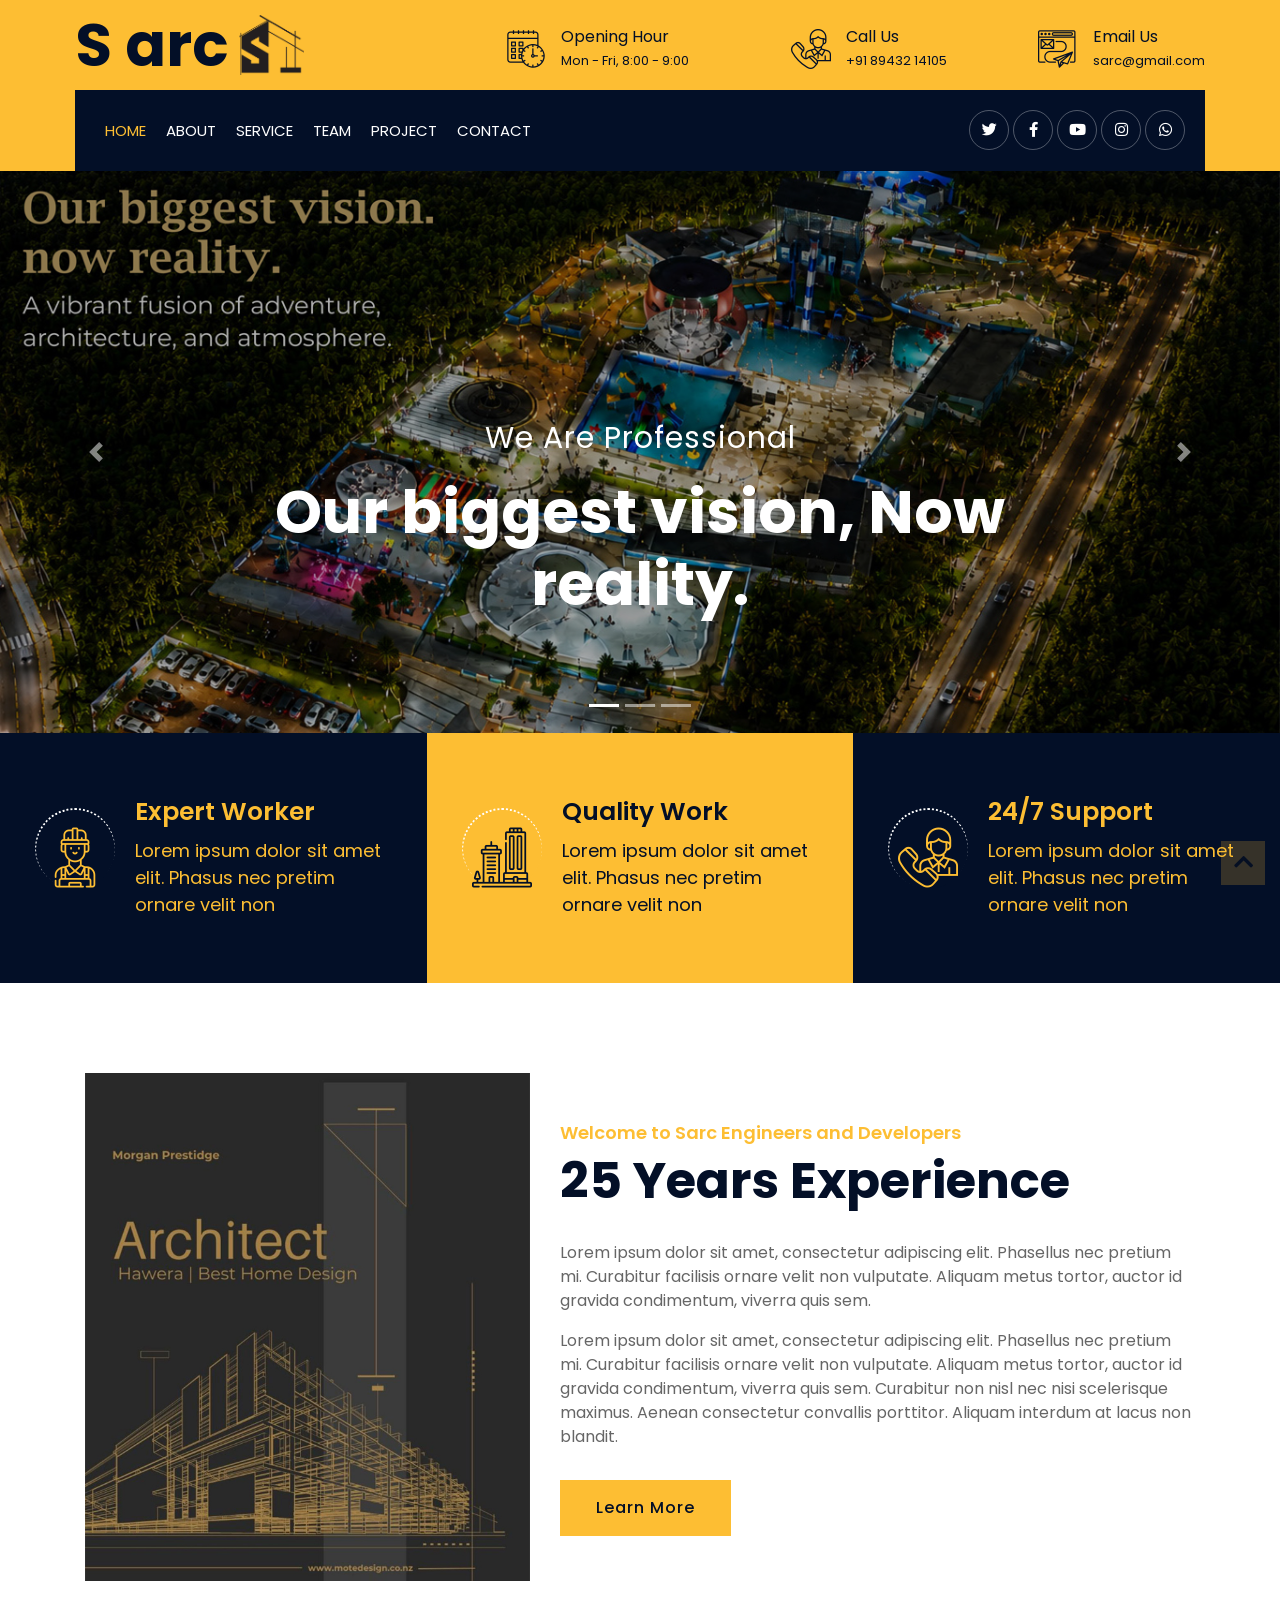
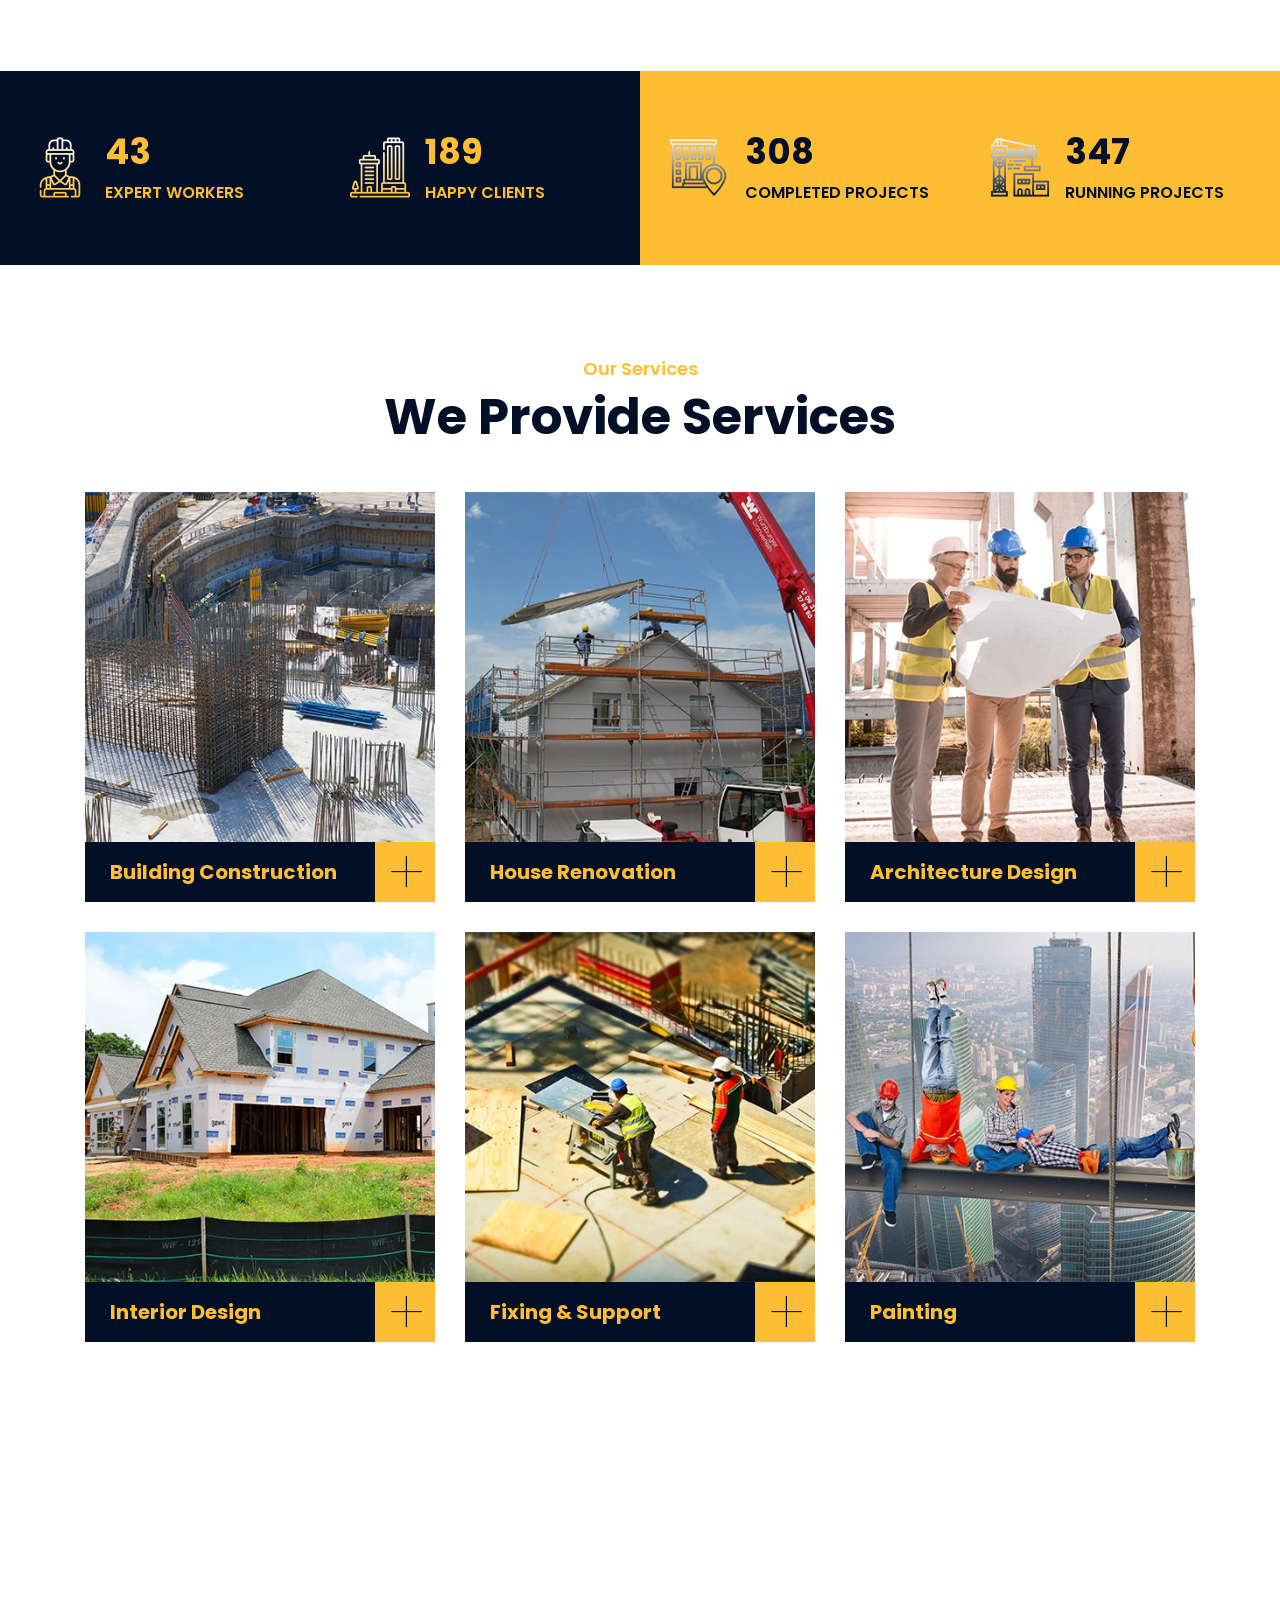
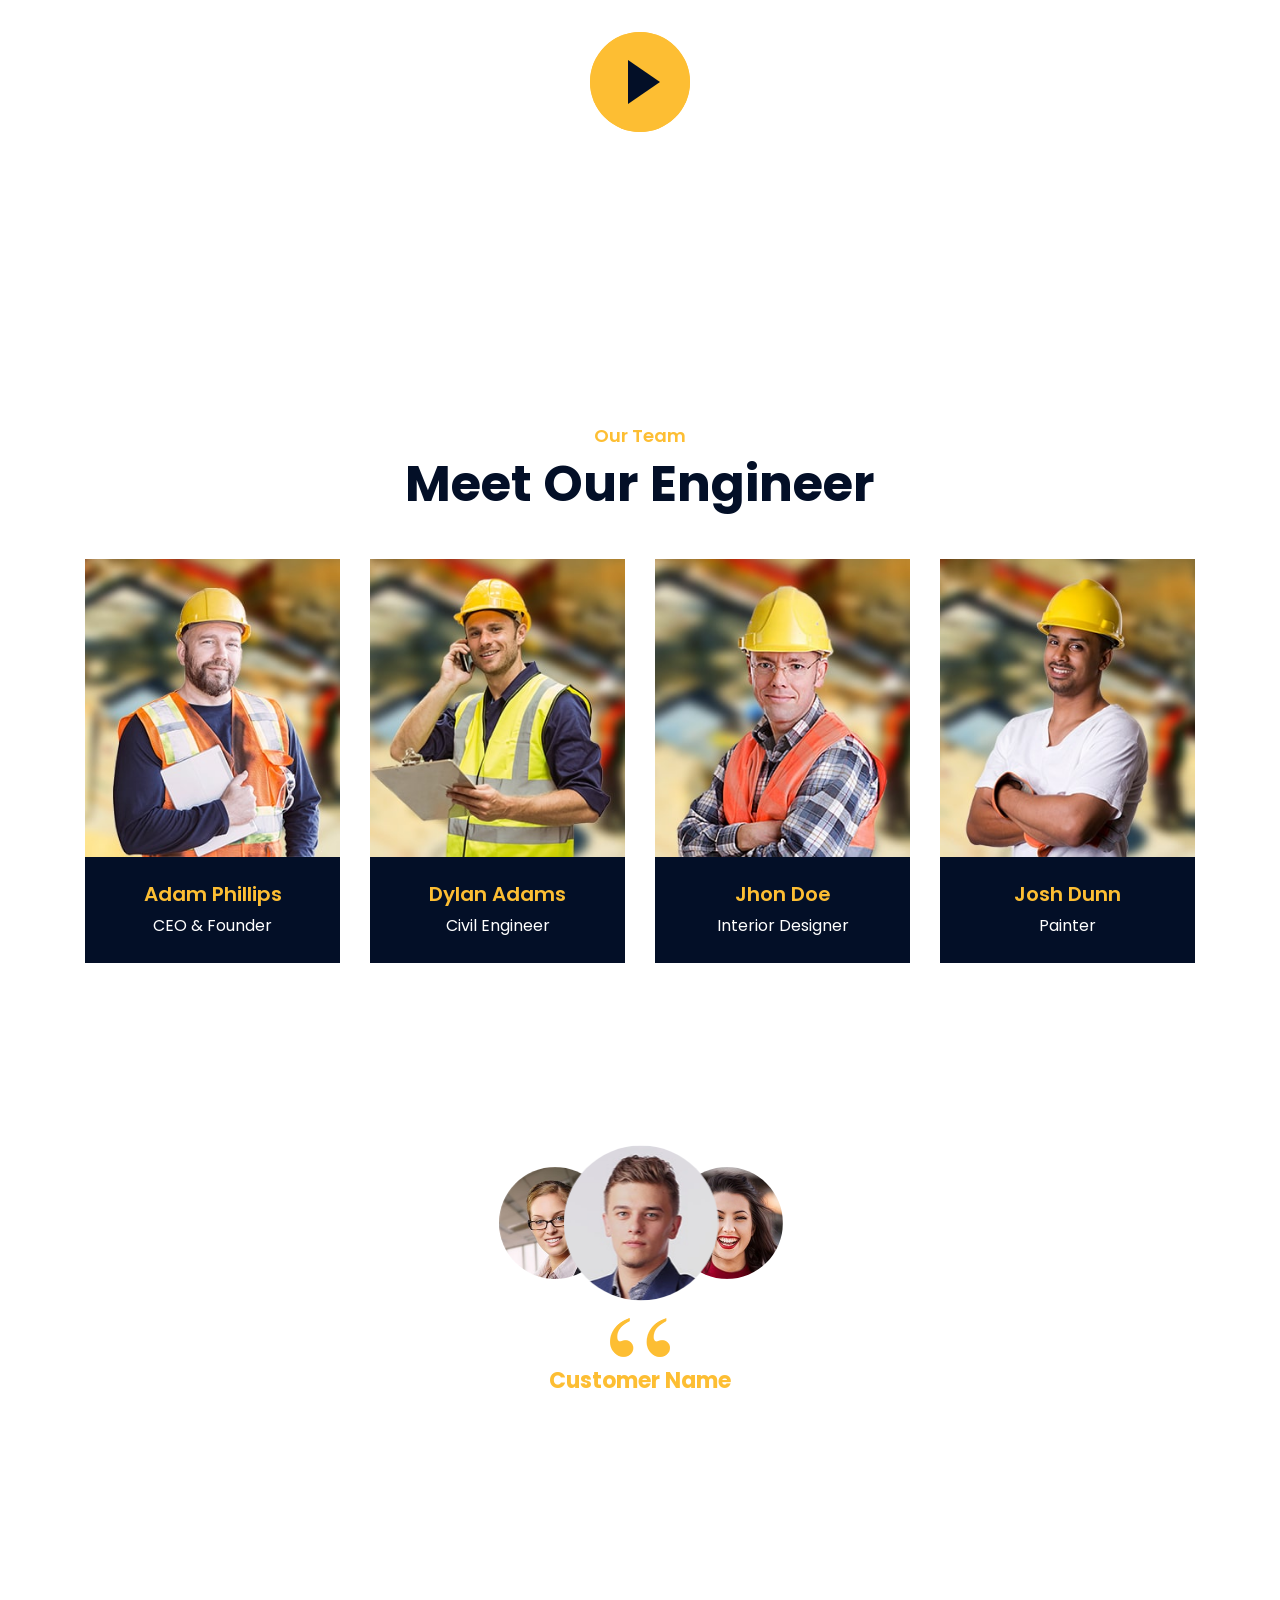
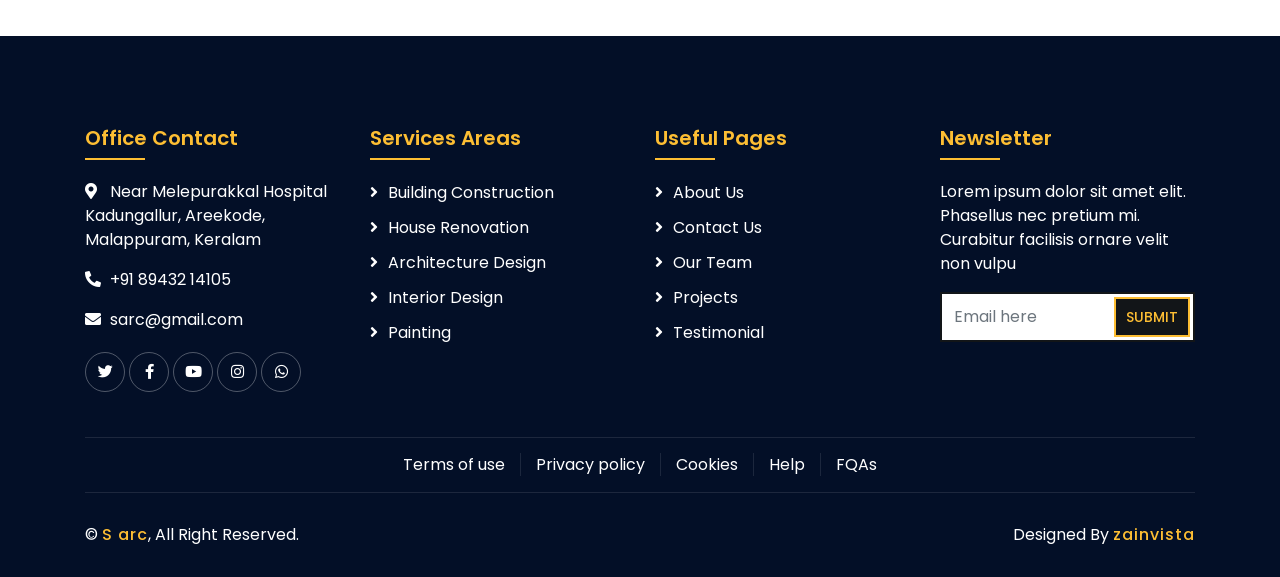
<file: index.html>
<!DOCTYPE html>
<html lang="en">
    <head>
        <meta charset="utf-8">
        <title>Sarc - Engineers and Developers Template</title>
        <meta content="width=device-width, initial-scale=1.0" name="viewport">
        <meta content="Construction Company Website Template" name="keywords">
        <meta content="Construction Company Website Template" name="description">

        <!-- Favicon -->
        <link href="img/favicon.ico" rel="icon">

        <!-- Google Font -->
        <link href="https://fonts.googleapis.com/css2?family=Poppins:wght@100;200;300;400;500;600;700;800;900&display=swap" rel="stylesheet">

        <!-- CSS Libraries -->
        <link href="https://stackpath.bootstrapcdn.com/bootstrap/4.4.1/css/bootstrap.min.css" rel="stylesheet">
        <link href="https://cdnjs.cloudflare.com/ajax/libs/font-awesome/5.10.0/css/all.min.css" rel="stylesheet">
        <link href="lib/flaticon/font/flaticon.css" rel="stylesheet"> 
        <link href="lib/animate/animate.min.css" rel="stylesheet">
        <link href="lib/owlcarousel/assets/owl.carousel.min.css" rel="stylesheet">
        <link href="lib/lightbox/css/lightbox.min.css" rel="stylesheet">
        <link href="lib/slick/slick.css" rel="stylesheet">
        <link href="lib/slick/slick-theme.css" rel="stylesheet">

        <!-- Template Stylesheet -->
        <link href="css/style.css" rel="stylesheet">
    </head>

    <body>
        <div class="wrapper">
            <!-- Top Bar Start -->
            <div class="top-bar">
                <div class="container-fluid">
                    <div class="row align-items-center">
                        <div class="col-lg-4 col-md-12">
                            <div class="logo">
                                <a href="index.html">
                                    <h1>S arc</h1><img src="img/S logo.png" alt="">
                                    <!-- <img src="img/logo.jpg" alt="Logo"> -->
                                </a>
                            </div>
                        </div>
                        <div class="col-lg-8 col-md-7 d-none d-lg-block">
                            <div class="row">
                                <div class="col-4">
                                    <div class="top-bar-item">
                                        <div class="top-bar-icon">
                                            <i class="flaticon-calendar"></i>
                                        </div>
                                        <div class="top-bar-text">
                                            <h3>Opening Hour</h3>
                                            <p>Mon - Fri, 8:00 - 9:00</p>
                                        </div>
                                    </div>
                                </div>
                                <div class="col-4">
                                    <div class="top-bar-item">
                                        <div class="top-bar-icon">
                                            <i class="flaticon-call"></i>
                                        </div>
                                        <div class="top-bar-text">
                                            <h3>Call Us</h3>
                                            <p>+91 89432 14105</p>
                                        </div>
                                    </div>
                                </div>
                                <div class="col-4">
                                    <div class="top-bar-item">
                                        <div class="top-bar-icon">
                                            <i class="flaticon-send-mail"></i>
                                        </div>
                                        <div class="top-bar-text">
                                            <h3>Email Us</h3>
                                            <p>sarc@gmail.com</p>
                                        </div>
                                    </div>
                                </div>
                            </div>
                        </div>
                    </div>
                </div>
            </div>
            <!-- Top Bar End -->

            <!-- Nav Bar Start -->
            <div class="nav-bar">
                <div class="container-fluid">
                    <nav class="navbar navbar-expand-lg bg-dark navbar-dark">
                        <a href="#" class="navbar-brand">MENU</a>
                        <button type="button" class="navbar-toggler" data-toggle="collapse" data-target="#navbarCollapse">
                            <span class="navbar-toggler-icon"></span>
                        </button>

                        <div class="collapse navbar-collapse justify-content-between" id="navbarCollapse">
                            <div class="navbar-nav mr-auto">
                                <a href="index.html" class="nav-item nav-link active">Home</a>
                                <a href="about.html" class="nav-item nav-link">About</a>
                                <a href="service.html" class="nav-item nav-link">Service</a>
                                <a href="team.html" class="nav-item nav-link">Team</a>
                                <a href="portfolio.html" class="nav-item nav-link">Project</a>
                                <a href="contact.html" class="nav-item nav-link">Contact</a>
                            </div>
                            <div class="header-social">
                                    <a href=""><i class="fab fa-twitter"></i></a>
                                    <a href=""><i class="fab fa-facebook-f"></i></a>
                                    <a href=""><i class="fab fa-youtube"></i></a>
                                    <a href=""><i class="fab fa-instagram"></i></a>
                                    <a href=""><i class="fab fa-whatsapp"></i></a>
                                </div>
                        </div>
                    </nav>
                </div>
            </div>
            <!-- Nav Bar End -->


            <!-- Carousel Start -->
            <div id="carousel" class="carousel slide" data-ride="carousel">
                <ol class="carousel-indicators">
                    <li data-target="#carousel" data-slide-to="0" class="active"></li>
                    <li data-target="#carousel" data-slide-to="1"></li>
                    <li data-target="#carousel" data-slide-to="2"></li>
                </ol>
                <div class="carousel-inner">
                    <div class="carousel-item active">
                        <img src="img/carousel-11.jpg" alt="Carousel Image">
                        <div class="carousel-caption">
                            <p class="animated fadeInRight">We Are Professional</p>
                            <h1 class="animated fadeInLeft">Our biggest vision, Now reality.</h1>
                        </div>
                    </div>

                    <div class="carousel-item">
                        <img src="img/carousel-2.jpg" alt="Carousel Image">
                        <div class="carousel-caption">
                            <p class="animated fadeInRight">Professional Builder</p>
                            <h1 class="animated fadeInLeft">We Build Your Home</h1>
                        </div>
                    </div>

                    <div class="carousel-item">
                        <img src="img/carousel-3.jpg" alt="Carousel Image">
                        <div class="carousel-caption">
                            <p class="animated fadeInRight">We Are Trusted</p>
                            <h1 class="animated fadeInLeft">For Your Dream Home</h1>
                        </div>
                    </div>
                </div>

                <a class="carousel-control-prev" href="#carousel" role="button" data-slide="prev">
                    <span class="carousel-control-prev-icon" aria-hidden="true"></span>
                    <span class="sr-only">Previous</span>
                </a>
                <a class="carousel-control-next" href="#carousel" role="button" data-slide="next">
                    <span class="carousel-control-next-icon" aria-hidden="true"></span>
                    <span class="sr-only">Next</span>
                </a>
            </div>
            <!-- Carousel End -->


            <!-- Feature Start-->
            <div class="feature wow fadeInUp" data-wow-delay="0.1s">
                <div class="container-fluid">
                    <div class="row align-items-center">
                        <div class="col-lg-4 col-md-12">
                            <div class="feature-item">
                                <div class="feature-icon">
                                    <i class="flaticon-worker"></i>
                                </div>
                                <div class="feature-text">
                                    <h3>Expert Worker</h3>
                                    <p>Lorem ipsum dolor sit amet elit. Phasus nec pretim ornare velit non</p>
                                </div>
                            </div>
                        </div>
                        <div class="col-lg-4 col-md-12">
                            <div class="feature-item">
                                <div class="feature-icon">
                                    <i class="flaticon-building"></i>
                                </div>
                                <div class="feature-text">
                                    <h3>Quality Work</h3>
                                    <p>Lorem ipsum dolor sit amet elit. Phasus nec pretim ornare velit non</p>
                                </div>
                            </div>
                        </div>
                        <div class="col-lg-4 col-md-12">
                            <div class="feature-item">
                                <div class="feature-icon">
                                    <i class="flaticon-call"></i>
                                </div>
                                <div class="feature-text">
                                    <h3>24/7 Support</h3>
                                    <p>Lorem ipsum dolor sit amet elit. Phasus nec pretim ornare velit non</p>
                                </div>
                            </div>
                        </div>
                    </div>
                </div>
            </div>
            <!-- Feature End-->


            <!-- About Start -->
            <div class="about wow fadeInUp" data-wow-delay="0.1s">
                <div class="container">
                    <div class="row align-items-center">
                        <div class="col-lg-5 col-md-6">
                            <div class="about-img">
                                <img src="img/about-1.jpg" alt="Image">
                            </div>
                        </div>
                        <div class="col-lg-7 col-md-6">
                            <div class="section-header text-left">
                                <p>Welcome to Sarc Engineers and Developers</p>
                                <h2>25 Years Experience</h2>
                            </div>
                            <div class="about-text">
                                <p>
                                    Lorem ipsum dolor sit amet, consectetur adipiscing elit. Phasellus nec pretium mi. Curabitur facilisis ornare velit non vulputate. Aliquam metus tortor, auctor id gravida condimentum, viverra quis sem.
                                </p>
                                <p>
                                    Lorem ipsum dolor sit amet, consectetur adipiscing elit. Phasellus nec pretium mi. Curabitur facilisis ornare velit non vulputate. Aliquam metus tortor, auctor id gravida condimentum, viverra quis sem. Curabitur non nisl nec nisi scelerisque maximus. Aenean consectetur convallis porttitor. Aliquam interdum at lacus non blandit.
                                </p>
                                <a class="btn" href="">Learn More</a>
                            </div>
                        </div>
                    </div>
                </div>
            </div>
            <!-- About End -->


            <!-- Fact Start -->
            <div class="fact">
                <div class="container-fluid">
                    <div class="row counters">
                        <div class="col-md-6 fact-left wow slideInLeft">
                            <div class="row">
                                <div class="col-6">
                                    <div class="fact-icon">
                                        <i class="flaticon-worker"></i>
                                    </div>
                                    <div class="fact-text">
                                        <h2 data-toggle="counter-up">109</h2>
                                        <p>Expert Workers</p>
                                    </div>
                                </div>
                                <div class="col-6">
                                    <div class="fact-icon">
                                        <i class="flaticon-building"></i>
                                    </div>
                                    <div class="fact-text">
                                        <h2 data-toggle="counter-up">485</h2>
                                        <p>Happy Clients</p>
                                    </div>
                                </div>
                            </div>
                        </div>
                        <div class="col-md-6 fact-right wow slideInRight">
                            <div class="row">
                                <div class="col-6">
                                    <div class="fact-icon">
                                        <i class="flaticon-address"></i>
                                    </div>
                                    <div class="fact-text">
                                        <h2 data-toggle="counter-up">789</h2>
                                        <p>Completed Projects</p>
                                    </div>
                                </div>
                                <div class="col-6">
                                    <div class="fact-icon">
                                        <i class="flaticon-crane"></i>
                                    </div>
                                    <div class="fact-text">
                                        <h2 data-toggle="counter-up">890</h2>
                                        <p>Running Projects</p>
                                    </div>
                                </div>
                            </div>
                        </div>
                    </div>
                </div>
            </div>
            <!-- Fact End -->


            <!-- Service Start -->
            <div class="service">
                <div class="container">
                    <div class="section-header text-center">
                        <p>Our Services</p>
                        <h2>We Provide Services</h2>
                    </div>
                    <div class="row">
                        <div class="col-lg-4 col-md-6 wow fadeInUp" data-wow-delay="0.1s">
                            <div class="service-item">
                                <div class="service-img">
                                    <img src="img/service-1.jpg" alt="Image">
                                    <div class="service-overlay">
                                        <p>
                                            Lorem ipsum dolor sit amet, consectetur adipiscing elit. Phasellus nec pretium mi. Curabitur facilisis ornare velit non vulputate. Aliquam metus tortor, auctor id gravida condimentum, viverra quis sem.
                                        </p>
                                    </div>
                                </div>
                                <div class="service-text">
                                    <h3>Building Construction</h3>
                                    <a class="btn" href="img/service-1.jpg" data-lightbox="service">+</a>
                                </div>
                            </div>
                        </div>
                        <div class="col-lg-4 col-md-6 wow fadeInUp" data-wow-delay="0.2s">
                            <div class="service-item">
                                <div class="service-img">
                                    <img src="img/service-2.jpg" alt="Image">
                                    <div class="service-overlay">
                                        <p>
                                            Lorem ipsum dolor sit amet, consectetur adipiscing elit. Phasellus nec pretium mi. Curabitur facilisis ornare velit non vulputate. Aliquam metus tortor, auctor id gravida condimentum, viverra quis sem.
                                        </p>
                                    </div>
                                </div>
                                <div class="service-text">
                                    <h3>House Renovation</h3>
                                    <a class="btn" href="img/service-2.jpg" data-lightbox="service">+</a>
                                </div>
                            </div>
                        </div>
                        <div class="col-lg-4 col-md-6 wow fadeInUp" data-wow-delay="0.3s">
                            <div class="service-item">
                                <div class="service-img">
                                    <img src="img/service-3.jpg" alt="Image">
                                    <div class="service-overlay">
                                        <p>
                                            Lorem ipsum dolor sit amet, consectetur adipiscing elit. Phasellus nec pretium mi. Curabitur facilisis ornare velit non vulputate. Aliquam metus tortor, auctor id gravida condimentum, viverra quis sem.
                                        </p>
                                    </div>
                                </div>
                                <div class="service-text">
                                    <h3>Architecture Design</h3>
                                    <a class="btn" href="img/service-3.jpg" data-lightbox="service">+</a>
                                </div>
                            </div>
                        </div>
                        <div class="col-lg-4 col-md-6 wow fadeInUp" data-wow-delay="0.4s">
                            <div class="service-item">
                                <div class="service-img">
                                    <img src="img/service-4.jpg" alt="Image">
                                    <div class="service-overlay">
                                        <p>
                                            Lorem ipsum dolor sit amet, consectetur adipiscing elit. Phasellus nec pretium mi. Curabitur facilisis ornare velit non vulputate. Aliquam metus tortor, auctor id gravida condimentum, viverra quis sem.
                                        </p>
                                    </div>
                                </div>
                                <div class="service-text">
                                    <h3>Interior Design</h3>
                                    <a class="btn" href="img/service-4.jpg" data-lightbox="service">+</a>
                                </div>
                            </div>
                        </div>
                        <div class="col-lg-4 col-md-6 wow fadeInUp" data-wow-delay="0.5s">
                            <div class="service-item">
                                <div class="service-img">
                                    <img src="img/service-5.jpg" alt="Image">
                                    <div class="service-overlay">
                                        <p>
                                            Lorem ipsum dolor sit amet, consectetur adipiscing elit. Phasellus nec pretium mi. Curabitur facilisis ornare velit non vulputate. Aliquam metus tortor, auctor id gravida condimentum, viverra quis sem.
                                        </p>
                                    </div>
                                </div>
                                <div class="service-text">
                                    <h3>Fixing & Support</h3>
                                    <a class="btn" href="img/service-5.jpg" data-lightbox="service">+</a>
                                </div>
                            </div>
                        </div>
                        <div class="col-lg-4 col-md-6 wow fadeInUp" data-wow-delay="0.6s">
                            <div class="service-item">
                                <div class="service-img">
                                    <img src="img/service-6.jpg" alt="Image">
                                    <div class="service-overlay">
                                        <p>
                                            Lorem ipsum dolor sit amet, consectetur adipiscing elit. Phasellus nec pretium mi. Curabitur facilisis ornare velit non vulputate. Aliquam metus tortor, auctor id gravida condimentum, viverra quis sem.
                                        </p>
                                    </div>
                                </div>
                                <div class="service-text">
                                    <h3>Painting</h3>
                                    <a class="btn" href="img/service-6.jpg" data-lightbox="service">+</a>
                                </div>
                            </div>
                        </div>
                    </div>
                </div>
            </div>
            <!-- Service End -->


            <!-- Video Start -->
            <div class="video wow fadeIn" data-wow-delay="0.1s">
                <div class="container">
                    <button type="button" class="btn-play" data-toggle="modal" data-src="https://www.youtube.com/embed/DWRcNpR6Kdc" data-target="#videoModal">
                        <span></span>
                    </button>
                </div>
            </div>
            
            <div class="modal fade" id="videoModal" tabindex="-1" role="dialog" aria-labelledby="exampleModalLabel" aria-hidden="true">
                <div class="modal-dialog" role="document">
                    <div class="modal-content">
                        <div class="modal-body">
                            <button type="button" class="close" data-dismiss="modal" aria-label="Close">
                                <span aria-hidden="true">&times;</span>
                            </button>        
                            <!-- 16:9 aspect ratio -->
                            <div class="embed-responsive embed-responsive-16by9">
                                <iframe class="embed-responsive-item" src="img/Video1.mp4" id="Video1"  allowscriptaccess="always" allow="autoplay"></iframe>
                            </div>
                        </div>
                    </div>
                </div>
            </div>
            <!-- Video End -->


            <!-- Team Start -->
            <div class="team">
                <div class="container">
                    <div class="section-header text-center">
                        <p>Our Team</p>
                        <h2>Meet Our Engineer</h2>
                    </div>
                    <div class="row">
                        <div class="col-lg-3 col-md-6 wow fadeInUp" data-wow-delay="0.1s">
                            <div class="team-item">
                                <div class="team-img">
                                    <img src="img/team-1.jpg" alt="Team Image">
                                </div>
                                <div class="team-text">
                                    <h2>Adam Phillips</h2>
                                    <p>CEO & Founder</p>
                                </div>
                                <div class="team-social">
                                    <a class="social-tw" href=""><i class="fab fa-twitter"></i></a>
                                    <a class="social-fb" href=""><i class="fab fa-facebook-f"></i></a>
                                    <a class="social-li" href=""><i class="fab fa-linkedin-in"></i></a>
                                    <a class="social-in" href=""><i class="fab fa-instagram"></i></a>
                                </div>
                            </div>
                        </div>
                        <div class="col-lg-3 col-md-6 wow fadeInUp" data-wow-delay="0.2s">
                            <div class="team-item">
                                <div class="team-img">
                                    <img src="img/team-2.jpg" alt="Team Image">
                                </div>
                                <div class="team-text">
                                    <h2>Dylan Adams</h2>
                                    <p>Civil Engineer</p>
                                </div>
                                <div class="team-social">
                                    <a class="social-tw" href=""><i class="fab fa-twitter"></i></a>
                                    <a class="social-fb" href=""><i class="fab fa-facebook-f"></i></a>
                                    <a class="social-li" href=""><i class="fab fa-linkedin-in"></i></a>
                                    <a class="social-in" href=""><i class="fab fa-instagram"></i></a>
                                </div>
                            </div>
                        </div>
                        <div class="col-lg-3 col-md-6 wow fadeInUp" data-wow-delay="0.3s">
                            <div class="team-item">
                                <div class="team-img">
                                    <img src="img/team-3.jpg" alt="Team Image">
                                </div>
                                <div class="team-text">
                                    <h2>Jhon Doe</h2>
                                    <p>Interior Designer</p>
                                </div>
                                <div class="team-social">
                                    <a class="social-tw" href=""><i class="fab fa-twitter"></i></a>
                                    <a class="social-fb" href=""><i class="fab fa-facebook-f"></i></a>
                                    <a class="social-li" href=""><i class="fab fa-linkedin-in"></i></a>
                                    <a class="social-in" href=""><i class="fab fa-instagram"></i></a>
                                </div>
                            </div>
                        </div>
                        <div class="col-lg-3 col-md-6 wow fadeInUp" data-wow-delay="0.4s">
                            <div class="team-item">
                                <div class="team-img">
                                    <img src="img/team-4.jpg" alt="Team Image">
                                </div>
                                <div class="team-text">
                                    <h2>Josh Dunn</h2>
                                    <p>Painter</p>
                                </div>
                                <div class="team-social">
                                    <a class="social-tw" href=""><i class="fab fa-twitter"></i></a>
                                    <a class="social-fb" href=""><i class="fab fa-facebook-f"></i></a>
                                    <a class="social-li" href=""><i class="fab fa-linkedin-in"></i></a>
                                    <a class="social-in" href=""><i class="fab fa-instagram"></i></a>
                                </div>
                            </div>
                        </div>
                    </div>
                </div>
            </div>
            <!-- Team End -->
            

            <!-- FAQs Start -->
            
            <!-- FAQs End -->


            <!-- Testimonial Start -->
            <div class="testimonial wow fadeIn" data-wow-delay="0.1s">
                <div class="container">
                    <div class="row">
                        <div class="col-12">
                            <div class="testimonial-slider-nav">
                                <div class="slider-nav"><img src="img/testimonial-1.jpg" alt="Testimonial"></div>
                                <div class="slider-nav"><img src="img/testimonial-2.jpg" alt="Testimonial"></div>
                                <div class="slider-nav"><img src="img/testimonial-3.jpg" alt="Testimonial"></div>
                                <div class="slider-nav"><img src="img/testimonial-4.jpg" alt="Testimonial"></div>
                                <div class="slider-nav"><img src="img/testimonial-1.jpg" alt="Testimonial"></div>
                                <div class="slider-nav"><img src="img/testimonial-2.jpg" alt="Testimonial"></div>
                                <div class="slider-nav"><img src="img/testimonial-3.jpg" alt="Testimonial"></div>
                                <div class="slider-nav"><img src="img/testimonial-4.jpg" alt="Testimonial"></div>
                            </div>
                        </div>
                    </div>
                    <div class="row">
                        <div class="col-12">
                            <div class="testimonial-slider">
                                <div class="slider-item">
                                    <h3>Customer Name</h3>
                                    <h4>profession</h4>
                                    <p>Lorem ipsum dolor sit amet, consectetur adipiscing elit. Phasellus nec pretium mi. Curabitur facilisis ornare velit non vulputate. Aliquam metus tortor, auctor id gravida condimentum, viverra quis sem. Curabitur non nisl nec nisi scelerisque maximus.</p>
                                </div>
                                <div class="slider-item">
                                    <h3>Customer Name</h3>
                                    <h4>profession</h4>
                                    <p>Lorem ipsum dolor sit amet, consectetur adipiscing elit. Phasellus nec pretium mi. Curabitur facilisis ornare velit non vulputate. Aliquam metus tortor, auctor id gravida condimentum, viverra quis sem. Curabitur non nisl nec nisi scelerisque maximus.</p>
                                </div>
                                <div class="slider-item">
                                    <h3>Customer Name</h3>
                                    <h4>profession</h4>
                                    <p>Lorem ipsum dolor sit amet, consectetur adipiscing elit. Phasellus nec pretium mi. Curabitur facilisis ornare velit non vulputate. Aliquam metus tortor, auctor id gravida condimentum, viverra quis sem. Curabitur non nisl nec nisi scelerisque maximus.</p>
                                </div>
                                <div class="slider-item">
                                    <h3>Customer Name</h3>
                                    <h4>profession</h4>
                                    <p>Lorem ipsum dolor sit amet, consectetur adipiscing elit. Phasellus nec pretium mi. Curabitur facilisis ornare velit non vulputate. Aliquam metus tortor, auctor id gravida condimentum, viverra quis sem. Curabitur non nisl nec nisi scelerisque maximus.</p>
                                </div>
                                <div class="slider-item">
                                    <h3>Customer Name</h3>
                                    <h4>profession</h4>
                                    <p>Lorem ipsum dolor sit amet, consectetur adipiscing elit. Phasellus nec pretium mi. Curabitur facilisis ornare velit non vulputate. Aliquam metus tortor, auctor id gravida condimentum, viverra quis sem. Curabitur non nisl nec nisi scelerisque maximus.</p>
                                </div>
                                <div class="slider-item">
                                    <h3>Customer Name</h3>
                                    <h4>profession</h4>
                                    <p>Lorem ipsum dolor sit amet, consectetur adipiscing elit. Phasellus nec pretium mi. Curabitur facilisis ornare velit non vulputate. Aliquam metus tortor, auctor id gravida condimentum, viverra quis sem. Curabitur non nisl nec nisi scelerisque maximus.</p>
                                </div>
                                <div class="slider-item">
                                    <h3>Customer Name</h3>
                                    <h4>profession</h4>
                                    <p>Lorem ipsum dolor sit amet, consectetur adipiscing elit. Phasellus nec pretium mi. Curabitur facilisis ornare velit non vulputate. Aliquam metus tortor, auctor id gravida condimentum, viverra quis sem. Curabitur non nisl nec nisi scelerisque maximus.</p>
                                </div>
                                <div class="slider-item">
                                    <h3>Customer Name</h3>
                                    <h4>profession</h4>
                                    <p>Lorem ipsum dolor sit amet, consectetur adipiscing elit. Phasellus nec pretium mi. Curabitur facilisis ornare velit non vulputate. Aliquam metus tortor, auctor id gravida condimentum, viverra quis sem. Curabitur non nisl nec nisi scelerisque maximus.</p>
                                </div>
                            </div>
                        </div>
                    </div>
                </div>
            </div>
            <!-- Testimonial End -->


            <!-- Blog Start -->
            
            <!-- Blog End -->


            <!-- Footer Start -->
            <div class="footer wow fadeIn" data-wow-delay="0.3s">
                <div class="container">
                    <div class="row">
                        <div class="col-md-6 col-lg-3">
                            <div class="footer-contact">
                                <h2>Office Contact</h2>
                                <p><i class="fa fa-map-marker-alt"></i>Near Melepurakkal Hospital Kadungallur, Areekode, Malappuram, Keralam</p>
                                <p><i class="fa fa-phone-alt"></i>+91 89432 14105</p>
                                <p><i class="fa fa-envelope"></i>sarc@gmail.com</p>
                                <div class="footer-social">
                                    <a href=""><i class="fab fa-twitter"></i></a>
                                    <a href=""><i class="fab fa-facebook-f"></i></a>
                                    <a href=""><i class="fab fa-youtube"></i></a>
                                    <a href=""><i class="fab fa-instagram"></i></a>
                                    <a href=""><i class="fab fa-whatsapp"></i></a>
                                </div>
                            </div>
                        </div>
                        <div class="col-md-6 col-lg-3">
                            <div class="footer-link">
                                <h2>Services Areas</h2>
                                <a href="">Building Construction</a>
                                <a href="">House Renovation</a>
                                <a href="">Architecture Design</a>
                                <a href="">Interior Design</a>
                                <a href="">Painting</a>
                            </div>
                        </div>
                        <div class="col-md-6 col-lg-3">
                            <div class="footer-link">
                                <h2>Useful Pages</h2>
                                <a href="">About Us</a>
                                <a href="">Contact Us</a>
                                <a href="">Our Team</a>
                                <a href="">Projects</a>
                                <a href="">Testimonial</a>
                            </div>
                        </div>
                        <div class="col-md-6 col-lg-3">
                            <div class="newsletter">
                                <h2>Newsletter</h2>
                                <p>
                                    Lorem ipsum dolor sit amet elit. Phasellus nec pretium mi. Curabitur facilisis ornare velit non vulpu
                                </p>
                                <div class="form">
                                    <input class="form-control" placeholder="Email here">
                                    <button class="btn">Submit</button>
                                </div>
                            </div>
                        </div>
                    </div>
                </div>
                <div class="container footer-menu">
                    <div class="f-menu">
                        <a href="">Terms of use</a>
                        <a href="">Privacy policy</a>
                        <a href="">Cookies</a>
                        <a href="">Help</a>
                        <a href="">FQAs</a>
                    </div>
                </div>
                <div class="container copyright">
                    <div class="row">
                        <div class="col-md-6">
                            <p>&copy; <a href="#">S arc</a>, All Right Reserved.</p>
                        </div>
                        <div class="col-md-6">
                            <p>Designed By <a href="#">zainvista</a></p>
                        </div>
                    </div>
                </div>
            </div>
            <!-- Footer End -->

            <a href="#" class="back-to-top"><i class="fa fa-chevron-up"></i></a>
        </div>

        <!-- JavaScript Libraries -->
        <script src="https://code.jquery.com/jquery-3.4.1.min.js"></script>
        <script src="https://stackpath.bootstrapcdn.com/bootstrap/4.4.1/js/bootstrap.bundle.min.js"></script>
        <script src="lib/easing/easing.min.js"></script>
        <script src="lib/wow/wow.min.js"></script>
        <script src="lib/owlcarousel/owl.carousel.min.js"></script>
        <script src="lib/isotope/isotope.pkgd.min.js"></script>
        <script src="lib/lightbox/js/lightbox.min.js"></script>
        <script src="lib/waypoints/waypoints.min.js"></script>
        <script src="lib/counterup/counterup.min.js"></script>
        <script src="lib/slick/slick.min.js"></script>

        <!-- Template Javascript -->
        <script src="js/main.js"></script>
    </body>
</html>
</file>
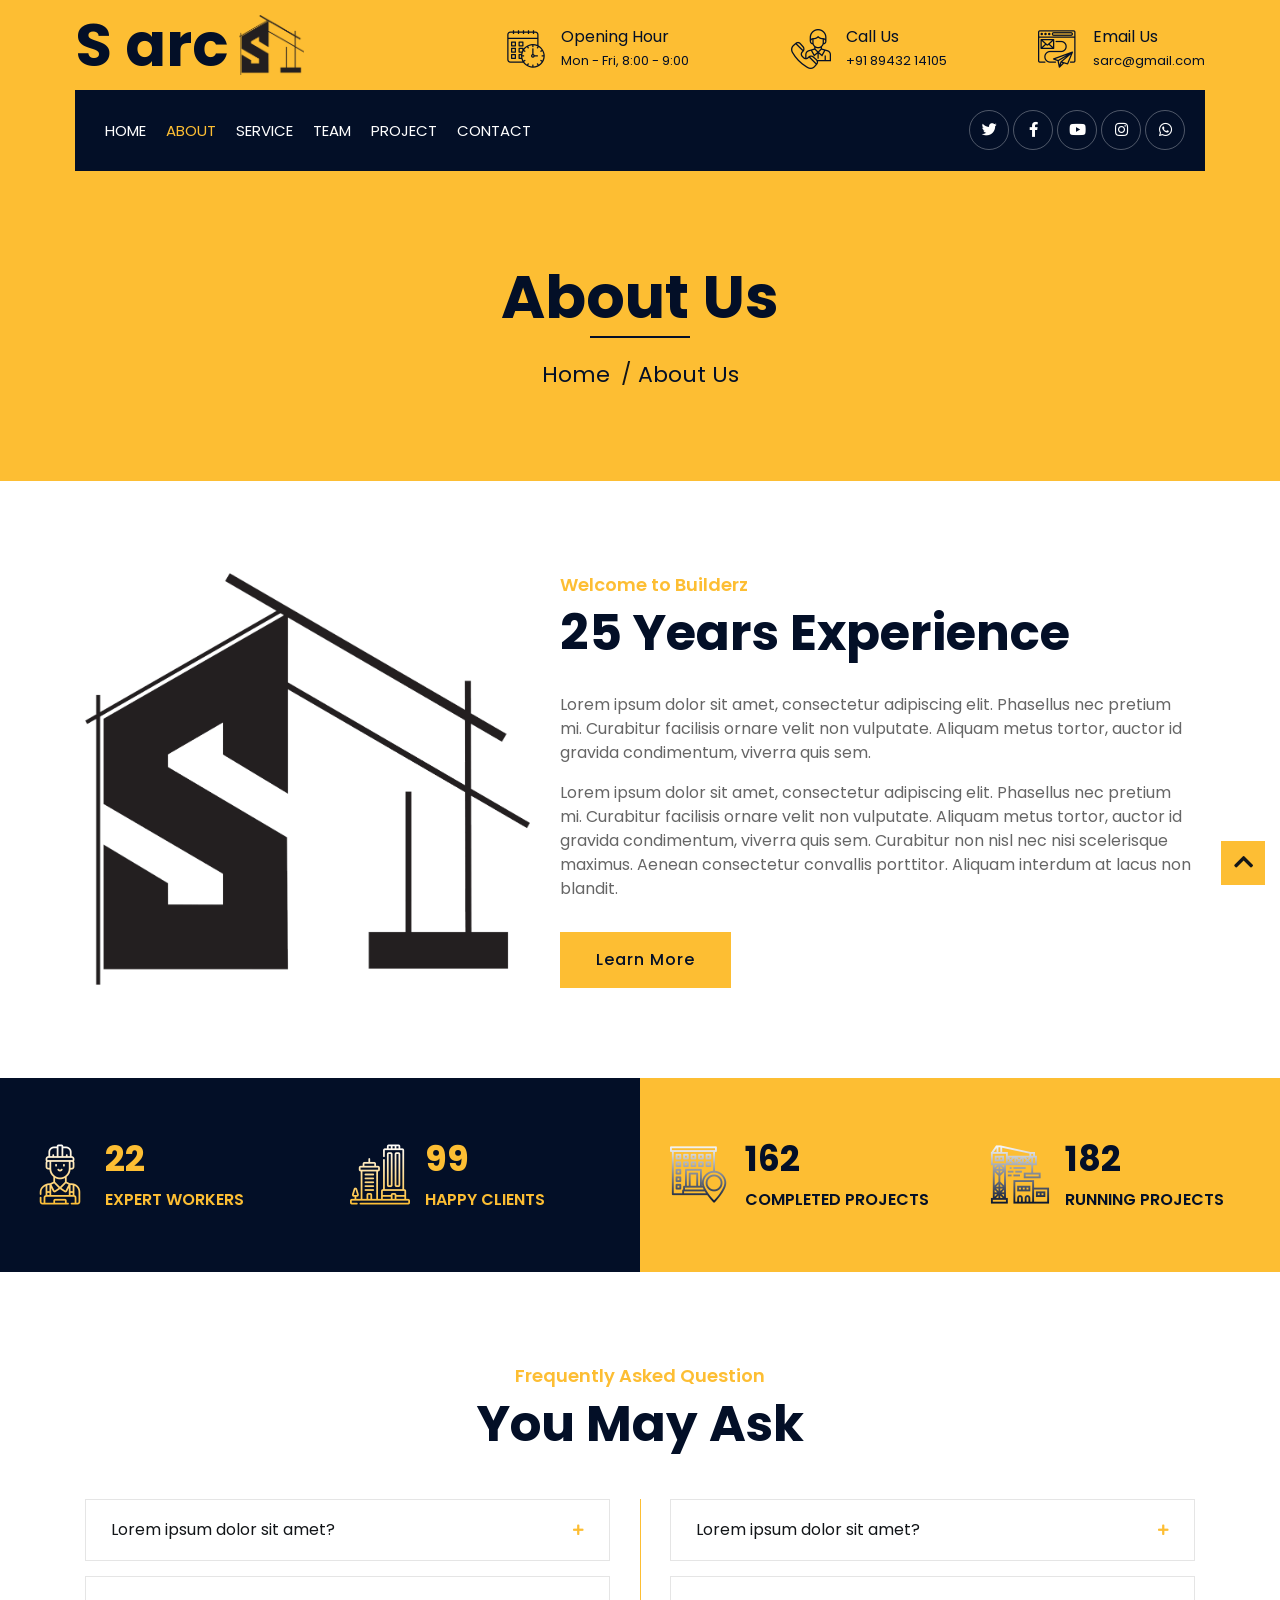
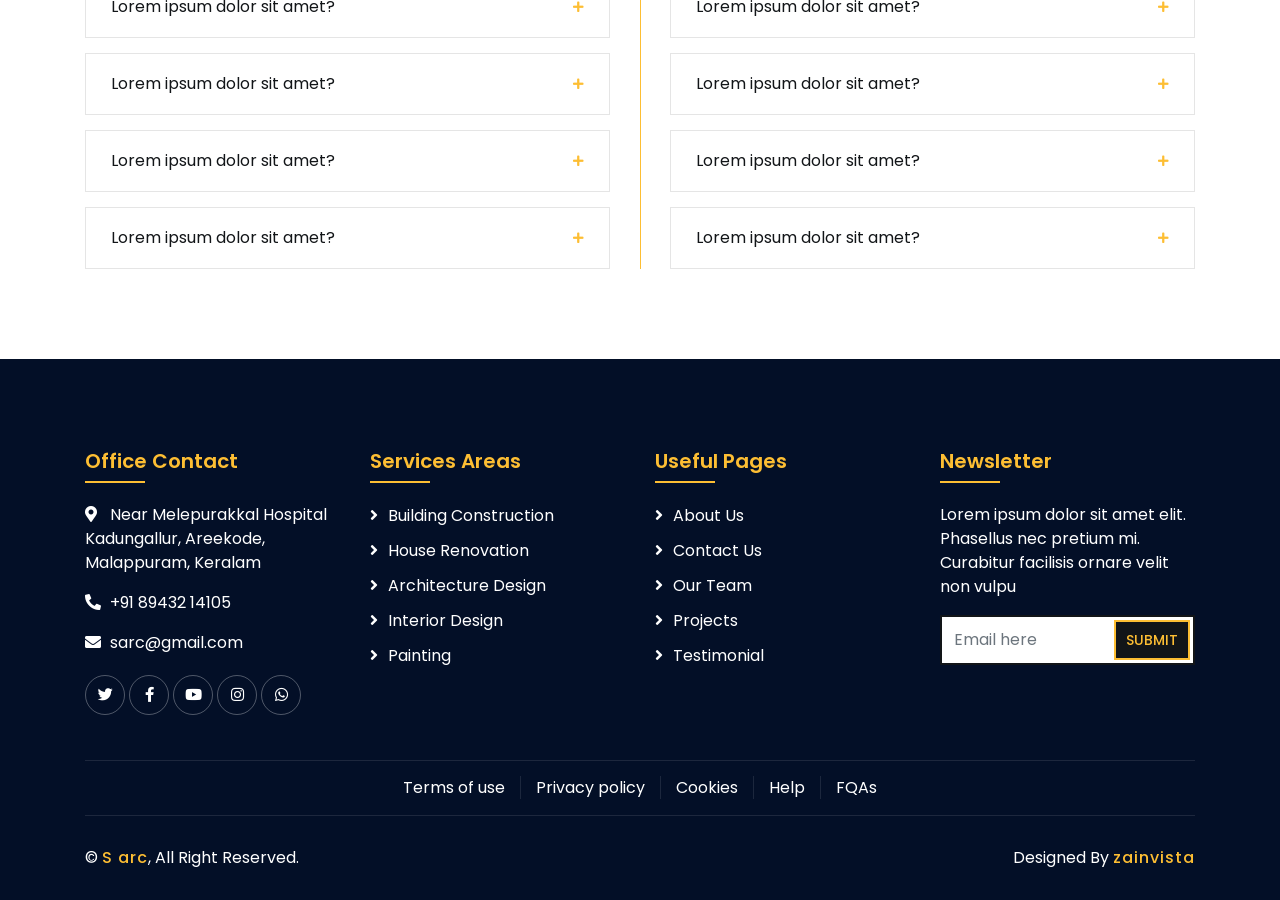
<file: about.html>
<!DOCTYPE html>
<html lang="en">
    <head>
        <meta charset="utf-8">
        <title>Sarc - Engineers and Developers Template</title>
        <meta content="width=device-width, initial-scale=1.0" name="viewport">
        <meta content="Construction Company Website Template" name="keywords">
        <meta content="Construction Company Website Template" name="description">

        <!-- Favicon -->
        <link href="img/favicon.ico" rel="icon">

        <!-- Google Font -->
        <link href="https://fonts.googleapis.com/css2?family=Poppins:wght@100;200;300;400;500;600;700;800;900&display=swap" rel="stylesheet">

        <!-- CSS Libraries -->
        <link href="https://stackpath.bootstrapcdn.com/bootstrap/4.4.1/css/bootstrap.min.css" rel="stylesheet">
        <link href="https://cdnjs.cloudflare.com/ajax/libs/font-awesome/5.10.0/css/all.min.css" rel="stylesheet">
        <link href="lib/flaticon/font/flaticon.css" rel="stylesheet"> 
        <link href="lib/animate/animate.min.css" rel="stylesheet">
        <link href="lib/owlcarousel/assets/owl.carousel.min.css" rel="stylesheet">
        <link href="lib/lightbox/css/lightbox.min.css" rel="stylesheet">
        <link href="lib/slick/slick.css" rel="stylesheet">
        <link href="lib/slick/slick-theme.css" rel="stylesheet">

        <!-- Template Stylesheet -->
        <link href="css/style.css" rel="stylesheet">
    </head>

    <body>
        <div class="wrapper">
            <!-- Top Bar Start -->
            <div class="top-bar">
                <div class="container-fluid">
                    <div class="row align-items-center">
                        <div class="col-lg-4 col-md-12">
                            <div class="logo">
                                <a href="index.html">
                                    <h1>S arc</h1><img src="img/S logo.png" alt="">
                                    <!-- <img src="img/logo.jpg" alt="Logo"> -->
                                </a>
                            </div>
                        </div>
                        <div class="col-lg-8 col-md-7 d-none d-lg-block">
                            <div class="row">
                                <div class="col-4">
                                    <div class="top-bar-item">
                                        <div class="top-bar-icon">
                                            <i class="flaticon-calendar"></i>
                                        </div>
                                        <div class="top-bar-text">
                                            <h3>Opening Hour</h3>
                                            <p>Mon - Fri, 8:00 - 9:00</p>
                                        </div>
                                    </div>
                                </div>
                                <div class="col-4">
                                    <div class="top-bar-item">
                                        <div class="top-bar-icon">
                                            <i class="flaticon-call"></i>
                                        </div>
                                        <div class="top-bar-text">
                                            <h3>Call Us</h3>
                                            <p>+91 89432 14105</p>
                                        </div>
                                    </div>
                                </div>
                                <div class="col-4">
                                    <div class="top-bar-item">
                                        <div class="top-bar-icon">
                                            <i class="flaticon-send-mail"></i>
                                        </div>
                                        <div class="top-bar-text">
                                            <h3>Email Us</h3>
                                            <p>sarc@gmail.com</p>
                                        </div>
                                    </div>
                                </div>
                            </div>
                        </div>
                    </div>
                </div>
            </div>
            <!-- Top Bar End -->

            <!-- Nav Bar Start -->
            <div class="nav-bar">
                <div class="container-fluid">
                    <nav class="navbar navbar-expand-lg bg-dark navbar-dark">
                        <a href="#" class="navbar-brand">MENU</a>
                        <button type="button" class="navbar-toggler" data-toggle="collapse" data-target="#navbarCollapse">
                            <span class="navbar-toggler-icon"></span>
                        </button>

                        <div class="collapse navbar-collapse justify-content-between" id="navbarCollapse">
                            <div class="navbar-nav mr-auto">
                                <a href="index.html" class="nav-item nav-link">Home</a>
                                <a href="about.html" class="nav-item nav-link active">About</a>
                                <a href="service.html" class="nav-item nav-link">Service</a>
                                <a href="team.html" class="nav-item nav-link">Team</a>
                                <a href="portfolio.html" class="nav-item nav-link">Project</a>
                                <a href="contact.html" class="nav-item nav-link">Contact</a>
                            </div>
                            <div class="header-social">
                                    <a href=""><i class="fab fa-twitter"></i></a>
                                    <a href=""><i class="fab fa-facebook-f"></i></a>
                                    <a href=""><i class="fab fa-youtube"></i></a>
                                    <a href=""><i class="fab fa-instagram"></i></a>
                                    <a href=""><i class="fab fa-whatsapp"></i></a>
                                </div>
                        </div>
                    </nav>
                </div>
            </div>
            <!-- Nav Bar End -->
            
            
            <!-- Page Header Start -->
            <div class="page-header">
                <div class="container">
                    <div class="row">
                        <div class="col-12">
                            <h2>About Us</h2>
                        </div>
                        <div class="col-12">
                            <a href="">Home</a>
                            <a href="">About Us</a>
                        </div>
                    </div>
                </div>
            </div>
            <!-- Page Header End -->


            <!-- About Start -->
            <div class="about wow fadeInUp" data-wow-delay="0.1s">
                <div class="container">
                    <div class="row align-items-center">
                        <div class="col-lg-5 col-md-6">
                            <div class="about-img">
                                <img src="img/S logo.png" alt="Image">
                            </div>
                        </div>
                        <div class="col-lg-7 col-md-6">
                            <div class="section-header text-left">
                                <p>Welcome to Builderz</p>
                                <h2>25 Years Experience</h2>
                            </div>
                            <div class="about-text">
                                <p>
                                    Lorem ipsum dolor sit amet, consectetur adipiscing elit. Phasellus nec pretium mi. Curabitur facilisis ornare velit non vulputate. Aliquam metus tortor, auctor id gravida condimentum, viverra quis sem.
                                </p>
                                <p>
                                    Lorem ipsum dolor sit amet, consectetur adipiscing elit. Phasellus nec pretium mi. Curabitur facilisis ornare velit non vulputate. Aliquam metus tortor, auctor id gravida condimentum, viverra quis sem. Curabitur non nisl nec nisi scelerisque maximus. Aenean consectetur convallis porttitor. Aliquam interdum at lacus non blandit.
                                </p>
                                <a class="btn" href="">Learn More</a>
                            </div>
                        </div>
                    </div>
                </div>
            </div>
            <!-- About End -->
            
            
            <!-- Fact Start -->
            <div class="fact">
                <div class="container-fluid">
                    <div class="row counters">
                        <div class="col-md-6 fact-left wow slideInLeft">
                            <div class="row">
                                <div class="col-6">
                                    <div class="fact-icon">
                                        <i class="flaticon-worker"></i>
                                    </div>
                                    <div class="fact-text">
                                        <h2 data-toggle="counter-up">109</h2>
                                        <p>Expert Workers</p>
                                    </div>
                                </div>
                                <div class="col-6">
                                    <div class="fact-icon">
                                        <i class="flaticon-building"></i>
                                    </div>
                                    <div class="fact-text">
                                        <h2 data-toggle="counter-up">485</h2>
                                        <p>Happy Clients</p>
                                    </div>
                                </div>
                            </div>
                        </div>
                        <div class="col-md-6 fact-right wow slideInRight">
                            <div class="row">
                                <div class="col-6">
                                    <div class="fact-icon">
                                        <i class="flaticon-address"></i>
                                    </div>
                                    <div class="fact-text">
                                        <h2 data-toggle="counter-up">789</h2>
                                        <p>Completed Projects</p>
                                    </div>
                                </div>
                                <div class="col-6">
                                    <div class="fact-icon">
                                        <i class="flaticon-crane"></i>
                                    </div>
                                    <div class="fact-text">
                                        <h2 data-toggle="counter-up">890</h2>
                                        <p>Running Projects</p>
                                    </div>
                                </div>
                            </div>
                        </div>
                    </div>
                </div>
            </div>
            <!-- Fact End -->
            
            
            <!-- FAQs Start -->
            <div class="faqs">
                <div class="container">
                    <div class="section-header text-center">
                        <p>Frequently Asked Question</p>
                        <h2>You May Ask</h2>
                    </div>
                    <div class="row">
                        <div class="col-md-6">
                            <div id="accordion-1">
                                <div class="card wow fadeInLeft" data-wow-delay="0.1s">
                                    <div class="card-header">
                                        <a class="card-link collapsed" data-toggle="collapse" href="#collapseOne">
                                            Lorem ipsum dolor sit amet?
                                        </a>
                                    </div>
                                    <div id="collapseOne" class="collapse" data-parent="#accordion-1">
                                        <div class="card-body">
                                            Lorem ipsum dolor sit amet, consectetur adipiscing elit. Phasellus nec pretium mi. Curabitur facilisis ornare velit non.
                                        </div>
                                    </div>
                                </div>
                                <div class="card wow fadeInLeft" data-wow-delay="0.2s">
                                    <div class="card-header">
                                        <a class="card-link collapsed" data-toggle="collapse" href="#collapseTwo">
                                            Lorem ipsum dolor sit amet?
                                        </a>
                                    </div>
                                    <div id="collapseTwo" class="collapse" data-parent="#accordion-1">
                                        <div class="card-body">
                                            Lorem ipsum dolor sit amet, consectetur adipiscing elit. Phasellus nec pretium mi. Curabitur facilisis ornare velit non.
                                        </div>
                                    </div>
                                </div>
                                <div class="card wow fadeInLeft" data-wow-delay="0.3s">
                                    <div class="card-header">
                                        <a class="card-link collapsed" data-toggle="collapse" href="#collapseThree">
                                            Lorem ipsum dolor sit amet?
                                        </a>
                                    </div>
                                    <div id="collapseThree" class="collapse" data-parent="#accordion-1">
                                        <div class="card-body">
                                            Lorem ipsum dolor sit amet, consectetur adipiscing elit. Phasellus nec pretium mi. Curabitur facilisis ornare velit non.
                                        </div>
                                    </div>
                                </div>
                                <div class="card wow fadeInLeft" data-wow-delay="0.4s">
                                    <div class="card-header">
                                        <a class="card-link collapsed" data-toggle="collapse" href="#collapseFour">
                                            Lorem ipsum dolor sit amet?
                                        </a>
                                    </div>
                                    <div id="collapseFour" class="collapse" data-parent="#accordion-1">
                                        <div class="card-body">
                                            Lorem ipsum dolor sit amet, consectetur adipiscing elit. Phasellus nec pretium mi. Curabitur facilisis ornare velit non.
                                        </div>
                                    </div>
                                </div>
                                <div class="card wow fadeInLeft" data-wow-delay="0.5s">
                                    <div class="card-header">
                                        <a class="card-link collapsed" data-toggle="collapse" href="#collapseFive">
                                            Lorem ipsum dolor sit amet?
                                        </a>
                                    </div>
                                    <div id="collapseFive" class="collapse" data-parent="#accordion-1">
                                        <div class="card-body">
                                            Lorem ipsum dolor sit amet, consectetur adipiscing elit. Phasellus nec pretium mi. Curabitur facilisis ornare velit non.
                                        </div>
                                    </div>
                                </div>
                            </div>
                        </div>
                        <div class="col-md-6">
                            <div id="accordion-2">
                                <div class="card wow fadeInRight" data-wow-delay="0.1s">
                                    <div class="card-header">
                                        <a class="card-link collapsed" data-toggle="collapse" href="#collapseSix">
                                            Lorem ipsum dolor sit amet?
                                        </a>
                                    </div>
                                    <div id="collapseSix" class="collapse" data-parent="#accordion-2">
                                        <div class="card-body">
                                            Lorem ipsum dolor sit amet, consectetur adipiscing elit. Phasellus nec pretium mi. Curabitur facilisis ornare velit non.
                                        </div>
                                    </div>
                                </div>
                                <div class="card wow fadeInRight" data-wow-delay="0.2s">
                                    <div class="card-header">
                                        <a class="card-link collapsed" data-toggle="collapse" href="#collapseSeven">
                                            Lorem ipsum dolor sit amet?
                                        </a>
                                    </div>
                                    <div id="collapseSeven" class="collapse" data-parent="#accordion-2">
                                        <div class="card-body">
                                            Lorem ipsum dolor sit amet, consectetur adipiscing elit. Phasellus nec pretium mi. Curabitur facilisis ornare velit non.
                                        </div>
                                    </div>
                                </div>
                                <div class="card wow fadeInRight" data-wow-delay="0.3s">
                                    <div class="card-header">
                                        <a class="card-link collapsed" data-toggle="collapse" href="#collapseEight">
                                            Lorem ipsum dolor sit amet?
                                        </a>
                                    </div>
                                    <div id="collapseEight" class="collapse" data-parent="#accordion-2">
                                        <div class="card-body">
                                            Lorem ipsum dolor sit amet, consectetur adipiscing elit. Phasellus nec pretium mi. Curabitur facilisis ornare velit non.
                                        </div>
                                    </div>
                                </div>
                                <div class="card wow fadeInRight" data-wow-delay="0.4s">
                                    <div class="card-header">
                                        <a class="card-link collapsed" data-toggle="collapse" href="#collapseNine">
                                            Lorem ipsum dolor sit amet?
                                        </a>
                                    </div>
                                    <div id="collapseNine" class="collapse" data-parent="#accordion-2">
                                        <div class="card-body">
                                            Lorem ipsum dolor sit amet, consectetur adipiscing elit. Phasellus nec pretium mi. Curabitur facilisis ornare velit non.
                                        </div>
                                    </div>
                                </div>
                                <div class="card wow fadeInRight" data-wow-delay="0.5s">
                                    <div class="card-header">
                                        <a class="card-link collapsed" data-toggle="collapse" href="#collapseTen">
                                            Lorem ipsum dolor sit amet?
                                        </a>
                                    </div>
                                    <div id="collapseTen" class="collapse" data-parent="#accordion-2">
                                        <div class="card-body">
                                            Lorem ipsum dolor sit amet, consectetur adipiscing elit. Phasellus nec pretium mi. Curabitur facilisis ornare velit non.
                                        </div>
                                    </div>
                                </div>
                            </div>
                        </div>
                    </div>
                </div>
            </div>
            <!-- FAQs End -->


            <!-- Footer Start -->
            <div class="footer wow fadeIn" data-wow-delay="0.3s">
                <div class="container">
                    <div class="row">
                        <div class="col-md-6 col-lg-3">
                            <div class="footer-contact">
                                <h2>Office Contact</h2>
                                <p><i class="fa fa-map-marker-alt"></i>Near Melepurakkal Hospital Kadungallur, Areekode, Malappuram, Keralam</p>
                                <p><i class="fa fa-phone-alt"></i>+91 89432 14105</p>
                                <p><i class="fa fa-envelope"></i>sarc@gmail.com</p>
                                <div class="footer-social">
                                    <a href=""><i class="fab fa-twitter"></i></a>
                                    <a href=""><i class="fab fa-facebook-f"></i></a>
                                    <a href=""><i class="fab fa-youtube"></i></a>
                                    <a href=""><i class="fab fa-instagram"></i></a>
                                    <a href=""><i class="fab fa-whatsapp"></i></a>
                                </div>
                            </div>
                        </div>
                        <div class="col-md-6 col-lg-3">
                            <div class="footer-link">
                                <h2>Services Areas</h2>
                                <a href="">Building Construction</a>
                                <a href="">House Renovation</a>
                                <a href="">Architecture Design</a>
                                <a href="">Interior Design</a>
                                <a href="">Painting</a>
                            </div>
                        </div>
                        <div class="col-md-6 col-lg-3">
                            <div class="footer-link">
                                <h2>Useful Pages</h2>
                                <a href="">About Us</a>
                                <a href="">Contact Us</a>
                                <a href="">Our Team</a>
                                <a href="">Projects</a>
                                <a href="">Testimonial</a>
                            </div>
                        </div>
                        <div class="col-md-6 col-lg-3">
                            <div class="newsletter">
                                <h2>Newsletter</h2>
                                <p>
                                    Lorem ipsum dolor sit amet elit. Phasellus nec pretium mi. Curabitur facilisis ornare velit non vulpu
                                </p>
                                <div class="form">
                                    <input class="form-control" placeholder="Email here">
                                    <button class="btn">Submit</button>
                                </div>
                            </div>
                        </div>
                    </div>
                </div>
                <div class="container footer-menu">
                    <div class="f-menu">
                        <a href="">Terms of use</a>
                        <a href="">Privacy policy</a>
                        <a href="">Cookies</a>
                        <a href="">Help</a>
                        <a href="">FQAs</a>
                    </div>
                </div>
                <div class="container copyright">
                    <div class="row">
                        <div class="col-md-6">
                            <p>&copy; <a href="#">S arc</a>, All Right Reserved.</p>
                        </div>
                        <div class="col-md-6">
                            <p>Designed By <a href="#">zainvista</a></p>
                        </div>
                    </div>
                </div>
            </div>
            <!-- Footer End -->

            <a href="#" class="back-to-top"><i class="fa fa-chevron-up"></i></a>
        </div>

        <!-- JavaScript Libraries -->
        <script src="https://code.jquery.com/jquery-3.4.1.min.js"></script>
        <script src="https://stackpath.bootstrapcdn.com/bootstrap/4.4.1/js/bootstrap.bundle.min.js"></script>
        <script src="lib/easing/easing.min.js"></script>
        <script src="lib/wow/wow.min.js"></script>
        <script src="lib/owlcarousel/owl.carousel.min.js"></script>
        <script src="lib/isotope/isotope.pkgd.min.js"></script>
        <script src="lib/lightbox/js/lightbox.min.js"></script>
        <script src="lib/waypoints/waypoints.min.js"></script>
        <script src="lib/counterup/counterup.min.js"></script>
        <script src="lib/slick/slick.min.js"></script>

        <!-- Template Javascript -->
        <script src="js/main.js"></script>
    </body>
</html>
</file>
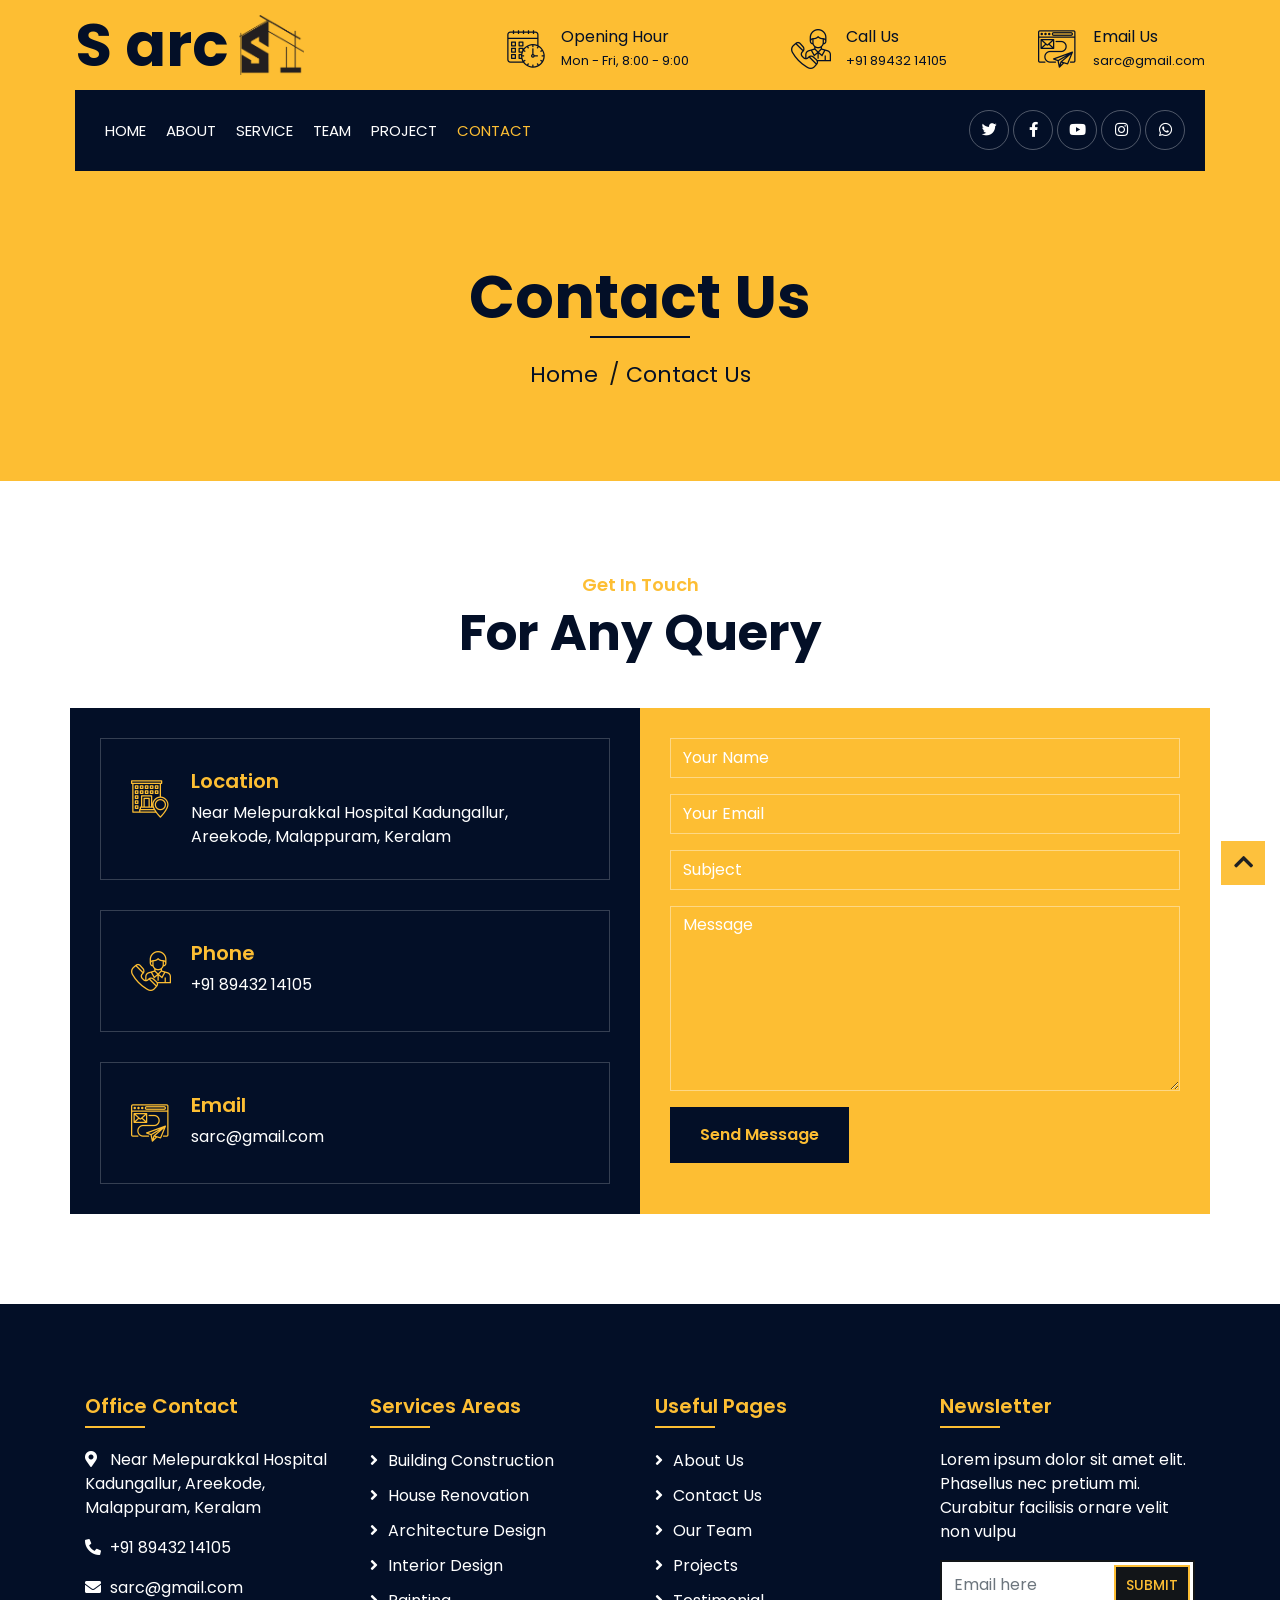
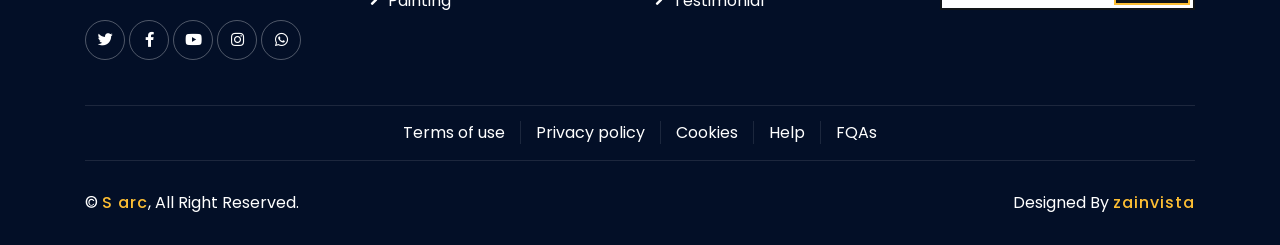
<file: contact.html>
<!DOCTYPE html>
<html lang="en">
    <head>
        <meta charset="utf-8">
        <title>Sarc - Engineers and Developers Template</title>
        <meta content="width=device-width, initial-scale=1.0" name="viewport">
        <meta content="Construction Company Website Template" name="keywords">
        <meta content="Construction Company Website Template" name="description">

        <!-- Favicon -->
        <link href="img/favicon.ico" rel="icon">

        <!-- Google Font -->
        <link href="https://fonts.googleapis.com/css2?family=Poppins:wght@100;200;300;400;500;600;700;800;900&display=swap" rel="stylesheet">

        <!-- CSS Libraries -->
        <link href="https://stackpath.bootstrapcdn.com/bootstrap/4.4.1/css/bootstrap.min.css" rel="stylesheet">
        <link href="https://cdnjs.cloudflare.com/ajax/libs/font-awesome/5.10.0/css/all.min.css" rel="stylesheet">
        <link href="lib/flaticon/font/flaticon.css" rel="stylesheet"> 
        <link href="lib/animate/animate.min.css" rel="stylesheet">
        <link href="lib/owlcarousel/assets/owl.carousel.min.css" rel="stylesheet">
        <link href="lib/lightbox/css/lightbox.min.css" rel="stylesheet">
        <link href="lib/slick/slick.css" rel="stylesheet">
        <link href="lib/slick/slick-theme.css" rel="stylesheet">

        <!-- Template Stylesheet -->
        <link href="css/style.css" rel="stylesheet">
    </head>

    <body>
        <div class="wrapper">
            <!-- Top Bar Start -->
            <div class="top-bar">
                <div class="container-fluid">
                    <div class="row align-items-center">
                        <div class="col-lg-4 col-md-12">
                            <div class="logo">
                                <a href="index.html">
                                    <h1>S arc</h1><img src="img/S logo.png" alt="">
                                    <!-- <img src="img/logo.jpg" alt="Logo"> -->
                                </a>
                            </div>
                        </div>
                        <div class="col-lg-8 col-md-7 d-none d-lg-block">
                            <div class="row">
                                <div class="col-4">
                                    <div class="top-bar-item">
                                        <div class="top-bar-icon">
                                            <i class="flaticon-calendar"></i>
                                        </div>
                                        <div class="top-bar-text">
                                            <h3>Opening Hour</h3>
                                            <p>Mon - Fri, 8:00 - 9:00</p>
                                        </div>
                                    </div>
                                </div>
                                <div class="col-4">
                                    <div class="top-bar-item">
                                        <div class="top-bar-icon">
                                            <i class="flaticon-call"></i>
                                        </div>
                                        <div class="top-bar-text">
                                            <h3>Call Us</h3>
                                            <p>+91 89432 14105</p>
                                        </div>
                                    </div>
                                </div>
                                <div class="col-4">
                                    <div class="top-bar-item">
                                        <div class="top-bar-icon">
                                            <i class="flaticon-send-mail"></i>
                                        </div>
                                        <div class="top-bar-text">
                                            <h3>Email Us</h3>
                                            <p>sarc@gmail.com</p>
                                        </div>
                                    </div>
                                </div>
                            </div>
                        </div>
                    </div>
                </div>
            </div>
            <!-- Top Bar End -->

            <!-- Nav Bar Start -->
            <div class="nav-bar">
                <div class="container-fluid">
                    <nav class="navbar navbar-expand-lg bg-dark navbar-dark">
                        <a href="#" class="navbar-brand">MENU</a>
                        <button type="button" class="navbar-toggler" data-toggle="collapse" data-target="#navbarCollapse">
                            <span class="navbar-toggler-icon"></span>
                        </button>

                        <div class="collapse navbar-collapse justify-content-between" id="navbarCollapse">
                            <div class="navbar-nav mr-auto">
                                <a href="index.html" class="nav-item nav-link">Home</a>
                                <a href="about.html" class="nav-item nav-link">About</a>
                                <a href="service.html" class="nav-item nav-link">Service</a>
                                <a href="team.html" class="nav-item nav-link">Team</a>
                                <a href="portfolio.html" class="nav-item nav-link">Project</a>
                                <a href="contact.html" class="nav-item nav-link active">Contact</a>
                            </div>
                            <div class="header-social">
                                    <a href=""><i class="fab fa-twitter"></i></a>
                                    <a href=""><i class="fab fa-facebook-f"></i></a>
                                    <a href=""><i class="fab fa-youtube"></i></a>
                                    <a href=""><i class="fab fa-instagram"></i></a>
                                    <a href=""><i class="fab fa-whatsapp"></i></a>
                                </div>
                        </div>
                    </nav>
                </div>
            </div>
            <!-- Nav Bar End -->
            
            
            <!-- Page Header Start -->
            <div class="page-header">
                <div class="container">
                    <div class="row">
                        <div class="col-12">
                            <h2>Contact Us</h2>
                        </div>
                        <div class="col-12">
                            <a href="">Home</a>
                            <a href="">Contact Us</a>
                        </div>
                    </div>
                </div>
            </div>
            <!-- Page Header End -->


            <!-- Contact Start -->
            <div class="contact wow fadeInUp">
                <div class="container">
                    <div class="section-header text-center">
                        <p>Get In Touch</p>
                        <h2>For Any Query</h2>
                    </div>
                    <div class="row">
                        <div class="col-md-6">
                            <div class="contact-info">
                                <div class="contact-item">
                                    <i class="flaticon-address"></i>
                                    <div class="contact-text">
                                        <h2>Location</h2>
                                        <p>Near Melepurakkal Hospital Kadungallur, Areekode, Malappuram, Keralam</p>
                                    </div>
                                </div>
                                <div class="contact-item">
                                    <i class="flaticon-call"></i>
                                    <div class="contact-text">
                                        <h2>Phone</h2>
                                        <p>+91 89432 14105</p>
                                    </div>
                                </div>
                                <div class="contact-item">
                                    <i class="flaticon-send-mail"></i>
                                    <div class="contact-text">
                                        <h2>Email</h2>
                                        <p>sarc@gmail.com</p>
                                    </div>
                                </div>
                            </div>
                        </div>
                        <div class="col-md-6">
                            <div class="contact-form">
                                <div id="success"></div>
                                <form name="sentMessage" id="contactForm" novalidate="novalidate">
                                    <div class="control-group">
                                        <input type="text" class="form-control" id="name" placeholder="Your Name" required="required" data-validation-required-message="Please enter your name" />
                                        <p class="help-block text-danger"></p>
                                    </div>
                                    <div class="control-group">
                                        <input type="email" class="form-control" id="email" placeholder="Your Email" required="required" data-validation-required-message="Please enter your email" />
                                        <p class="help-block text-danger"></p>
                                    </div>
                                    <div class="control-group">
                                        <input type="text" class="form-control" id="subject" placeholder="Subject" required="required" data-validation-required-message="Please enter a subject" />
                                        <p class="help-block text-danger"></p>
                                    </div>
                                    <div class="control-group">
                                        <textarea class="form-control" id="message" placeholder="Message" required="required" data-validation-required-message="Please enter your message"></textarea>
                                        <p class="help-block text-danger"></p>
                                    </div>
                                    <div>
                                        <button class="btn" type="submit" id="sendMessageButton">Send Message</button>
                                    </div>
                                </form>
                            </div>
                        </div>
                    </div>
                </div>
            </div>
            <!-- Contact End -->


            <!-- Footer Start -->
            <div class="footer wow fadeIn" data-wow-delay="0.3s">
                <div class="container">
                    <div class="row">
                        <div class="col-md-6 col-lg-3">
                            <div class="footer-contact">
                                <h2>Office Contact</h2>
                                <p><i class="fa fa-map-marker-alt"></i>Near Melepurakkal Hospital Kadungallur, Areekode, Malappuram, Keralam</p>
                                <p><i class="fa fa-phone-alt"></i>+91 89432 14105</p>
                                <p><i class="fa fa-envelope"></i>sarc@gmail.com</p>
                                <div class="footer-social">
                                    <a href=""><i class="fab fa-twitter"></i></a>
                                    <a href=""><i class="fab fa-facebook-f"></i></a>
                                    <a href=""><i class="fab fa-youtube"></i></a>
                                    <a href=""><i class="fab fa-instagram"></i></a>
                                    <a href=""><i class="fab fa-whatsapp"></i></a>
                                </div>
                            </div>
                        </div>
                        <div class="col-md-6 col-lg-3">
                            <div class="footer-link">
                                <h2>Services Areas</h2>
                                <a href="">Building Construction</a>
                                <a href="">House Renovation</a>
                                <a href="">Architecture Design</a>
                                <a href="">Interior Design</a>
                                <a href="">Painting</a>
                            </div>
                        </div>
                        <div class="col-md-6 col-lg-3">
                            <div class="footer-link">
                                <h2>Useful Pages</h2>
                                <a href="">About Us</a>
                                <a href="">Contact Us</a>
                                <a href="">Our Team</a>
                                <a href="">Projects</a>
                                <a href="">Testimonial</a>
                            </div>
                        </div>
                        <div class="col-md-6 col-lg-3">
                            <div class="newsletter">
                                <h2>Newsletter</h2>
                                <p>
                                    Lorem ipsum dolor sit amet elit. Phasellus nec pretium mi. Curabitur facilisis ornare velit non vulpu
                                </p>
                                <div class="form">
                                    <input class="form-control" placeholder="Email here">
                                    <button class="btn">Submit</button>
                                </div>
                            </div>
                        </div>
                    </div>
                </div>
                <div class="container footer-menu">
                    <div class="f-menu">
                        <a href="">Terms of use</a>
                        <a href="">Privacy policy</a>
                        <a href="">Cookies</a>
                        <a href="">Help</a>
                        <a href="">FQAs</a>
                    </div>
                </div>
                <div class="container copyright">
                    <div class="row">
                        <div class="col-md-6">
                            <p>&copy; <a href="#">S arc</a>, All Right Reserved.</p>
                        </div>
                        <div class="col-md-6">
                            <p>Designed By <a href="#">zainvista</a></p>
                        </div>
                    </div>
                </div>
            </div>
            <!-- Footer End -->

            <a href="#" class="back-to-top"><i class="fa fa-chevron-up"></i></a>
        </div>

        <!-- JavaScript Libraries -->
        <script src="https://code.jquery.com/jquery-3.4.1.min.js"></script>
        <script src="https://stackpath.bootstrapcdn.com/bootstrap/4.4.1/js/bootstrap.bundle.min.js"></script>
        <script src="lib/easing/easing.min.js"></script>
        <script src="lib/wow/wow.min.js"></script>
        <script src="lib/owlcarousel/owl.carousel.min.js"></script>
        <script src="lib/isotope/isotope.pkgd.min.js"></script>
        <script src="lib/lightbox/js/lightbox.min.js"></script>
        <script src="lib/waypoints/waypoints.min.js"></script>
        <script src="lib/counterup/counterup.min.js"></script>
        <script src="lib/slick/slick.min.js"></script>
        
        <!-- Contact Javascript File -->
        <script src="mail/jqBootstrapValidation.min.js"></script>
        <script src="mail/contact.js"></script>

        <!-- Template Javascript -->
        <script src="js/main.js"></script>
    </body>
</html>
</file>
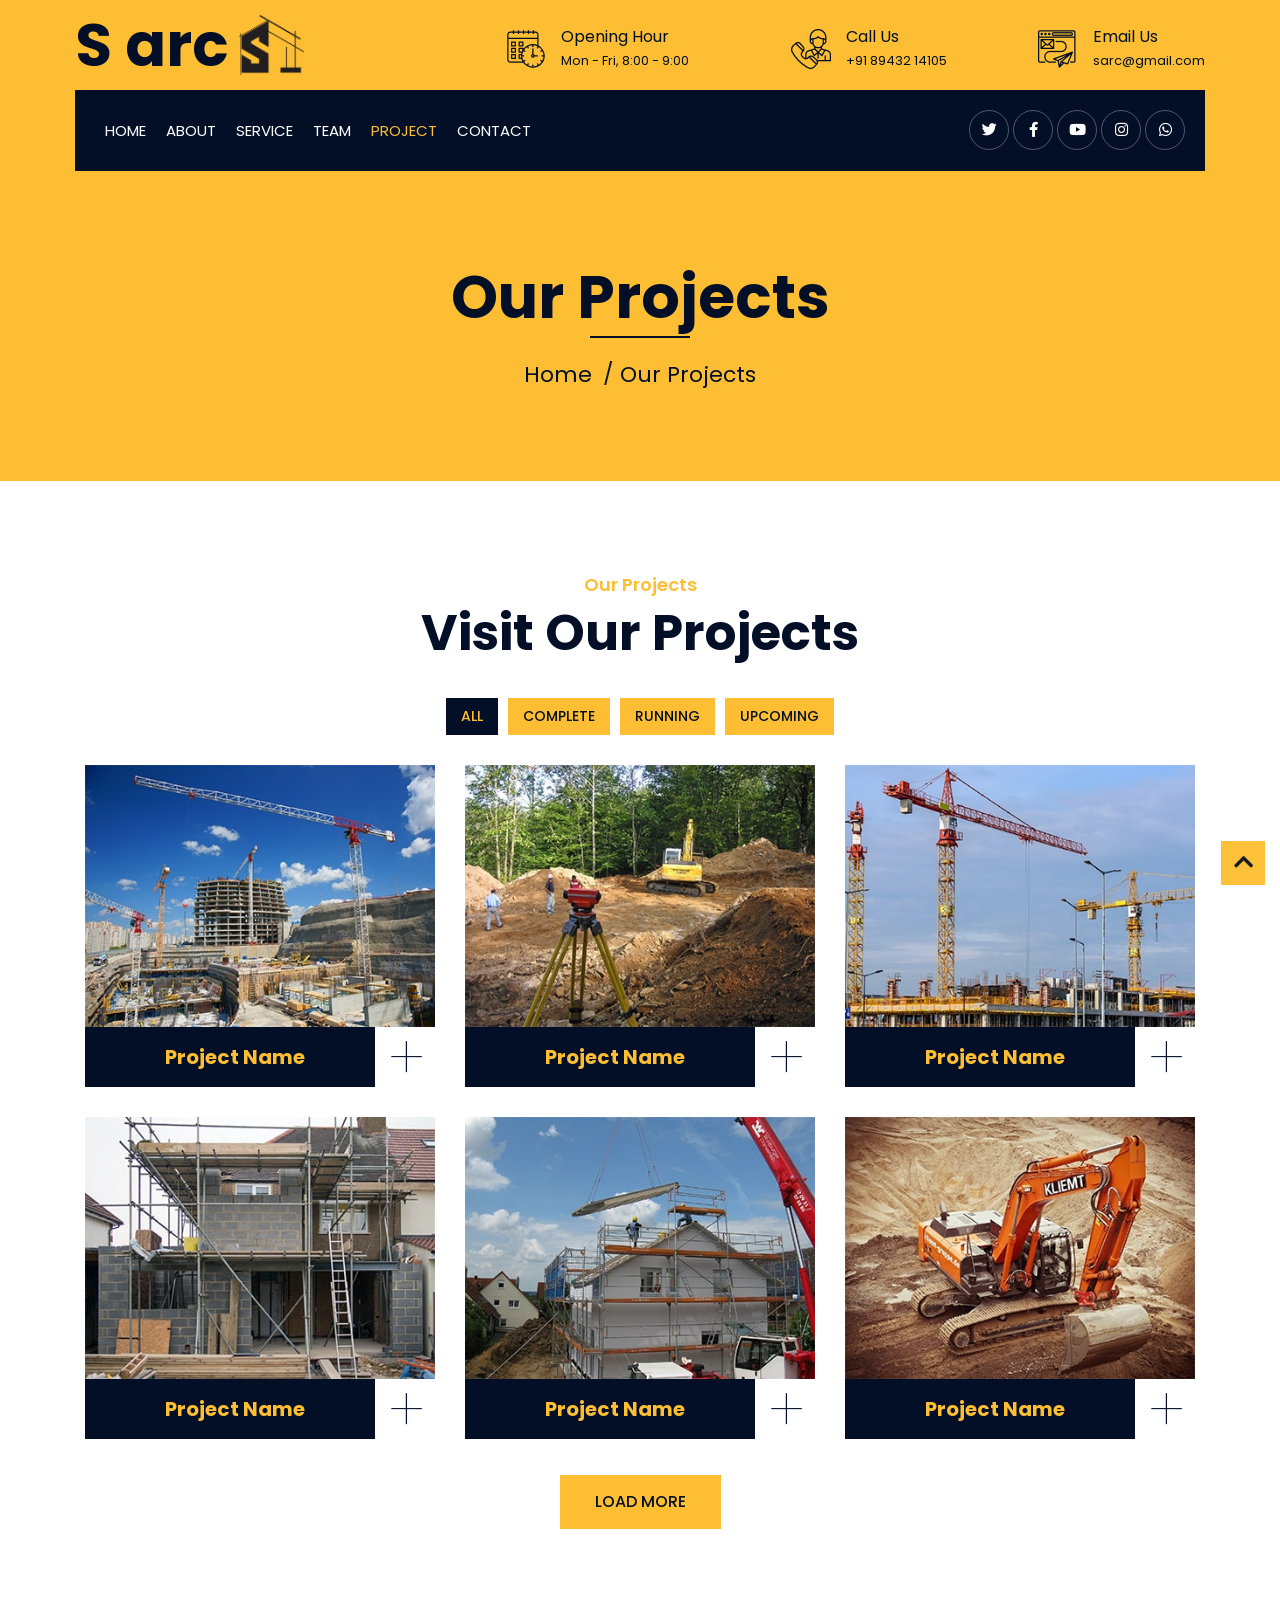
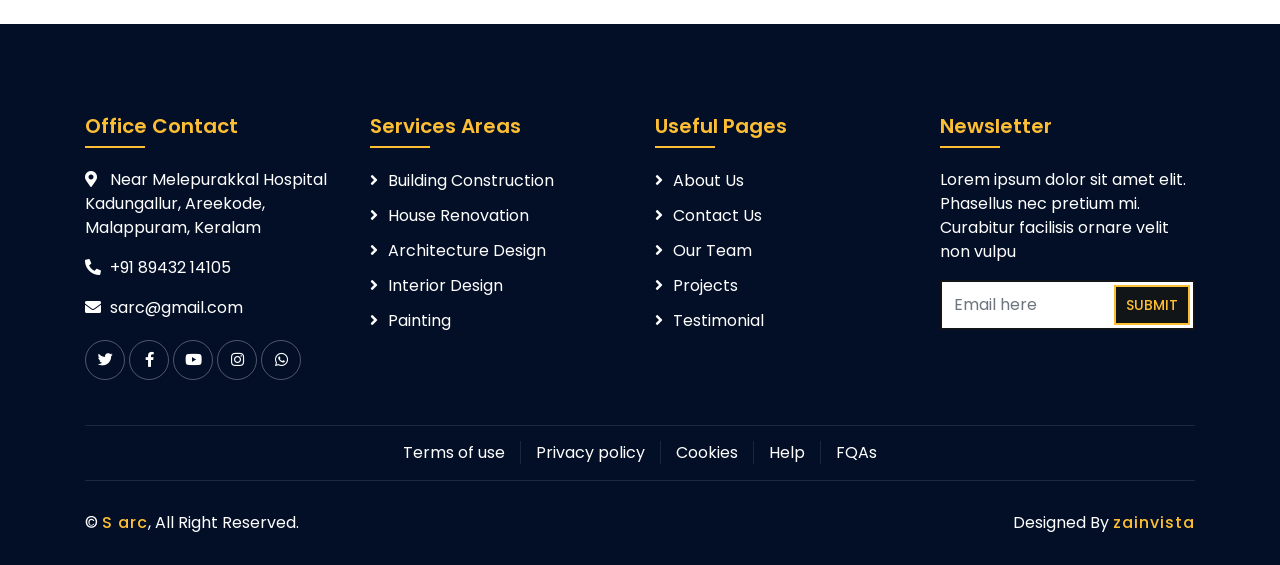
<file: portfolio.html>
<!DOCTYPE html>
<html lang="en">
    <head>
        <meta charset="utf-8">
        <title>Sarc - Engineers and Developers Template</title>
        <meta content="width=device-width, initial-scale=1.0" name="viewport">
        <meta content="Construction Company Website Template" name="keywords">
        <meta content="Construction Company Website Template" name="description">

        <!-- Favicon -->
        <link href="img/favicon.ico" rel="icon">

        <!-- Google Font -->
        <link href="https://fonts.googleapis.com/css2?family=Poppins:wght@100;200;300;400;500;600;700;800;900&display=swap" rel="stylesheet">

        <!-- CSS Libraries -->
        <link href="https://stackpath.bootstrapcdn.com/bootstrap/4.4.1/css/bootstrap.min.css" rel="stylesheet">
        <link href="https://cdnjs.cloudflare.com/ajax/libs/font-awesome/5.10.0/css/all.min.css" rel="stylesheet">
        <link href="lib/flaticon/font/flaticon.css" rel="stylesheet"> 
        <link href="lib/animate/animate.min.css" rel="stylesheet">
        <link href="lib/owlcarousel/assets/owl.carousel.min.css" rel="stylesheet">
        <link href="lib/lightbox/css/lightbox.min.css" rel="stylesheet">
        <link href="lib/slick/slick.css" rel="stylesheet">
        <link href="lib/slick/slick-theme.css" rel="stylesheet">

        <!-- Template Stylesheet -->
        <link href="css/style.css" rel="stylesheet">
    </head>

    <body>
        <div class="wrapper">
            <!-- Top Bar Start -->
            <div class="top-bar">
                <div class="container-fluid">
                    <div class="row align-items-center">
                        <div class="col-lg-4 col-md-12">
                            <div class="logo">
                                <a href="index.html">
                                    <h1>S arc</h1><img src="img/S logo.png" alt="">
                                    <!-- <img src="img/logo.jpg" alt="Logo"> -->
                                </a>
                            </div>
                        </div>
                        <div class="col-lg-8 col-md-7 d-none d-lg-block">
                            <div class="row">
                                <div class="col-4">
                                    <div class="top-bar-item">
                                        <div class="top-bar-icon">
                                            <i class="flaticon-calendar"></i>
                                        </div>
                                        <div class="top-bar-text">
                                            <h3>Opening Hour</h3>
                                            <p>Mon - Fri, 8:00 - 9:00</p>
                                        </div>
                                    </div>
                                </div>
                                <div class="col-4">
                                    <div class="top-bar-item">
                                        <div class="top-bar-icon">
                                            <i class="flaticon-call"></i>
                                        </div>
                                        <div class="top-bar-text">
                                            <h3>Call Us</h3>
                                            <p>+91 89432 14105</p>
                                        </div>
                                    </div>
                                </div>
                                <div class="col-4">
                                    <div class="top-bar-item">
                                        <div class="top-bar-icon">
                                            <i class="flaticon-send-mail"></i>
                                        </div>
                                        <div class="top-bar-text">
                                            <h3>Email Us</h3>
                                            <p>sarc@gmail.com</p>
                                        </div>
                                    </div>
                                </div>
                            </div>
                        </div>
                    </div>
                </div>
            </div>
            <!-- Top Bar End -->

            <!-- Nav Bar Start -->
            <div class="nav-bar">
                <div class="container-fluid">
                    <nav class="navbar navbar-expand-lg bg-dark navbar-dark">
                        <a href="#" class="navbar-brand">MENU</a>
                        <button type="button" class="navbar-toggler" data-toggle="collapse" data-target="#navbarCollapse">
                            <span class="navbar-toggler-icon"></span>
                        </button>

                        <div class="collapse navbar-collapse justify-content-between" id="navbarCollapse">
                            <div class="navbar-nav mr-auto">
                                <a href="index.html" class="nav-item nav-link">Home</a>
                                <a href="about.html" class="nav-item nav-link">About</a>
                                <a href="service.html" class="nav-item nav-link">Service</a>
                                <a href="team.html" class="nav-item nav-link">Team</a>
                                <a href="portfolio.html" class="nav-item nav-link active">Project</a>
                                <a href="contact.html" class="nav-item nav-link">Contact</a>
                            </div>
                            <div class="header-social">
                                    <a href=""><i class="fab fa-twitter"></i></a>
                                    <a href=""><i class="fab fa-facebook-f"></i></a>
                                    <a href=""><i class="fab fa-youtube"></i></a>
                                    <a href=""><i class="fab fa-instagram"></i></a>
                                    <a href=""><i class="fab fa-whatsapp"></i></a>
                                </div>
                        </div>
                    </nav>
                </div>
            </div>
            <!-- Nav Bar End -->
            
            
            <!-- Page Header Start -->
            <div class="page-header">
                <div class="container">
                    <div class="row">
                        <div class="col-12">
                            <h2>Our Projects</h2>
                        </div>
                        <div class="col-12">
                            <a href="">Home</a>
                            <a href="">Our Projects</a>
                        </div>
                    </div>
                </div>
            </div>
            <!-- Page Header End -->


            <!-- Portfolio Start -->
            <div class="portfolio">
                <div class="container">
                    <div class="section-header text-center">
                        <p>Our Projects</p>
                        <h2>Visit Our Projects</h2>
                    </div>
                    <div class="row">
                        <div class="col-12">
                            <ul id="portfolio-flters">
                                <li data-filter="*" class="filter-active">All</li>
                                <li data-filter=".first">Complete</li>
                                <li data-filter=".second">Running</li>
                                <li data-filter=".third">Upcoming</li>
                            </ul>
                        </div>
                    </div>
                    <div class="row portfolio-container">
                        <div class="col-lg-4 col-md-6 col-sm-12 portfolio-item first wow fadeInUp" data-wow-delay="0.1s">
                            <div class="portfolio-warp">
                                <div class="portfolio-img">
                                    <img src="img/portfolio-1.jpg" alt="Image">
                                    <div class="portfolio-overlay">
                                        <p>
                                            Lorem ipsum dolor sit amet elit. Phasel nec pretium mi. Curabit facilis ornare velit non. Aliqu metus tortor, auctor id gravi condime, viverra quis sem.
                                        </p>
                                    </div>
                                </div>
                                <div class="portfolio-text">
                                    <h3>Project Name</h3>
                                    <a class="btn" href="img/portfolio-1.jpg" data-lightbox="portfolio">+</a>
                                </div>
                            </div>
                        </div>
                        <div class="col-lg-4 col-md-6 col-sm-12 portfolio-item second wow fadeInUp" data-wow-delay="0.2s">
                            <div class="portfolio-warp">
                                <div class="portfolio-img">
                                    <img src="img/portfolio-2.jpg" alt="Image">
                                    <div class="portfolio-overlay">
                                        <p>
                                            Lorem ipsum dolor sit amet elit. Phasel nec pretium mi. Curabit facilis ornare velit non. Aliqu metus tortor, auctor id gravi condime, viverra quis sem.
                                        </p>
                                    </div>
                                </div>
                                <div class="portfolio-text">
                                    <h3>Project Name</h3>
                                    <a class="btn" href="img/portfolio-2.jpg" data-lightbox="portfolio">+</a>
                                </div>
                            </div>
                        </div>
                        <div class="col-lg-4 col-md-6 col-sm-12 portfolio-item third wow fadeInUp" data-wow-delay="0.3s">
                            <div class="portfolio-warp">
                                <div class="portfolio-img">
                                    <img src="img/portfolio-3.jpg" alt="Image">
                                    <div class="portfolio-overlay">
                                        <p>
                                            Lorem ipsum dolor sit amet elit. Phasel nec pretium mi. Curabit facilis ornare velit non. Aliqu metus tortor, auctor id gravi condime, viverra quis sem.
                                        </p>
                                    </div>
                                </div>
                                <div class="portfolio-text">
                                    <h3>Project Name</h3>
                                    <a class="btn" href="img/portfolio-3.jpg" data-lightbox="portfolio">+</a>
                                </div>
                            </div>
                        </div>
                        <div class="col-lg-4 col-md-6 col-sm-12 portfolio-item first wow fadeInUp" data-wow-delay="0.4s">
                            <div class="portfolio-warp">
                                <div class="portfolio-img">
                                    <img src="img/portfolio-4.jpg" alt="Image">
                                    <div class="portfolio-overlay">
                                        <p>
                                            Lorem ipsum dolor sit amet elit. Phasel nec pretium mi. Curabit facilis ornare velit non. Aliqu metus tortor, auctor id gravi condime, viverra quis sem.
                                        </p>
                                    </div>
                                </div>
                                <div class="portfolio-text">
                                    <h3>Project Name</h3>
                                    <a class="btn" href="img/portfolio-4.jpg" data-lightbox="portfolio">+</a>
                                </div>
                            </div>
                        </div>
                        <div class="col-lg-4 col-md-6 col-sm-12 portfolio-item second wow fadeInUp" data-wow-delay="0.5s">
                            <div class="portfolio-warp">
                                <div class="portfolio-img">
                                    <img src="img/portfolio-5.jpg" alt="Image">
                                    <div class="portfolio-overlay">
                                        <p>
                                            Lorem ipsum dolor sit amet elit. Phasel nec pretium mi. Curabit facilis ornare velit non. Aliqu metus tortor, auctor id gravi condime, viverra quis sem.
                                        </p>
                                    </div>
                                </div>
                                <div class="portfolio-text">
                                    <h3>Project Name</h3>
                                    <a class="btn" href="img/portfolio-5.jpg" data-lightbox="portfolio">+</a>
                                </div>
                            </div>
                        </div>
                        <div class="col-lg-4 col-md-6 col-sm-12 portfolio-item third wow fadeInUp" data-wow-delay="0.6s">
                            <div class="portfolio-warp">
                                <div class="portfolio-img">
                                    <img src="img/portfolio-6.jpg" alt="Image">
                                    <div class="portfolio-overlay">
                                        <p>
                                            Lorem ipsum dolor sit amet elit. Phasel nec pretium mi. Curabit facilis ornare velit non. Aliqu metus tortor, auctor id gravi condime, viverra quis sem.
                                        </p>
                                    </div>
                                </div>
                                <div class="portfolio-text">
                                    <h3>Project Name</h3>
                                    <a class="btn" href="img/portfolio-6.jpg" data-lightbox="portfolio">+</a>
                                </div>
                            </div>
                        </div>
                    </div>
                    <div class="row">
                        <div class="col-12 load-more">
                            <a class="btn" href="#">Load More</a>
                        </div>
                    </div>
                </div>
            </div>
            <!-- Portfolio End -->


            <!-- Footer Start -->
            <div class="footer wow fadeIn" data-wow-delay="0.3s">
                <div class="container">
                    <div class="row">
                        <div class="col-md-6 col-lg-3">
                            <div class="footer-contact">
                                <h2>Office Contact</h2>
                                <p><i class="fa fa-map-marker-alt"></i>Near Melepurakkal Hospital Kadungallur, Areekode, Malappuram, Keralam</p>
                                <p><i class="fa fa-phone-alt"></i>+91 89432 14105</p>
                                <p><i class="fa fa-envelope"></i>sarc@gmail.com</p>
                                <div class="footer-social">
                                    <a href=""><i class="fab fa-twitter"></i></a>
                                    <a href=""><i class="fab fa-facebook-f"></i></a>
                                    <a href=""><i class="fab fa-youtube"></i></a>
                                    <a href=""><i class="fab fa-instagram"></i></a>
                                    <a href=""><i class="fab fa-whatsapp"></i></a>
                                </div>
                            </div>
                        </div>
                        <div class="col-md-6 col-lg-3">
                            <div class="footer-link">
                                <h2>Services Areas</h2>
                                <a href="">Building Construction</a>
                                <a href="">House Renovation</a>
                                <a href="">Architecture Design</a>
                                <a href="">Interior Design</a>
                                <a href="">Painting</a>
                            </div>
                        </div>
                        <div class="col-md-6 col-lg-3">
                            <div class="footer-link">
                                <h2>Useful Pages</h2>
                                <a href="">About Us</a>
                                <a href="">Contact Us</a>
                                <a href="">Our Team</a>
                                <a href="">Projects</a>
                                <a href="">Testimonial</a>
                            </div>
                        </div>
                        <div class="col-md-6 col-lg-3">
                            <div class="newsletter">
                                <h2>Newsletter</h2>
                                <p>
                                    Lorem ipsum dolor sit amet elit. Phasellus nec pretium mi. Curabitur facilisis ornare velit non vulpu
                                </p>
                                <div class="form">
                                    <input class="form-control" placeholder="Email here">
                                    <button class="btn">Submit</button>
                                </div>
                            </div>
                        </div>
                    </div>
                </div>
                <div class="container footer-menu">
                    <div class="f-menu">
                        <a href="">Terms of use</a>
                        <a href="">Privacy policy</a>
                        <a href="">Cookies</a>
                        <a href="">Help</a>
                        <a href="">FQAs</a>
                    </div>
                </div>
                <div class="container copyright">
                    <div class="row">
                        <div class="col-md-6">
                            <p>&copy; <a href="#">S arc</a>, All Right Reserved.</p>
                        </div>
                        <div class="col-md-6">
                            <p>Designed By <a href="#">zainvista</a></p>
                        </div>
                    </div>
                </div>
            </div>
            <!-- Footer End -->

            <a href="#" class="back-to-top"><i class="fa fa-chevron-up"></i></a>
        </div>

        <!-- JavaScript Libraries -->
        <script src="https://code.jquery.com/jquery-3.4.1.min.js"></script>
        <script src="https://stackpath.bootstrapcdn.com/bootstrap/4.4.1/js/bootstrap.bundle.min.js"></script>
        <script src="lib/easing/easing.min.js"></script>
        <script src="lib/wow/wow.min.js"></script>
        <script src="lib/owlcarousel/owl.carousel.min.js"></script>
        <script src="lib/isotope/isotope.pkgd.min.js"></script>
        <script src="lib/lightbox/js/lightbox.min.js"></script>
        <script src="lib/waypoints/waypoints.min.js"></script>
        <script src="lib/counterup/counterup.min.js"></script>
        <script src="lib/slick/slick.min.js"></script>

        <!-- Template Javascript -->
        <script src="js/main.js"></script>
    </body>
</html>
</file>
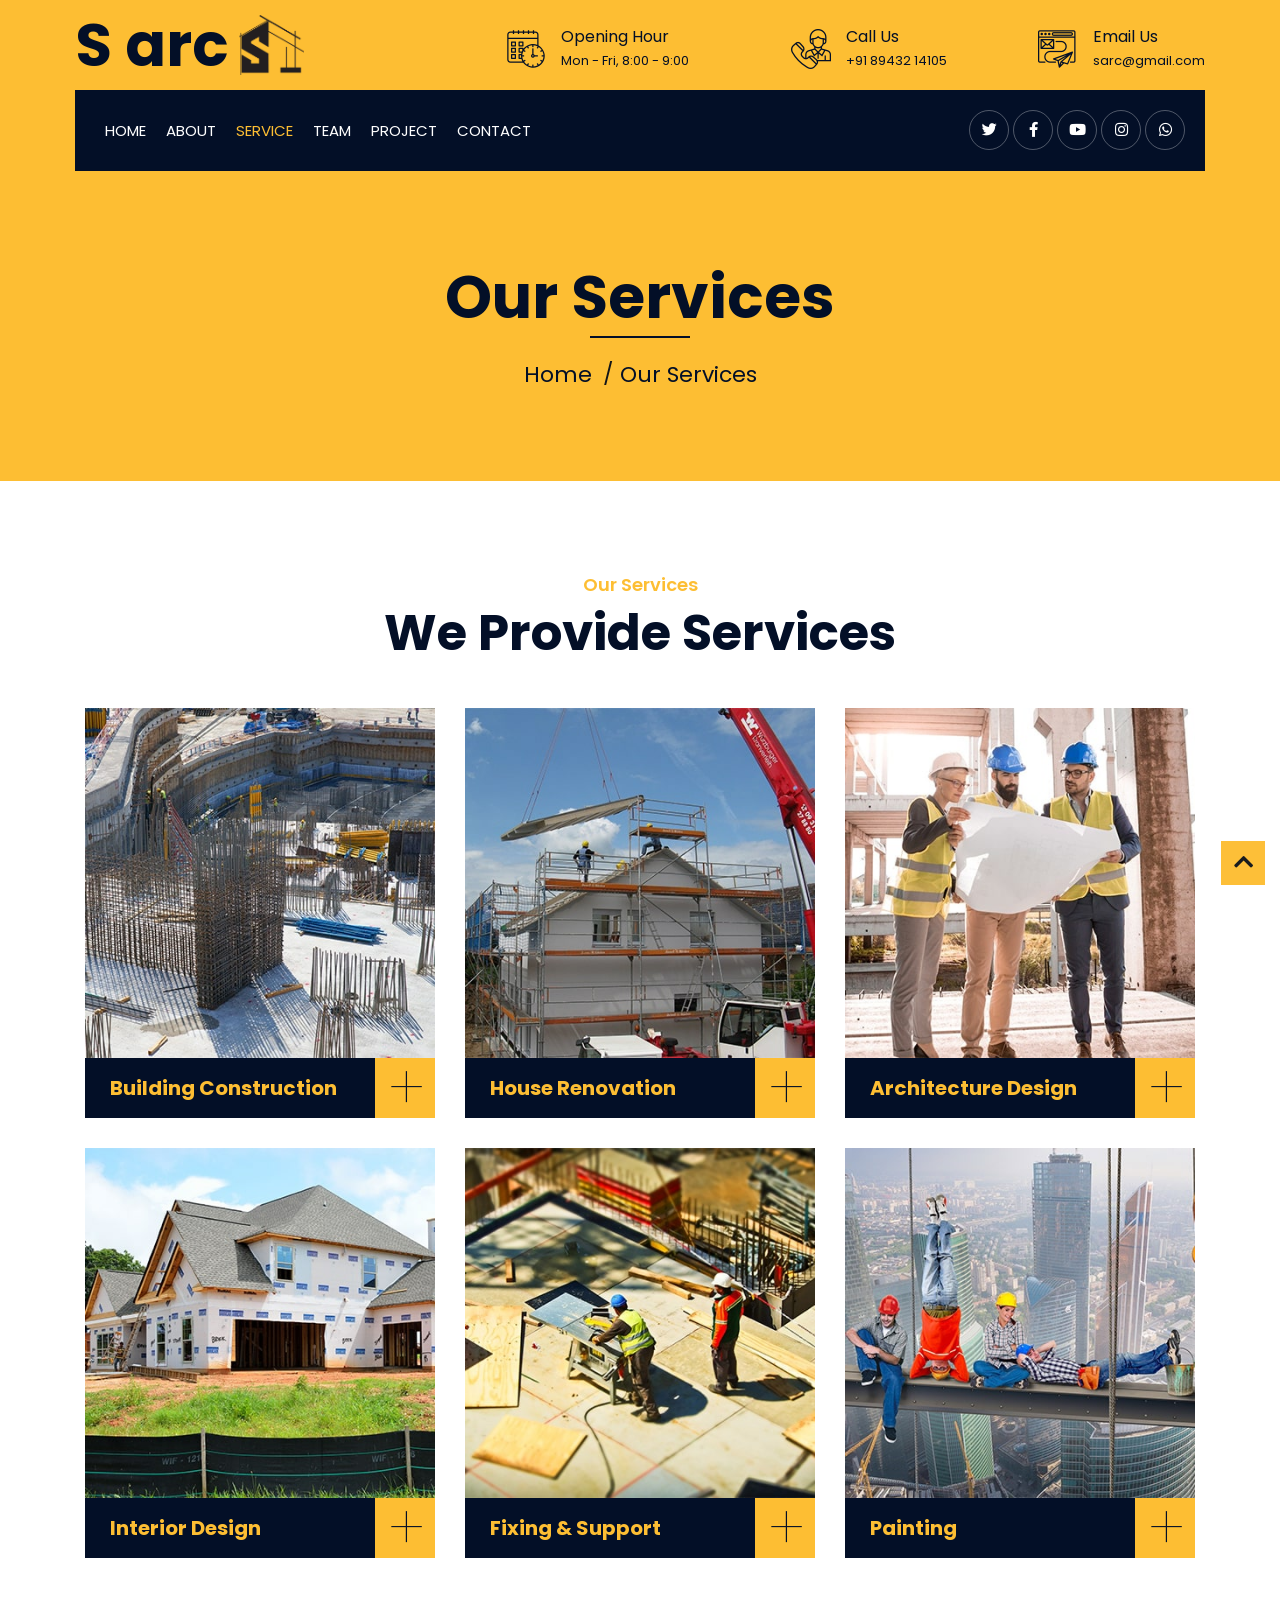
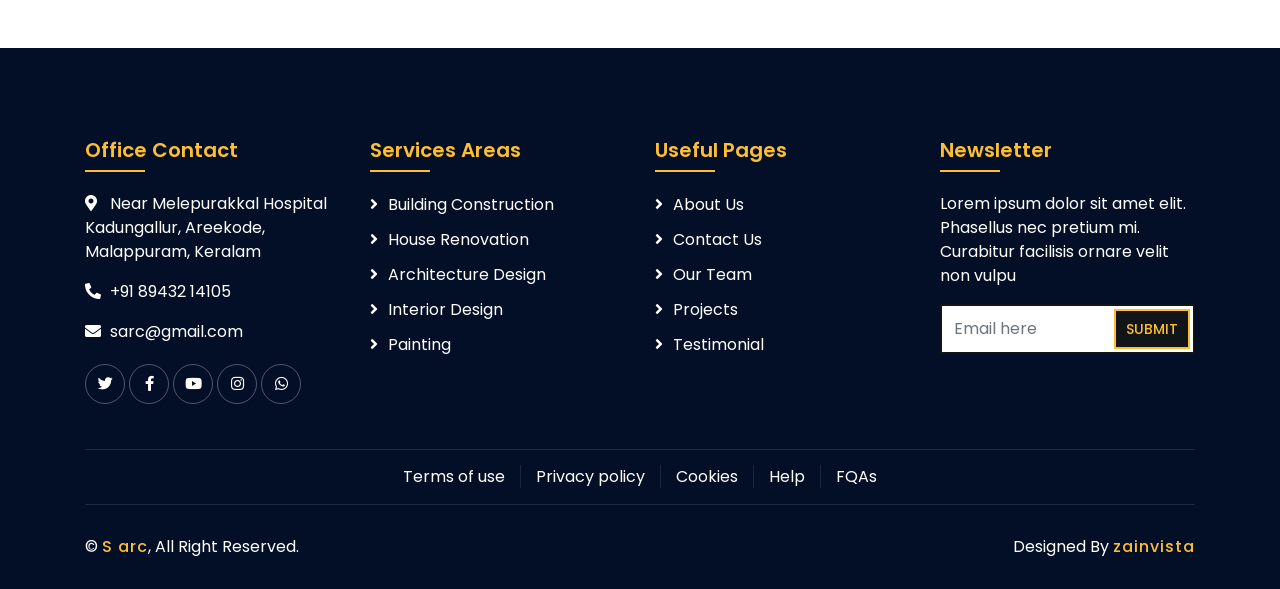
<file: service.html>
<!DOCTYPE html>
<html lang="en">
    <head>
        <meta charset="utf-8">
        <title>Sarc - Engineers and Developers Template</title>
        <meta content="width=device-width, initial-scale=1.0" name="viewport">
        <meta content="Construction Company Website Template" name="keywords">
        <meta content="Construction Company Website Template" name="description">

        <!-- Favicon -->
        <link href="img/favicon.ico" rel="icon">

        <!-- Google Font -->
        <link href="https://fonts.googleapis.com/css2?family=Poppins:wght@100;200;300;400;500;600;700;800;900&display=swap" rel="stylesheet">

        <!-- CSS Libraries -->
        <link href="https://stackpath.bootstrapcdn.com/bootstrap/4.4.1/css/bootstrap.min.css" rel="stylesheet">
        <link href="https://cdnjs.cloudflare.com/ajax/libs/font-awesome/5.10.0/css/all.min.css" rel="stylesheet">
        <link href="lib/flaticon/font/flaticon.css" rel="stylesheet"> 
        <link href="lib/animate/animate.min.css" rel="stylesheet">
        <link href="lib/owlcarousel/assets/owl.carousel.min.css" rel="stylesheet">
        <link href="lib/lightbox/css/lightbox.min.css" rel="stylesheet">
        <link href="lib/slick/slick.css" rel="stylesheet">
        <link href="lib/slick/slick-theme.css" rel="stylesheet">

        <!-- Template Stylesheet -->
        <link href="css/style.css" rel="stylesheet">
    </head>

    <body>
        <div class="wrapper">
            <!-- Top Bar Start -->
            <div class="top-bar">
                <div class="container-fluid">
                    <div class="row align-items-center">
                        <div class="col-lg-4 col-md-12">
                            <div class="logo">
                                <a href="index.html">
                                    <h1>S arc</h1><img src="img/S logo.png" alt="">
                                    <!-- <img src="img/logo.jpg" alt="Logo"> -->
                                </a>
                            </div>
                        </div>
                        <div class="col-lg-8 col-md-7 d-none d-lg-block">
                            <div class="row">
                                <div class="col-4">
                                    <div class="top-bar-item">
                                        <div class="top-bar-icon">
                                            <i class="flaticon-calendar"></i>
                                        </div>
                                        <div class="top-bar-text">
                                            <h3>Opening Hour</h3>
                                            <p>Mon - Fri, 8:00 - 9:00</p>
                                        </div>
                                    </div>
                                </div>
                                <div class="col-4">
                                    <div class="top-bar-item">
                                        <div class="top-bar-icon">
                                            <i class="flaticon-call"></i>
                                        </div>
                                        <div class="top-bar-text">
                                            <h3>Call Us</h3>
                                            <p>+91 89432 14105</p>
                                        </div>
                                    </div>
                                </div>
                                <div class="col-4">
                                    <div class="top-bar-item">
                                        <div class="top-bar-icon">
                                            <i class="flaticon-send-mail"></i>
                                        </div>
                                        <div class="top-bar-text">
                                            <h3>Email Us</h3>
                                            <p>sarc@gmail.com</p>
                                        </div>
                                    </div>
                                </div>
                            </div>
                        </div>
                    </div>
                </div>
            </div>
            <!-- Top Bar End -->

            <!-- Nav Bar Start -->
            <div class="nav-bar">
                <div class="container-fluid">
                    <nav class="navbar navbar-expand-lg bg-dark navbar-dark">
                        <a href="#" class="navbar-brand">MENU</a>
                        <button type="button" class="navbar-toggler" data-toggle="collapse" data-target="#navbarCollapse">
                            <span class="navbar-toggler-icon"></span>
                        </button>

                        <div class="collapse navbar-collapse justify-content-between" id="navbarCollapse">
                            <div class="navbar-nav mr-auto">
                                <a href="index.html" class="nav-item nav-link">Home</a>
                                <a href="about.html" class="nav-item nav-link">About</a>
                                <a href="service.html" class="nav-item nav-link active">Service</a>
                                <a href="team.html" class="nav-item nav-link">Team</a>
                                <a href="portfolio.html" class="nav-item nav-link">Project</a>
                                <a href="contact.html" class="nav-item nav-link">Contact</a>
                            </div>
                            <div class="header-social">
                                    <a href=""><i class="fab fa-twitter"></i></a>
                                    <a href=""><i class="fab fa-facebook-f"></i></a>
                                    <a href=""><i class="fab fa-youtube"></i></a>
                                    <a href=""><i class="fab fa-instagram"></i></a>
                                    <a href=""><i class="fab fa-whatsapp"></i></a>
                                </div>
                        </div>
                    </nav>
                </div>
            </div>
            <!-- Nav Bar End -->
            
            
            <!-- Page Header Start -->
            <div class="page-header">
                <div class="container">
                    <div class="row">
                        <div class="col-12">
                            <h2>Our Services</h2>
                        </div>
                        <div class="col-12">
                            <a href="">Home</a>
                            <a href="">Our Services</a>
                        </div>
                    </div>
                </div>
            </div>
            <!-- Page Header End -->


            <!-- Service Start -->
            <div class="service">
                <div class="container">
                    <div class="section-header text-center">
                        <p>Our Services</p>
                        <h2>We Provide Services</h2>
                    </div>
                    <div class="row">
                        <div class="col-lg-4 col-md-6 wow fadeInUp" data-wow-delay="0.1s">
                            <div class="service-item">
                                <div class="service-img">
                                    <img src="img/service-1.jpg" alt="Image">
                                    <div class="service-overlay">
                                        <p>
                                            Lorem ipsum dolor sit amet, consectetur adipiscing elit. Phasellus nec pretium mi. Curabitur facilisis ornare velit non vulputate. Aliquam metus tortor, auctor id gravida condimentum, viverra quis sem.
                                        </p>
                                    </div>
                                </div>
                                <div class="service-text">
                                    <h3>Building Construction</h3>
                                    <a class="btn" href="img/service-1.jpg" data-lightbox="service">+</a>
                                </div>
                            </div>
                        </div>
                        <div class="col-lg-4 col-md-6 wow fadeInUp" data-wow-delay="0.2s">
                            <div class="service-item">
                                <div class="service-img">
                                    <img src="img/service-2.jpg" alt="Image">
                                    <div class="service-overlay">
                                        <p>
                                            Lorem ipsum dolor sit amet, consectetur adipiscing elit. Phasellus nec pretium mi. Curabitur facilisis ornare velit non vulputate. Aliquam metus tortor, auctor id gravida condimentum, viverra quis sem.
                                        </p>
                                    </div>
                                </div>
                                <div class="service-text">
                                    <h3>House Renovation</h3>
                                    <a class="btn" href="img/service-2.jpg" data-lightbox="service">+</a>
                                </div>
                            </div>
                        </div>
                        <div class="col-lg-4 col-md-6 wow fadeInUp" data-wow-delay="0.3s">
                            <div class="service-item">
                                <div class="service-img">
                                    <img src="img/service-3.jpg" alt="Image">
                                    <div class="service-overlay">
                                        <p>
                                            Lorem ipsum dolor sit amet, consectetur adipiscing elit. Phasellus nec pretium mi. Curabitur facilisis ornare velit non vulputate. Aliquam metus tortor, auctor id gravida condimentum, viverra quis sem.
                                        </p>
                                    </div>
                                </div>
                                <div class="service-text">
                                    <h3>Architecture Design</h3>
                                    <a class="btn" href="img/service-3.jpg" data-lightbox="service">+</a>
                                </div>
                            </div>
                        </div>
                        <div class="col-lg-4 col-md-6 wow fadeInUp" data-wow-delay="0.4s">
                            <div class="service-item">
                                <div class="service-img">
                                    <img src="img/service-4.jpg" alt="Image">
                                    <div class="service-overlay">
                                        <p>
                                            Lorem ipsum dolor sit amet, consectetur adipiscing elit. Phasellus nec pretium mi. Curabitur facilisis ornare velit non vulputate. Aliquam metus tortor, auctor id gravida condimentum, viverra quis sem.
                                        </p>
                                    </div>
                                </div>
                                <div class="service-text">
                                    <h3>Interior Design</h3>
                                    <a class="btn" href="img/service-4.jpg" data-lightbox="service">+</a>
                                </div>
                            </div>
                        </div>
                        <div class="col-lg-4 col-md-6 wow fadeInUp" data-wow-delay="0.5s">
                            <div class="service-item">
                                <div class="service-img">
                                    <img src="img/service-5.jpg" alt="Image">
                                    <div class="service-overlay">
                                        <p>
                                            Lorem ipsum dolor sit amet, consectetur adipiscing elit. Phasellus nec pretium mi. Curabitur facilisis ornare velit non vulputate. Aliquam metus tortor, auctor id gravida condimentum, viverra quis sem.
                                        </p>
                                    </div>
                                </div>
                                <div class="service-text">
                                    <h3>Fixing & Support</h3>
                                    <a class="btn" href="img/service-5.jpg" data-lightbox="service">+</a>
                                </div>
                            </div>
                        </div>
                        <div class="col-lg-4 col-md-6 wow fadeInUp" data-wow-delay="0.6s">
                            <div class="service-item">
                                <div class="service-img">
                                    <img src="img/service-6.jpg" alt="Image">
                                    <div class="service-overlay">
                                        <p>
                                            Lorem ipsum dolor sit amet, consectetur adipiscing elit. Phasellus nec pretium mi. Curabitur facilisis ornare velit non vulputate. Aliquam metus tortor, auctor id gravida condimentum, viverra quis sem.
                                        </p>
                                    </div>
                                </div>
                                <div class="service-text">
                                    <h3>Painting</h3>
                                    <a class="btn" href="img/service-6.jpg" data-lightbox="service">+</a>
                                </div>
                            </div>
                        </div>
                    </div>
                </div>
            </div>
            <!-- Service End -->
            
            
            <!-- FAQs Start -->
            
            <!-- FAQs End -->


            <!-- Footer Start -->
            <div class="footer wow fadeIn" data-wow-delay="0.3s">
                <div class="container">
                    <div class="row">
                        <div class="col-md-6 col-lg-3">
                            <div class="footer-contact">
                                <h2>Office Contact</h2>
                                <p><i class="fa fa-map-marker-alt"></i>Near Melepurakkal Hospital Kadungallur, Areekode, Malappuram, Keralam</p>
                                <p><i class="fa fa-phone-alt"></i>+91 89432 14105</p>
                                <p><i class="fa fa-envelope"></i>sarc@gmail.com</p>
                                <div class="footer-social">
                                    <a href=""><i class="fab fa-twitter"></i></a>
                                    <a href=""><i class="fab fa-facebook-f"></i></a>
                                    <a href=""><i class="fab fa-youtube"></i></a>
                                    <a href=""><i class="fab fa-instagram"></i></a>
                                    <a href=""><i class="fab fa-whatsapp"></i></a>
                                </div>
                            </div>
                        </div>
                        <div class="col-md-6 col-lg-3">
                            <div class="footer-link">
                                <h2>Services Areas</h2>
                                <a href="">Building Construction</a>
                                <a href="">House Renovation</a>
                                <a href="">Architecture Design</a>
                                <a href="">Interior Design</a>
                                <a href="">Painting</a>
                            </div>
                        </div>
                        <div class="col-md-6 col-lg-3">
                            <div class="footer-link">
                                <h2>Useful Pages</h2>
                                <a href="">About Us</a>
                                <a href="">Contact Us</a>
                                <a href="">Our Team</a>
                                <a href="">Projects</a>
                                <a href="">Testimonial</a>
                            </div>
                        </div>
                        <div class="col-md-6 col-lg-3">
                            <div class="newsletter">
                                <h2>Newsletter</h2>
                                <p>
                                    Lorem ipsum dolor sit amet elit. Phasellus nec pretium mi. Curabitur facilisis ornare velit non vulpu
                                </p>
                                <div class="form">
                                    <input class="form-control" placeholder="Email here">
                                    <button class="btn">Submit</button>
                                </div>
                            </div>
                        </div>
                    </div>
                </div>
                <div class="container footer-menu">
                    <div class="f-menu">
                        <a href="">Terms of use</a>
                        <a href="">Privacy policy</a>
                        <a href="">Cookies</a>
                        <a href="">Help</a>
                        <a href="">FQAs</a>
                    </div>
                </div>
                <div class="container copyright">
                    <div class="row">
                        <div class="col-md-6">
                            <p>&copy; <a href="#">S arc</a>, All Right Reserved.</p>
                        </div>
                        <div class="col-md-6">
                            <p>Designed By <a href="#">zainvista</a></p>
                        </div>
                    </div>
                </div>
            </div>
            <!-- Footer End -->

            <a href="#" class="back-to-top"><i class="fa fa-chevron-up"></i></a>
        </div>

        <!-- JavaScript Libraries -->
        <script src="https://code.jquery.com/jquery-3.4.1.min.js"></script>
        <script src="https://stackpath.bootstrapcdn.com/bootstrap/4.4.1/js/bootstrap.bundle.min.js"></script>
        <script src="lib/easing/easing.min.js"></script>
        <script src="lib/wow/wow.min.js"></script>
        <script src="lib/owlcarousel/owl.carousel.min.js"></script>
        <script src="lib/isotope/isotope.pkgd.min.js"></script>
        <script src="lib/lightbox/js/lightbox.min.js"></script>
        <script src="lib/waypoints/waypoints.min.js"></script>
        <script src="lib/counterup/counterup.min.js"></script>
        <script src="lib/slick/slick.min.js"></script>

        <!-- Template Javascript -->
        <script src="js/main.js"></script>
    </body>
</html>
</file>
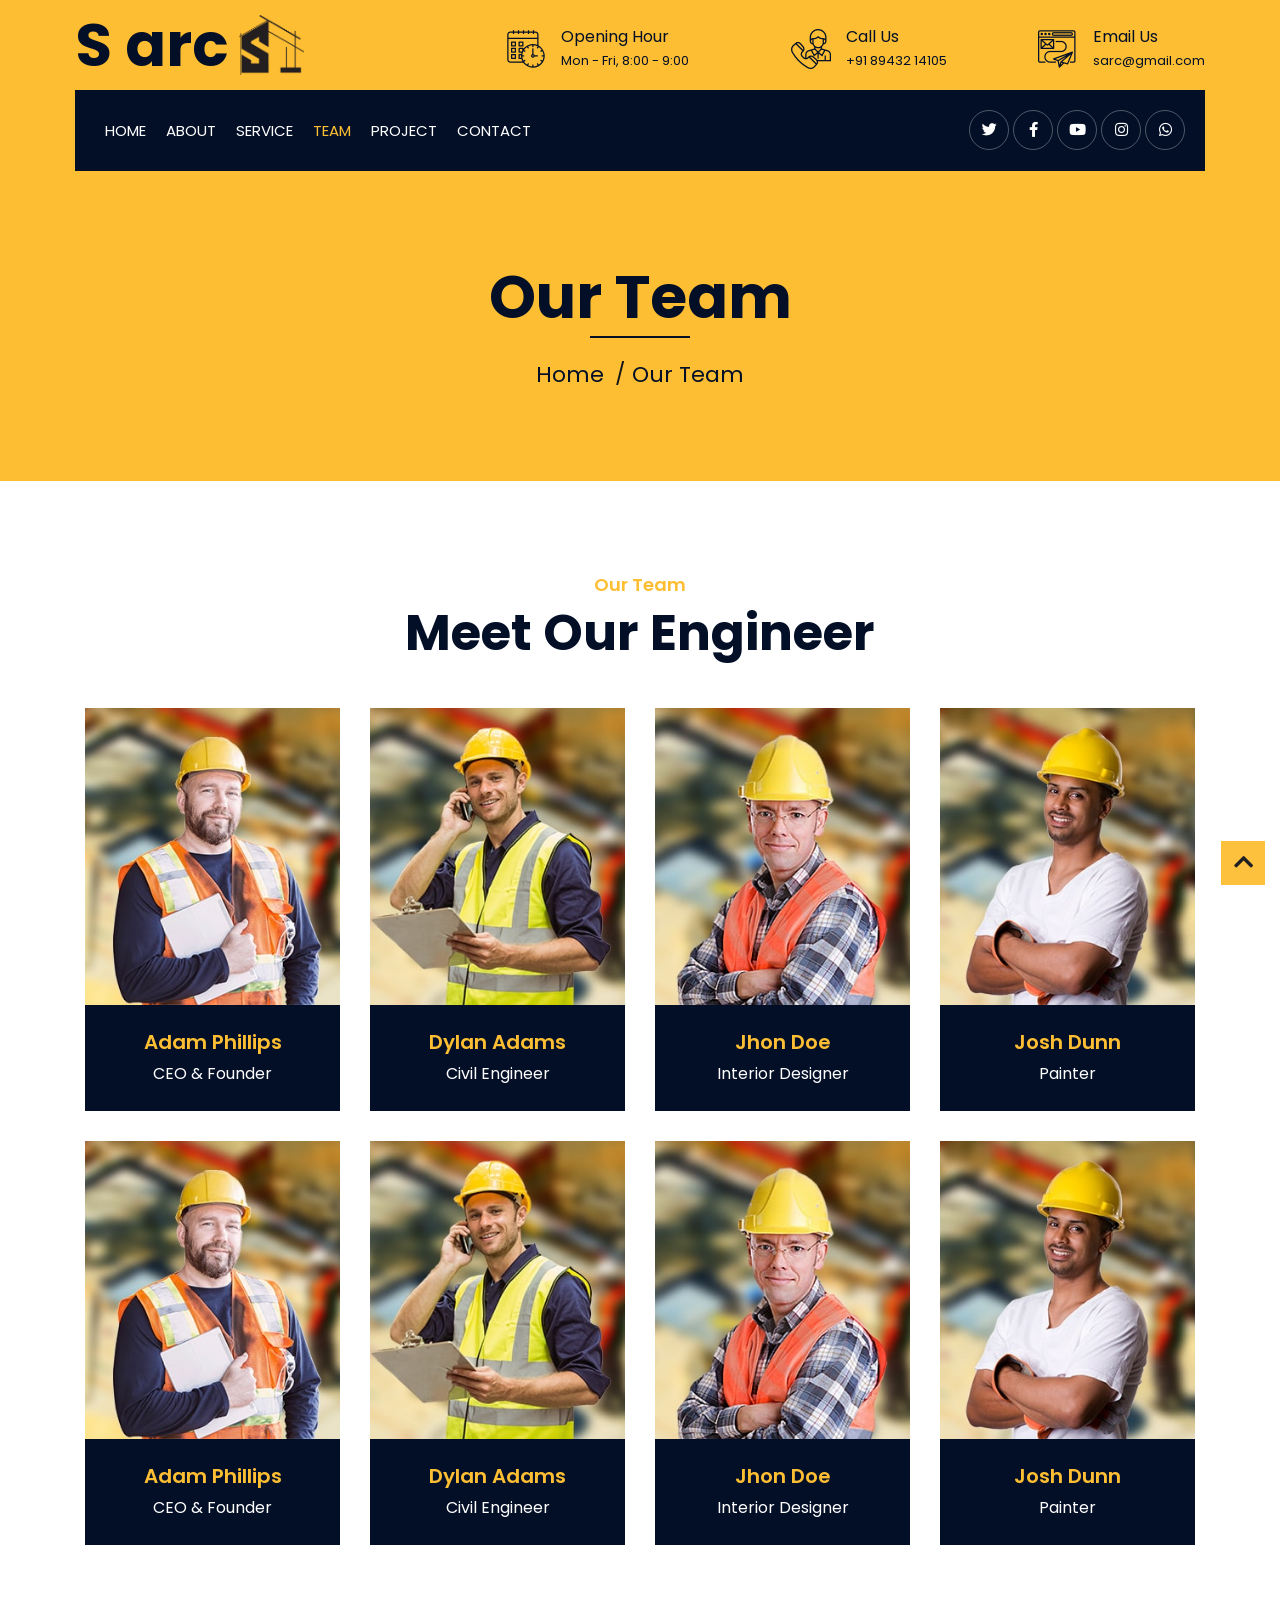
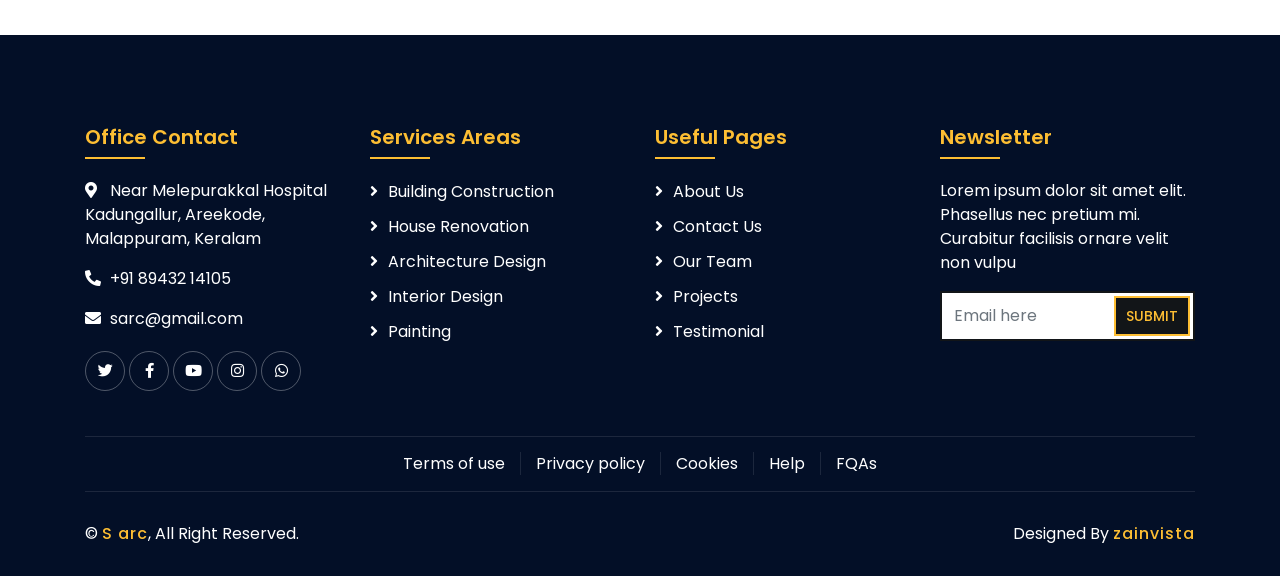
<file: team.html>
<!DOCTYPE html>
<html lang="en">
    <head>
        <meta charset="utf-8">
        <title>Sarc - Engineers and Developers Template</title>
        <meta content="width=device-width, initial-scale=1.0" name="viewport">
        <meta content="Construction Company Website Template" name="keywords">
        <meta content="Construction Company Website Template" name="description">

        <!-- Favicon -->
        <link href="img/favicon.ico" rel="icon">

        <!-- Google Font -->
        <link href="https://fonts.googleapis.com/css2?family=Poppins:wght@100;200;300;400;500;600;700;800;900&display=swap" rel="stylesheet">

        <!-- CSS Libraries -->
        <link href="https://stackpath.bootstrapcdn.com/bootstrap/4.4.1/css/bootstrap.min.css" rel="stylesheet">
        <link href="https://cdnjs.cloudflare.com/ajax/libs/font-awesome/5.10.0/css/all.min.css" rel="stylesheet">
        <link href="lib/flaticon/font/flaticon.css" rel="stylesheet"> 
        <link href="lib/animate/animate.min.css" rel="stylesheet">
        <link href="lib/owlcarousel/assets/owl.carousel.min.css" rel="stylesheet">
        <link href="lib/lightbox/css/lightbox.min.css" rel="stylesheet">
        <link href="lib/slick/slick.css" rel="stylesheet">
        <link href="lib/slick/slick-theme.css" rel="stylesheet">

        <!-- Template Stylesheet -->
        <link href="css/style.css" rel="stylesheet">
    </head>

    <body>
        <div class="wrapper">
            <!-- Top Bar Start -->
            <div class="top-bar">
                <div class="container-fluid">
                    <div class="row align-items-center">
                        <div class="col-lg-4 col-md-12">
                            <div class="logo">
                                <a href="index.html">
                                    <h1>S arc</h1><img src="img/S logo.png" alt="">
                                    <!-- <img src="img/logo.jpg" alt="Logo"> -->
                                </a>
                            </div>
                        </div>
                        <div class="col-lg-8 col-md-7 d-none d-lg-block">
                            <div class="row">
                                <div class="col-4">
                                    <div class="top-bar-item">
                                        <div class="top-bar-icon">
                                            <i class="flaticon-calendar"></i>
                                        </div>
                                        <div class="top-bar-text">
                                            <h3>Opening Hour</h3>
                                            <p>Mon - Fri, 8:00 - 9:00</p>
                                        </div>
                                    </div>
                                </div>
                                <div class="col-4">
                                    <div class="top-bar-item">
                                        <div class="top-bar-icon">
                                            <i class="flaticon-call"></i>
                                        </div>
                                        <div class="top-bar-text">
                                            <h3>Call Us</h3>
                                            <p>+91 89432 14105</p>
                                        </div>
                                    </div>
                                </div>
                                <div class="col-4">
                                    <div class="top-bar-item">
                                        <div class="top-bar-icon">
                                            <i class="flaticon-send-mail"></i>
                                        </div>
                                        <div class="top-bar-text">
                                            <h3>Email Us</h3>
                                            <p>sarc@gmail.com</p>
                                        </div>
                                    </div>
                                </div>
                            </div>
                        </div>
                    </div>
                </div>
            </div>
            <!-- Top Bar End -->

            <!-- Nav Bar Start -->
            <div class="nav-bar">
                <div class="container-fluid">
                    <nav class="navbar navbar-expand-lg bg-dark navbar-dark">
                        <a href="#" class="navbar-brand">MENU</a>
                        <button type="button" class="navbar-toggler" data-toggle="collapse" data-target="#navbarCollapse">
                            <span class="navbar-toggler-icon"></span>
                        </button>

                        <div class="collapse navbar-collapse justify-content-between" id="navbarCollapse">
                            <div class="navbar-nav mr-auto">
                                <a href="index.html" class="nav-item nav-link">Home</a>
                                <a href="about.html" class="nav-item nav-link">About</a>
                                <a href="service.html" class="nav-item nav-link">Service</a>
                                <a href="team.html" class="nav-item nav-link active">Team</a>
                                <a href="portfolio.html" class="nav-item nav-link">Project</a>
                                <a href="contact.html" class="nav-item nav-link">Contact</a>
                            </div>
                            <div class="header-social">
                                    <a href=""><i class="fab fa-twitter"></i></a>
                                    <a href=""><i class="fab fa-facebook-f"></i></a>
                                    <a href=""><i class="fab fa-youtube"></i></a>
                                    <a href=""><i class="fab fa-instagram"></i></a>
                                    <a href=""><i class="fab fa-whatsapp"></i></a>
                                </div>
                        </div>
                    </nav>
                </div>
            </div>
            <!-- Nav Bar End -->
            
            
            <!-- Page Header Start -->
            <div class="page-header">
                <div class="container">
                    <div class="row">
                        <div class="col-12">
                            <h2>Our Team</h2>
                        </div>
                        <div class="col-12">
                            <a href="">Home</a>
                            <a href="">Our Team</a>
                        </div>
                    </div>
                </div>
            </div>
            <!-- Page Header End -->


            <!-- Team Start -->
            <div class="team">
                <div class="container">
                    <div class="section-header text-center">
                        <p>Our Team</p>
                        <h2>Meet Our Engineer</h2>
                    </div>
                    <div class="row">
                        <div class="col-lg-3 col-md-6 wow fadeInUp" data-wow-delay="0.1s">
                            <div class="team-item">
                                <div class="team-img">
                                    <img src="img/team-1.jpg" alt="Team Image">
                                </div>
                                <div class="team-text">
                                    <h2>Adam Phillips</h2>
                                    <p>CEO & Founder</p>
                                </div>
                                <div class="team-social">
                                    <a class="social-tw" href=""><i class="fab fa-twitter"></i></a>
                                    <a class="social-fb" href=""><i class="fab fa-facebook-f"></i></a>
                                    <a class="social-li" href=""><i class="fab fa-linkedin-in"></i></a>
                                    <a class="social-in" href=""><i class="fab fa-instagram"></i></a>
                                </div>
                            </div>
                        </div>
                        <div class="col-lg-3 col-md-6 wow fadeInUp" data-wow-delay="0.2s">
                            <div class="team-item">
                                <div class="team-img">
                                    <img src="img/team-2.jpg" alt="Team Image">
                                </div>
                                <div class="team-text">
                                    <h2>Dylan Adams</h2>
                                    <p>Civil Engineer</p>
                                </div>
                                <div class="team-social">
                                    <a class="social-tw" href=""><i class="fab fa-twitter"></i></a>
                                    <a class="social-fb" href=""><i class="fab fa-facebook-f"></i></a>
                                    <a class="social-li" href=""><i class="fab fa-linkedin-in"></i></a>
                                    <a class="social-in" href=""><i class="fab fa-instagram"></i></a>
                                </div>
                            </div>
                        </div>
                        <div class="col-lg-3 col-md-6 wow fadeInUp" data-wow-delay="0.3s">
                            <div class="team-item">
                                <div class="team-img">
                                    <img src="img/team-3.jpg" alt="Team Image">
                                </div>
                                <div class="team-text">
                                    <h2>Jhon Doe</h2>
                                    <p>Interior Designer</p>
                                </div>
                                <div class="team-social">
                                    <a class="social-tw" href=""><i class="fab fa-twitter"></i></a>
                                    <a class="social-fb" href=""><i class="fab fa-facebook-f"></i></a>
                                    <a class="social-li" href=""><i class="fab fa-linkedin-in"></i></a>
                                    <a class="social-in" href=""><i class="fab fa-instagram"></i></a>
                                </div>
                            </div>
                        </div>
                        <div class="col-lg-3 col-md-6 wow fadeInUp" data-wow-delay="0.4s">
                            <div class="team-item">
                                <div class="team-img">
                                    <img src="img/team-4.jpg" alt="Team Image">
                                </div>
                                <div class="team-text">
                                    <h2>Josh Dunn</h2>
                                    <p>Painter</p>
                                </div>
                                <div class="team-social">
                                    <a class="social-tw" href=""><i class="fab fa-twitter"></i></a>
                                    <a class="social-fb" href=""><i class="fab fa-facebook-f"></i></a>
                                    <a class="social-li" href=""><i class="fab fa-linkedin-in"></i></a>
                                    <a class="social-in" href=""><i class="fab fa-instagram"></i></a>
                                </div>
                            </div>
                        </div>
                        <div class="col-lg-3 col-md-6 wow fadeInUp" data-wow-delay="0.1s">
                            <div class="team-item">
                                <div class="team-img">
                                    <img src="img/team-1.jpg" alt="Team Image">
                                </div>
                                <div class="team-text">
                                    <h2>Adam Phillips</h2>
                                    <p>CEO & Founder</p>
                                </div>
                                <div class="team-social">
                                    <a class="social-tw" href=""><i class="fab fa-twitter"></i></a>
                                    <a class="social-fb" href=""><i class="fab fa-facebook-f"></i></a>
                                    <a class="social-li" href=""><i class="fab fa-linkedin-in"></i></a>
                                    <a class="social-in" href=""><i class="fab fa-instagram"></i></a>
                                </div>
                            </div>
                        </div>
                        <div class="col-lg-3 col-md-6 wow fadeInUp" data-wow-delay="0.2s">
                            <div class="team-item">
                                <div class="team-img">
                                    <img src="img/team-2.jpg" alt="Team Image">
                                </div>
                                <div class="team-text">
                                    <h2>Dylan Adams</h2>
                                    <p>Civil Engineer</p>
                                </div>
                                <div class="team-social">
                                    <a class="social-tw" href=""><i class="fab fa-twitter"></i></a>
                                    <a class="social-fb" href=""><i class="fab fa-facebook-f"></i></a>
                                    <a class="social-li" href=""><i class="fab fa-linkedin-in"></i></a>
                                    <a class="social-in" href=""><i class="fab fa-instagram"></i></a>
                                </div>
                            </div>
                        </div>
                        <div class="col-lg-3 col-md-6 wow fadeInUp" data-wow-delay="0.3s">
                            <div class="team-item">
                                <div class="team-img">
                                    <img src="img/team-3.jpg" alt="Team Image">
                                </div>
                                <div class="team-text">
                                    <h2>Jhon Doe</h2>
                                    <p>Interior Designer</p>
                                </div>
                                <div class="team-social">
                                    <a class="social-tw" href=""><i class="fab fa-twitter"></i></a>
                                    <a class="social-fb" href=""><i class="fab fa-facebook-f"></i></a>
                                    <a class="social-li" href=""><i class="fab fa-linkedin-in"></i></a>
                                    <a class="social-in" href=""><i class="fab fa-instagram"></i></a>
                                </div>
                            </div>
                        </div>
                        <div class="col-lg-3 col-md-6 wow fadeInUp" data-wow-delay="0.4s">
                            <div class="team-item">
                                <div class="team-img">
                                    <img src="img/team-4.jpg" alt="Team Image">
                                </div>
                                <div class="team-text">
                                    <h2>Josh Dunn</h2>
                                    <p>Painter</p>
                                </div>
                                <div class="team-social">
                                    <a class="social-tw" href=""><i class="fab fa-twitter"></i></a>
                                    <a class="social-fb" href=""><i class="fab fa-facebook-f"></i></a>
                                    <a class="social-li" href=""><i class="fab fa-linkedin-in"></i></a>
                                    <a class="social-in" href=""><i class="fab fa-instagram"></i></a>
                                </div>
                            </div>
                        </div>
                    </div>
                </div>
            </div>
            <!-- Team End -->


            <!-- Footer Start -->
            <div class="footer wow fadeIn" data-wow-delay="0.3s">
                <div class="container">
                    <div class="row">
                        <div class="col-md-6 col-lg-3">
                            <div class="footer-contact">
                                <h2>Office Contact</h2>
                                <p><i class="fa fa-map-marker-alt"></i>Near Melepurakkal Hospital Kadungallur, Areekode, Malappuram, Keralam</p>
                                <p><i class="fa fa-phone-alt"></i>+91 89432 14105</p>
                                <p><i class="fa fa-envelope"></i>sarc@gmail.com</p>
                                <div class="footer-social">
                                    <a href=""><i class="fab fa-twitter"></i></a>
                                    <a href=""><i class="fab fa-facebook-f"></i></a>
                                    <a href=""><i class="fab fa-youtube"></i></a>
                                    <a href=""><i class="fab fa-instagram"></i></a>
                                    <a href=""><i class="fab fa-whatsapp"></i></a>
                                </div>
                            </div>
                        </div>
                        <div class="col-md-6 col-lg-3">
                            <div class="footer-link">
                                <h2>Services Areas</h2>
                                <a href="">Building Construction</a>
                                <a href="">House Renovation</a>
                                <a href="">Architecture Design</a>
                                <a href="">Interior Design</a>
                                <a href="">Painting</a>
                            </div>
                        </div>
                        <div class="col-md-6 col-lg-3">
                            <div class="footer-link">
                                <h2>Useful Pages</h2>
                                <a href="">About Us</a>
                                <a href="">Contact Us</a>
                                <a href="">Our Team</a>
                                <a href="">Projects</a>
                                <a href="">Testimonial</a>
                            </div>
                        </div>
                        <div class="col-md-6 col-lg-3">
                            <div class="newsletter">
                                <h2>Newsletter</h2>
                                <p>
                                    Lorem ipsum dolor sit amet elit. Phasellus nec pretium mi. Curabitur facilisis ornare velit non vulpu
                                </p>
                                <div class="form">
                                    <input class="form-control" placeholder="Email here">
                                    <button class="btn">Submit</button>
                                </div>
                            </div>
                        </div>
                    </div>
                </div>
                <div class="container footer-menu">
                    <div class="f-menu">
                        <a href="">Terms of use</a>
                        <a href="">Privacy policy</a>
                        <a href="">Cookies</a>
                        <a href="">Help</a>
                        <a href="">FQAs</a>
                    </div>
                </div>
                <div class="container copyright">
                    <div class="row">
                        <div class="col-md-6">
                            <p>&copy; <a href="#">S arc</a>, All Right Reserved.</p>
                        </div>
                        <div class="col-md-6">
                            <p>Designed By <a href="#">zainvista</a></p>
                        </div>
                    </div>
                </div>
            </div>
            <!-- Footer End -->

            <a href="#" class="back-to-top"><i class="fa fa-chevron-up"></i></a>
        </div>

        <!-- JavaScript Libraries -->
        <script src="https://code.jquery.com/jquery-3.4.1.min.js"></script>
        <script src="https://stackpath.bootstrapcdn.com/bootstrap/4.4.1/js/bootstrap.bundle.min.js"></script>
        <script src="lib/easing/easing.min.js"></script>
        <script src="lib/wow/wow.min.js"></script>
        <script src="lib/owlcarousel/owl.carousel.min.js"></script>
        <script src="lib/isotope/isotope.pkgd.min.js"></script>
        <script src="lib/lightbox/js/lightbox.min.js"></script>
        <script src="lib/waypoints/waypoints.min.js"></script>
        <script src="lib/counterup/counterup.min.js"></script>
        <script src="lib/slick/slick.min.js"></script>

        <!-- Template Javascript -->
        <script src="js/main.js"></script>
    </body>
</html>
</file>
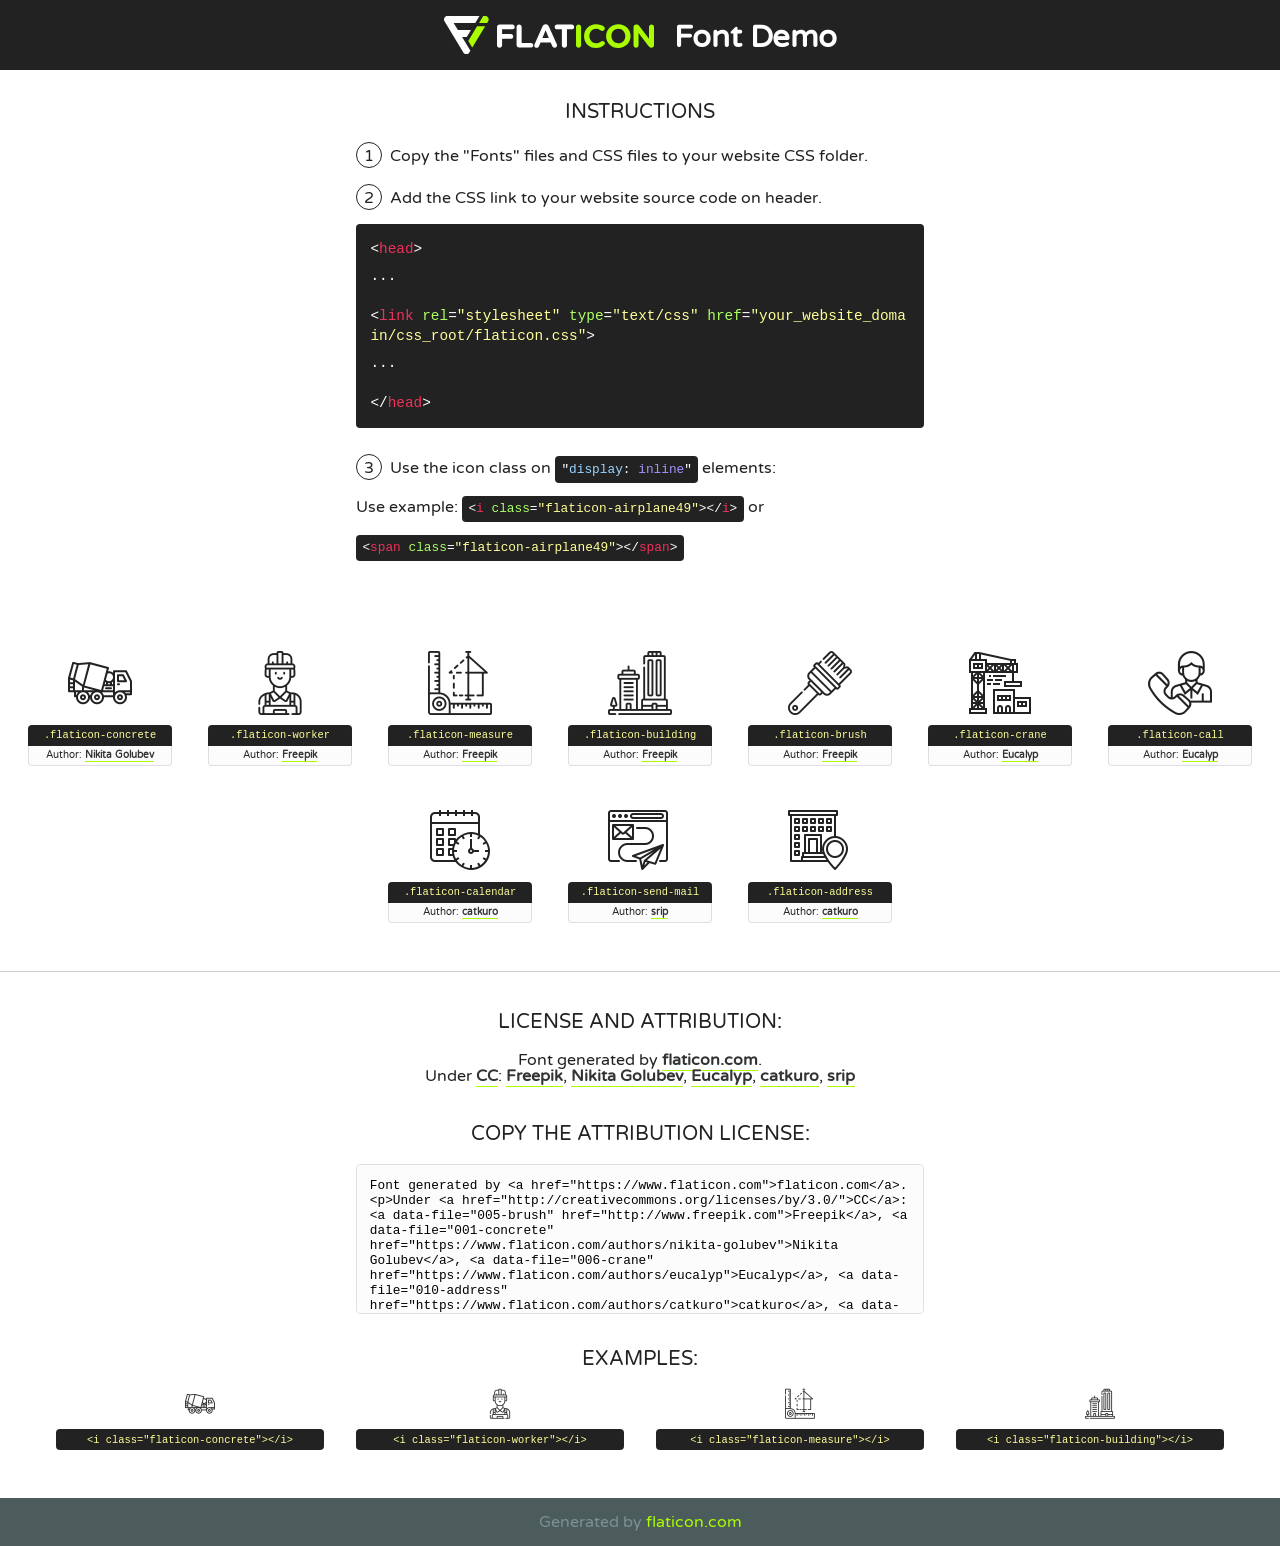
<file: lib/flaticon/font/flaticon.html>
<!DOCTYPE html>
<!--
  Flaticon icon font: Flaticon
  Creation date: 23/08/2020 07:24
-->
<html>
<!DOCTYPE html>
<html>

<head>
    <title>Flaticon WebFont</title>
    <link href="http://fonts.googleapis.com/css?family=Varela+Round" rel="stylesheet" type="text/css" />
    <link rel="stylesheet" type="text/css" href="flaticon.css">
    <meta charset="UTF-8">
    <style>
    html, body, div, span, applet, object, iframe,
    h1, h2, h3, h4, h5, h6, p, blockquote, pre,
    a, abbr, acronym, address, big, cite, code,
    del, dfn, em, img, ins, kbd, q, s, samp,
    small, strike, strong, sub, sup, tt, var,
    b, u, i, center,
    dl, dt, dd, ol, ul, li,
    fieldset, form, label, legend,
    table, caption, tbody, tfoot, thead, tr, th, td,
    article, aside, canvas, details, embed, 
    figure, figcaption, footer, header, hgroup, 
    menu, nav, output, ruby, section, summary,
    time, mark, audio, video {
        margin: 0;
        padding: 0;
        border: 0;
        font-size: 100%;
        font: inherit;
        vertical-align: baseline;
    }
    /* HTML5 display-role reset for older browsers */
    article, aside, details, figcaption, figure, 
    footer, header, hgroup, menu, nav, section {
        display: block;
    }
    body {
        line-height: 1;
    }
    ol, ul {
        list-style: none;
    }
    blockquote, q {
        quotes: none;
    }
    blockquote:before, blockquote:after,
    q:before, q:after {
        content: '';
        content: none;
    }
    table {
        border-collapse: collapse;
        border-spacing: 0;
    }
    body {
        font-family: 'Varela Round', Helvetica, Arial, sans-serif;
        font-size: 16px;
        color: #222;
    }
    a {
        color: #333;
        border-bottom: 1px solid #a9fd00;
        font-weight: bold;
        text-decoration: none;
    }
    * {
        -moz-box-sizing: border-box;
        -webkit-box-sizing: border-box;
        box-sizing: border-box;
        margin: 0;
        padding: 0;
    }
    [class^="flaticon-"]:before, [class*=" flaticon-"]:before, [class^="flaticon-"]:after, [class*=" flaticon-"]:after {
        font-family: Flaticon;
        font-size: 30px;
        font-style: normal;
        margin-left: 20px;
        color: #333;
    }
    .wrapper {
        max-width: 600px;
        margin: auto;
        padding: 0 1em;
    }
    .title {
        font-size: 1.25em;
        text-align: center;
        margin-bottom: 1em;
        text-transform: uppercase;
    }
    header {
        text-align: center;
        background-color: #222;
        color: #fff;
        padding: 1em;
    }
    header .logo {
        width: 210px;
        height: 38px;
        display: inline-block;
        vertical-align: middle;
        margin-right: 1em;
        border: none;
    }
    header strong {
        font-size: 1.95em;
        font-weight: bold;
        vertical-align: middle;
        margin-top: 5px;
        display: inline-block;
    }
    .demo {
        margin: 2em auto;
        line-height: 1.25em;
    }
    .demo ul li {
        margin-bottom: 1em;
    }
    .demo ul li .num {
        color: #222;
        border-radius: 20px;
        display: inline-block;
        width: 26px;
        padding: 3px;
        height: 26px;
        text-align: center;
        margin-right: 0.5em;
        border: 1px solid #222;
    }
    .demo ul li code {
        background-color: #222;
        border-radius: 4px;
        padding: 0.25em 0.5em;
        display: inline-block;
        color: #fff;
        font-family: Consolas,Monaco,Lucida Console,Liberation Mono,DejaVu Sans Mono,Bitstream Vera Sans Mono,Courier New, monospace;
        font-weight: lighter;
        margin-top: 1em;
        font-size: 0.8em;
        word-break: break-all;
    }
    .demo ul li code.big {
        padding: 1em;
        font-size: 0.9em;
    }
    .demo ul li code .red {
        color: #EF3159;
    }
    .demo ul li code .green {
        color: #ACFF65;
    }
    .demo ul li code .yellow {
        color: #FFFF99;
    }
    .demo ul li code .blue {
        color: #99D3FF;
    }
    .demo ul li code .purple {
        color: #A295FF;
    }
    .demo ul li code .dots {
        margin-top: 0.5em;
        display: block;
    }
    #glyphs {
        border-bottom: 1px solid #ccc;
        padding: 2em 0;
        text-align: center;
    }
    .glyph {
        display: inline-block;
        width: 9em;
        margin: 1em;
        text-align: center;
        vertical-align: top;
        background: #FFF;
    }
    .glyph .glyph-icon {
        padding: 10px;
        display: block;
        font-family:"Flaticon";
        font-size: 64px;
        line-height: 1;
    }
    .glyph .glyph-icon:before {
        font-size: 64px;
        color: #222;
        margin-left: 0;
    }
    .class-name {
        font-size: 0.65em;
        background-color: #222;
        color: #fff;
        border-radius: 4px 4px 0 0;
        padding: 0.5em;
        color: #FFFF99;
        font-family: Consolas,Monaco,Lucida Console,Liberation Mono,DejaVu Sans Mono,Bitstream Vera Sans Mono,Courier New, monospace;
    }
    .author-name {
        font-size: 0.6em;
        background-color: #fcfcfd;
        border: 1px solid #DEDEE4;
        border-top: 0;
        border-radius: 0 0 4px 4px;
        padding: 0.5em;
    }
    .class-name:last-child {
        font-size: 10px;
        color:#888;
    }
    .class-name:last-child a {
        font-size: 10px;
        color:#555;
    }
    .class-name:last-child a:hover {
        color:#a9fd00;
    }
    .glyph > input {
        display: block;
        width: 100px;
        margin: 5px auto;
        text-align: center;
        font-size: 12px;
        cursor: text;
    }
    .glyph > input.icon-input {
        font-family:"Flaticon";
        font-size: 16px;
        margin-bottom: 10px;
    }
    .attribution .title {
        margin-top: 2em;
    }
    .attribution textarea {
        background-color: #fcfcfd;
        padding: 1em;
        border: none;
        box-shadow: none;
        border: 1px solid #DEDEE4;
        border-radius: 4px;
        resize: none;
        width: 100%;
        height: 150px;
        font-size: 0.8em;
        font-family: Consolas,Monaco,Lucida Console,Liberation Mono,DejaVu Sans Mono,Bitstream Vera Sans Mono,Courier New, monospace;
        -webkit-appearance: none;
    }
    .iconsuse {
        margin: 2em auto;
        text-align: center;
        max-width: 1200px;
    }
    .iconsuse:after {
        content: '';
        display: table;
        clear: both;
    }
    .iconsuse .image {
        float: left;
        width: 25%;
        padding: 0 1em;
    }
    .iconsuse .image p {
        margin-bottom: 1em;
    }
    .iconsuse .image span {
        display: block;
        font-size: 0.65em;
        background-color: #222;
        color: #fff;
        border-radius: 4px;
        padding: 0.5em;
        color: #FFFF99;
        margin-top: 1em;
        font-family: Consolas,Monaco,Lucida Console,Liberation Mono,DejaVu Sans Mono,Bitstream Vera Sans Mono,Courier New, monospace;
    }
    #footer {
        text-align: center;
        background-color: #4C5B5C;
        color: #7c9192;
        padding: 1em;
    }
    #footer a {
        border: none;
        color: #a9fd00;
        font-weight: normal;
    }
    @media (max-width: 960px) {
        .iconsuse .image {
            width: 50%;
        }
    }
    @media (max-width: 560px) {
        .iconsuse .image {
            width: 100%;
        }
    }
    </style>
</head>

<body class="characters-off">

    <header>
        <a href="https://www.flaticon.com" target="_blank" class="logo">
            <svg version="1.1" xmlns="http://www.w3.org/2000/svg" xmlns:xlink="http://www.w3.org/1999/xlink" xmlns:a="http://ns.adobe.com/AdobeSVGViewerExtensions/3.0/" viewBox="0 0 560.875 102.036" enable-background="new 0 0 560.875 102.036" xml:space="preserve">
                <defs>
                </defs>
                <g>
                    <g class="letters">
                        <path fill="#ffffff" d="M141.596,29.675c0-3.777,2.985-6.767,6.764-6.767h34.438c3.426,0,6.15,2.728,6.15,6.15
                        c0,3.43-2.724,6.149-6.15,6.149h-27.674v13.091h23.719c3.429,0,6.151,2.724,6.151,6.15c0,3.43-2.723,6.149-6.151,6.149h-23.719
                        v17.574c0,3.773-2.986,6.761-6.764,6.761c-3.779,0-6.764-2.989-6.764-6.761V29.675z"></path>
                        <path fill="#ffffff" d="M193.844,29.149c0-3.781,2.985-6.767,6.764-6.767c3.776,0,6.763,2.985,6.763,6.767v42.957h25.039
                        c3.426,0,6.149,2.726,6.149,6.153c0,3.425-2.723,6.15-6.149,6.15h-31.802c-3.779,0-6.764-2.986-6.764-6.768V29.149z"></path>
                        <path fill="#ffffff" d="M241.891,75.71l21.438-48.407c1.492-3.341,4.215-5.357,7.906-5.357h0.792
                        c3.686,0,6.323,2.017,7.815,5.357l21.439,48.407c0.436,0.967,0.701,1.845,0.701,2.723c0,3.602-2.809,6.501-6.414,6.501
                        c-3.161,0-5.269-1.845-6.499-4.655l-4.132-9.661h-27.059l-4.301,10.102c-1.144,2.631-3.426,4.214-6.237,4.214
                        c-3.517,0-6.24-2.81-6.24-6.325C241.1,77.64,241.451,76.677,241.891,75.71z M279.932,58.666l-8.521-20.297l-8.526,20.297H279.932
                        z"></path>
                        <path fill="#ffffff" d="M314.864,35.387H301.86c-3.429,0-6.239-2.813-6.239-6.238c0-3.429,2.811-6.24,6.239-6.24h39.533
                        c3.426,0,6.237,2.811,6.237,6.24c0,3.425-2.811,6.238-6.237,6.238h-13.001v42.785c0,3.773-2.99,6.761-6.764,6.761
                        c-3.779,0-6.764-2.989-6.764-6.761V35.387z"></path>
                        <path fill="#A9FD00" d="M352.615,29.149c0-3.781,2.985-6.767,6.767-6.767c3.774,0,6.761,2.985,6.761,6.767v49.024
                        c0,3.773-2.987,6.761-6.761,6.761c-3.781,0-6.767-2.989-6.767-6.761V29.149z"></path>
                        <path fill="#A9FD00" d="M374.132,53.836v-0.179c0-17.481,13.178-31.801,32.065-31.801c9.22,0,15.459,2.458,20.557,6.238
                        c1.402,1.054,2.637,2.985,2.637,5.357c0,3.692-2.985,6.59-6.681,6.59c-1.845,0-3.071-0.702-4.044-1.319
                        c-3.776-2.813-7.729-4.393-12.562-4.393c-10.364,0-17.831,8.611-17.831,19.154v0.173c0,10.542,7.291,19.329,17.831,19.329
                        c5.715,0,9.492-1.756,13.359-4.834c1.049-0.874,2.458-1.491,4.039-1.491c3.429,0,6.325,2.813,6.325,6.236
                        c0,2.106-1.056,3.78-2.282,4.834c-5.539,4.834-12.036,7.733-21.878,7.733C387.572,85.464,374.132,71.493,374.132,53.836z"></path>
                        <path fill="#A9FD00" d="M433.009,53.836v-0.179c0-17.481,13.79-31.801,32.766-31.801c18.981,0,32.592,14.143,32.592,31.628v0.173
                        c0,17.483-13.785,31.807-32.769,31.807C446.625,85.464,433.009,71.32,433.009,53.836z M484.224,53.836v-0.179
                        c0-10.539-7.725-19.326-18.626-19.326c-10.893,0-18.449,8.611-18.449,19.154v0.173c0,10.542,7.73,19.329,18.626,19.329
                        C476.676,72.986,484.224,64.378,484.224,53.836z"></path>
                        <path fill="#A9FD00" d="M506.233,29.321c0-3.774,2.99-6.763,6.767-6.763h1.401c3.252,0,5.183,1.583,7.029,3.953l26.093,34.265
                        V29.059c0-3.692,2.99-6.677,6.681-6.677c3.683,0,6.671,2.985,6.671,6.677v48.934c0,3.78-2.987,6.765-6.764,6.765h-0.436
                        c-3.257,0-5.188-1.581-7.034-3.953l-27.056-35.492v32.944c0,3.687-2.985,6.676-6.678,6.676c-3.683,0-6.673-2.989-6.673-6.676
                        V29.321z"></path>
                    </g>
                    <g class="insignia">
                        <path fill="#ffffff" d="M48.372,56.137h12.517l11.156-18.537H37.186L25.688,18.539h57.825L94.668,0H9.271
                        C5.925,0,2.842,1.801,1.198,4.716c-1.644,2.907-1.593,6.482,0.134,9.343l50.38,83.501c1.678,2.781,4.689,4.476,7.938,4.476
                        c3.246,0,6.257-1.695,7.935-4.476l2.898-4.804L48.372,56.137z"></path>
                        <g class="i">
                            <path fill="#A9FD00" d="M93.575,18.539h0.031v0.004l21.652,0.004l2.705-4.488c1.727-2.861,1.778-6.436,0.133-9.343
                            C116.454,1.801,113.371,0,110.026,0h-5.294L93.575,18.539z"></path>
                            <polygon fill="#A9FD00" points="88.291,27.356 64.725,66.486 75.519,84.404 109.942,27.356"></polygon>
                        </g>
                    </g>
                </g>
            </svg>
        </a>
        <strong>Font Demo</strong>
    </header>


    <section class="demo wrapper">

        <p class="title">Instructions</p>

        <ul>
            <li>
                <span class="num">1</span>Copy the "Fonts" files and CSS files to your website CSS folder.
            </li>
            <li>
                <span class="num">2</span>Add the CSS link to your website source code on header.
                <code class="big">
                    &lt;<span class="red">head</span>&gt;
                    <br/><span class="dots">...</span>
                    <br/>&lt;<span class="red">link</span> <span class="green">rel</span>=<span class="yellow">"stylesheet"</span> <span class="green">type</span>=<span class="yellow">"text/css"</span> <span class="green">href</span>=<span class="yellow">"your_website_domain/css_root/flaticon.css"</span>&gt;
                    <br/><span class="dots">...</span>
                    <br/>&lt;/<span class="red">head</span>&gt;
                </code>
            </li>

            <li>
                <p>
                    <span class="num">3</span>Use the icon class on <code>"<span class="blue">display</span>:<span class="purple"> inline</span>"</code> elements:
                    <br />
                    Use example: <code>&lt;<span class="red">i</span> <span class="green">class</span>=<span class="yellow">&quot;flaticon-airplane49&quot;</span>&gt;&lt;/<span class="red">i</span>&gt;</code> or <code>&lt;<span class="red">span</span> <span class="green">class</span>=<span class="yellow">&quot;flaticon-airplane49&quot;</span>&gt;&lt;/<span class="red">span</span>&gt;</code>
            </li>
        </ul>

    </section>




   <section id="glyphs">          
    
      
        <div class="glyph"><div class="glyph-icon flaticon-concrete"></div>
            <div class="class-name">.flaticon-concrete</div>
            <div class="author-name">Author: <a data-file="001-concrete" href="https://www.flaticon.com/authors/nikita-golubev">Nikita Golubev</a> </div> 
        </div>        
        
        <div class="glyph"><div class="glyph-icon flaticon-worker"></div>
            <div class="class-name">.flaticon-worker</div>
            <div class="author-name">Author: <a data-file="002-worker" href="http://www.freepik.com">Freepik</a> </div> 
        </div>        
        
        <div class="glyph"><div class="glyph-icon flaticon-measure"></div>
            <div class="class-name">.flaticon-measure</div>
            <div class="author-name">Author: <a data-file="003-measure" href="http://www.freepik.com">Freepik</a> </div> 
        </div>        
        
        <div class="glyph"><div class="glyph-icon flaticon-building"></div>
            <div class="class-name">.flaticon-building</div>
            <div class="author-name">Author: <a data-file="004-building" href="http://www.freepik.com">Freepik</a> </div> 
        </div>        
        
        <div class="glyph"><div class="glyph-icon flaticon-brush"></div>
            <div class="class-name">.flaticon-brush</div>
            <div class="author-name">Author: <a data-file="005-brush" href="http://www.freepik.com">Freepik</a> </div> 
        </div>        
        
        <div class="glyph"><div class="glyph-icon flaticon-crane"></div>
            <div class="class-name">.flaticon-crane</div>
            <div class="author-name">Author: <a data-file="006-crane" href="https://www.flaticon.com/authors/eucalyp">Eucalyp</a> </div> 
        </div>        
        
        <div class="glyph"><div class="glyph-icon flaticon-call"></div>
            <div class="class-name">.flaticon-call</div>
            <div class="author-name">Author: <a data-file="007-call" href="https://www.flaticon.com/authors/eucalyp">Eucalyp</a> </div> 
        </div>        
        
        <div class="glyph"><div class="glyph-icon flaticon-calendar"></div>
            <div class="class-name">.flaticon-calendar</div>
            <div class="author-name">Author: <a data-file="008-calendar" href="https://www.flaticon.com/authors/catkuro">catkuro</a> </div> 
        </div>        
        
        <div class="glyph"><div class="glyph-icon flaticon-send-mail"></div>
            <div class="class-name">.flaticon-send-mail</div>
            <div class="author-name">Author: <a data-file="009-send-mail" href="https://www.flaticon.com/authors/srip">srip</a> </div> 
        </div>        
        
        <div class="glyph"><div class="glyph-icon flaticon-address"></div>
            <div class="class-name">.flaticon-address</div>
            <div class="author-name">Author: <a data-file="010-address" href="https://www.flaticon.com/authors/catkuro">catkuro</a> </div> 
        </div>        
        

    </section>



    <section class="attribution wrapper"   style="text-align:center;">

      <div class="title">License and attribution:</div><div class="attrDiv">Font generated by <a href="https://www.flaticon.com">flaticon.com</a>. <div><p>Under <a href="http://creativecommons.org/licenses/by/3.0/">CC</a>: <a data-file="005-brush" href="http://www.freepik.com">Freepik</a>, <a data-file="001-concrete" href="https://www.flaticon.com/authors/nikita-golubev">Nikita Golubev</a>, <a data-file="006-crane" href="https://www.flaticon.com/authors/eucalyp">Eucalyp</a>, <a data-file="010-address" href="https://www.flaticon.com/authors/catkuro">catkuro</a>, <a data-file="009-send-mail" href="https://www.flaticon.com/authors/srip">srip</a></p>  </div>
      </div>
      <div class="title">Copy the Attribution License:</div>

    <textarea onclick="this.focus();this.select();">Font generated by &lt;a href=&quot;https://www.flaticon.com&quot;&gt;flaticon.com&lt;/a&gt;. <p>Under <a href="http://creativecommons.org/licenses/by/3.0/">CC</a>: <a data-file="005-brush" href="http://www.freepik.com">Freepik</a>, <a data-file="001-concrete" href="https://www.flaticon.com/authors/nikita-golubev">Nikita Golubev</a>, <a data-file="006-crane" href="https://www.flaticon.com/authors/eucalyp">Eucalyp</a>, <a data-file="010-address" href="https://www.flaticon.com/authors/catkuro">catkuro</a>, <a data-file="009-send-mail" href="https://www.flaticon.com/authors/srip">srip</a></p>  
     </textarea>

    </section>

    <section class="iconsuse">

          <div class="title">Examples:</div>            
             
            <div class="image">
                <p>
                    <i class="glyph-icon flaticon-concrete"></i> 
                    <span>&lt;i class=&quot;flaticon-concrete&quot;&gt;&lt;/i&gt;</span>
                </p>
            </div>
            
            <div class="image">
                <p>
                    <i class="glyph-icon flaticon-worker"></i> 
                    <span>&lt;i class=&quot;flaticon-worker&quot;&gt;&lt;/i&gt;</span>
                </p>
            </div>
            
            <div class="image">
                <p>
                    <i class="glyph-icon flaticon-measure"></i> 
                    <span>&lt;i class=&quot;flaticon-measure&quot;&gt;&lt;/i&gt;</span>
                </p>
            </div>
            
            <div class="image">
                <p>
                    <i class="glyph-icon flaticon-building"></i> 
                    <span>&lt;i class=&quot;flaticon-building&quot;&gt;&lt;/i&gt;</span>
                </p>
            </div>
                       
        </div>
                            
    </section>

<div id="footer">
    <div>Generated by <a href="https://www.flaticon.com">flaticon.com</a>
    </div>
</div>



</body>
</html>
</file>
<file: lib/flaticon/font/flaticon.css>
/*
  	Flaticon icon font: Flaticon
  	Creation date: 23/08/2020 07:24
  	*/

@font-face {
  font-family: "Flaticon";
  src: url("./Flaticon.eot");
  src: url("./Flaticon.eot?#iefix") format("embedded-opentype"),
       url("./Flaticon.woff2") format("woff2"),
       url("./Flaticon.woff") format("woff"),
       url("./Flaticon.ttf") format("truetype"),
       url("./Flaticon.svg#Flaticon") format("svg");
  font-weight: normal;
  font-style: normal;
}

@media screen and (-webkit-min-device-pixel-ratio:0) {
  @font-face {
    font-family: "Flaticon";
    src: url("./Flaticon.svg#Flaticon") format("svg");
  }
}

[class^="flaticon-"]:before, [class*=" flaticon-"]:before,
[class^="flaticon-"]:after, [class*=" flaticon-"]:after {   
  font-family: Flaticon;
        font-size: 20px;
font-style: normal;
margin-left: 20px;
}

.flaticon-concrete:before { content: "\f100"; }
.flaticon-worker:before { content: "\f101"; }
.flaticon-measure:before { content: "\f102"; }
.flaticon-building:before { content: "\f103"; }
.flaticon-brush:before { content: "\f104"; }
.flaticon-crane:before { content: "\f105"; }
.flaticon-call:before { content: "\f106"; }
.flaticon-calendar:before { content: "\f107"; }
.flaticon-send-mail:before { content: "\f108"; }
.flaticon-address:before { content: "\f109"; }
</file>
<file: css/style.css>
/*******************************/
/********* General CSS *********/
/*******************************/
body {
    color: #666666;
    background: #dddddd;
    font-family: 'Poppins', sans-serif;
    font-weight: 400;
}

h1,
h2, 
h3, 
h4,
h5, 
h6 {
    color: #030f27;
}

a {
    color: #666666;
    transition: .3s;
}

a:hover,
a:active,
a:focus {
    color: #fdbe33;
    outline: none;
    text-decoration: none;
}

.btn:focus {
    box-shadow: none;
}

.wrapper {
    position: relative;
    width: 100%;
    max-width: 1366px;
    margin: 0 auto;
    background: #ffffff;
}

.back-to-top {
    position: fixed;
    display: none;
    background: #fdbe33;
    color: #121518;
    width: 44px;
    height: 44px;
    text-align: center;
    line-height: 1;
    font-size: 22px;
    right: 15px;
    bottom: 15px;
    transition: background 0.5s;
    z-index: 9;
}

.back-to-top:hover {
    color: #fdbe33;
    background: #121518;
}

.back-to-top i {
    padding-top: 10px;
}

.btn {
    transition: .3s;
}


/**********************************/
/********** Top Bar CSS ***********/
/**********************************/
.top-bar {
    position: relative;
    height: 90px;
    background: #fdbe33;
}

.top-bar .logo {
    padding: 15px 0;
    text-align: left;
    overflow: hidden;
}

.top-bar .logo h1 {
    margin-right: 10px;
    color: #030f27;
    font-size: 60px;
    line-height: 60px;
    font-weight: 700;
    float: left;
}

.top-bar .logo img {
    max-width: 100%;
    max-height: 60px;
}

.top-bar .top-bar-item {
    display: flex;
    align-items: center;
    justify-content: flex-end;
}

.top-bar .top-bar-icon {
    width: 40px;
    display: flex;
    align-items: center;
    justify-content: center;
}

.top-bar .top-bar-icon [class^="flaticon-"]::before {
    margin: 0;
    color: #030f27;
    font-size: 40px;
}

.top-bar .top-bar-text {
    padding-left: 15px;
}

.top-bar .top-bar-text h3 {
    margin: 0 0 5px 0;
    color: #030f27;
    font-size: 16px;
    font-weight: 400;
}

.top-bar .top-bar-text p {
    margin: 0;
    color: #030f27;
    font-size: 13px;
    font-weight: 400;
}

@media (min-width: 992px) {
    .top-bar {
        padding: 0 60px;
    }
}

@media (max-width: 991.98px) {
    .top-bar .logo {
        text-align: right;
    }
}


/**********************************/
/*********** Nav Bar CSS **********/
/**********************************/
.nav-bar {
    position: relative;
    background: #fdbe33;
    transition: .3s;
}

.nav-bar .container-fluid {
    padding: 0;
}

.nav-bar.nav-sticky {
    position: fixed;
    top: 0;
    width: 100%;
    max-width: 1366px;
    box-shadow: 0 2px 5px rgba(0, 0, 0, .3);
    z-index: 999;
}

.nav-bar .navbar {
    height: 100%;
    background: #030f27 !important;
}

.navbar-dark .navbar-nav .nav-link,
.navbar-dark .navbar-nav .nav-link:focus,
.navbar-dark .navbar-nav .nav-link:hover,
.navbar-dark .navbar-nav .nav-link.active {
    padding: 10px 10px 8px 10px;
    color: #ffffff;
}

.navbar-dark .navbar-nav .nav-link:hover,
.navbar-dark .navbar-nav .nav-link.active {
    color: #fdbe33;
    transition: none;
}

.nav-bar .dropdown-menu {
    margin-top: 0;
    border: 0;
    border-radius: 0;
    background: #f8f9fa;
}

.nav-bar .header-social {
    position: relative;
}

.nav-bar .header-social a {
    display: inline-block;
    width: 40px;
    height: 40px;
    padding: 7px 0;
    text-align: center;
    border: 1px solid rgba(256, 256, 256, .3);
    border-radius: 60px;
    transition: .3s;
}

.nav-bar .header-social a i {
    font-size: 15px;
    color: #ffffff;
}

.nav-bar .header-social a:hover {
    background: #fdbe33;
    border-color: #fdbe33;
}

.nav-bar .header-social a:hover i {
    color: #030f27;
}

@media (min-width: 992px) {
    .nav-bar {
        padding: 0 75px;
    }
    
    .nav-bar.nav-sticky {
        padding: 0;
    }
    
    .nav-bar .navbar {
        padding: 20px;
    }
    
    .nav-bar .navbar-brand {
        display: none;
    }
    
    .nav-bar a.nav-link {
        padding: 8px 15px;
        font-size: 15px;
        text-transform: uppercase;
    }
}

@media (max-width: 991.98px) {
    .nav-bar .navbar {
        padding: 15px;
    }
    
    .nav-bar a.nav-link {
        padding: 5px;
    }
    
    .nav-bar .dropdown-menu {
        box-shadow: none;
    }
    
}


/*******************************/
/******** Carousel CSS *********/
/*******************************/
.carousel {
    position: relative;
    width: 100%;
    height: auto;
    margin: 0 auto;
    text-align: center;
    overflow: hidden;
}

.carousel .carousel-inner,
.carousel .carousel-item {
    position: relative;
    width: 100%;
    height: 100%;
}

.carousel .carousel-item img {
    width: 100%;
    height: 100%;
    object-fit: cover;
}

.carousel .carousel-item::after {
    position: absolute;
    content: "";
    width: 100%;
    height: 100%;
    top: 0;
    left: 0;
    background: rgba(0, 0, 0, .3);
    z-index: 1;
}

.carousel .carousel-caption {
    position: absolute;
    top: 0;
    bottom: 0;
    display: flex;
    align-items: center;
    justify-content: center;
    flex-direction: column;
    height: calc(100vh - 170px);
    min-height: 400px;
}

.carousel .carousel-caption p {
    color: #ffffff;
    font-size: 30px;
    margin-bottom: 15px;
    letter-spacing: 1px;
}

.carousel .carousel-caption h1 {
    color: #ffffff;
    font-size: 60px;
    font-weight: 700;
    margin-bottom: 35px;
}



@media (max-width: 767.98px) {
    .carousel .carousel-caption h1 {
        font-size: 40px;
        font-weight: 700;
    }
    
    .carousel .carousel-caption p {
        font-size: 20px;
    }
    
    .carousel .carousel-caption .btn {
        padding: 12px 30px;
        font-size: 18px;
        font-weight: 500;
        letter-spacing: 0;
    }
}

@media (max-width: 575.98px) {
    .carousel .carousel-caption h1 {
        font-size: 30px;
        font-weight: 500;
    }
    
    .carousel .carousel-caption p {
        font-size: 16px;
    }
    
    .carousel .carousel-caption .btn {
        padding: 10px 25px;
        font-size: 16px;
        font-weight: 400;
        letter-spacing: 0;
    }
}

.carousel .animated {
    -webkit-animation-duration: 1.5s;
    animation-duration: 1.5s;
}


/*******************************/
/******* Page Header CSS *******/
/*******************************/
.page-header {
    position: relative;
    margin-bottom: 45px;
    padding: 90px 0;
    text-align: center;
    background: #fdbe33;
}

.page-header h2 {
    position: relative;
    color: #030f27;
    font-size: 60px;
    font-weight: 700;
    margin-bottom: 20px;
    padding-bottom: 5px;
}

.page-header h2::after {
    position: absolute;
    content: "";
    width: 100px;
    height: 2px;
    left: calc(50% - 50px);
    bottom: 0;
    background: #030f27;
}

.page-header a {
    position: relative;
    padding: 0 12px;
    font-size: 22px;
    color: #030f27;
}

.page-header a:hover {
    color: #ffffff;
}

.page-header a::after {
    position: absolute;
    content: "/";
    width: 8px;
    height: 8px;
    top: -2px;
    right: -7px;
    text-align: center;
    color: #121518;
}

.page-header a:last-child::after {
    display: none;
}

@media (max-width: 991.98px) {
    .page-header {
        padding: 60px 0;
    }
    
    .page-header h2 {
        font-size: 45px;
    }
    
    .page-header a {
        font-size: 20px;
    }
}

@media (max-width: 767.98px) {
    .page-header {
        padding: 45px 0;
    }
    
    .page-header h2 {
        font-size: 35px;
    }
    
    .page-header a {
        font-size: 18px;
    }
}


/*******************************/
/******* Section Header ********/
/*******************************/
.section-header {
    position: relative;
    width: 100%;
    margin-bottom: 45px;
}

.section-header p {
    color: #fdbe33;
    font-size: 18px;
    font-weight: 600;
    margin-bottom: 5px;
}

.section-header h2 {
    margin: 0;
    position: relative;
    font-size: 50px;
    font-weight: 700;
}

@media (max-width: 767.98px) {
    .section-header h2 {
        font-size: 30px;
    }
}


/*******************************/
/********* Feature CSS *********/
/*******************************/
.feature {
    position: relative;
    margin-bottom: 45px;
}

.feature .col-md-12 {
    background: #030f27;
}
    
.feature .col-md-12:nth-child(2n) {
    color: #030f27;
    background: #fdbe33;
}

.feature .feature-item {
    min-height: 250px;
    padding: 30px;
    display: flex;
    align-items: center;
    justify-content: flex-start;
}

.feature .feature-icon {
    position: relative;
    width: 60px;
    display: flex;
    align-items: center;
    justify-content: center;
}

.feature .feature-icon::before {
    position: absolute;
    content: "";
    width: 80px;
    height: 80px;
    top: -20px;
    left: -10px;
    border: 2px dotted #ffffff;
    border-radius: 60px;
    z-index: 1;
}

.feature .feature-icon::after {
    position: absolute;
    content: "";
    width: 79px;
    height: 79px;
    top: -18px;
    left: -9px;
    background: #030f27;
    border-radius: 60px;
    z-index: 2;
}

.feature .col-md-12:nth-child(2n) .feature-icon::after {
    background: #fdbe33;
}

.feature .feature-icon [class^="flaticon-"]::before {
    position: relative;
    margin: 0;
    color: #fdbe33;
    font-size: 60px;
    line-height: 60px;
    z-index: 3;
}

.feature .feature-text {
    padding-left: 30px;
}

.feature .feature-text h3 {
    margin: 0 0 10px 0;
    color: #fdbe33;
    font-size: 25px;
    font-weight: 600;
}

.feature .feature-text p {
    margin: 0;
    color: #fdbe33;
    font-size: 18px;
    font-weight: 400;
}

.feature .col-md-12:nth-child(2n) [class^="flaticon-"]::before,
.feature .col-md-12:nth-child(2n) h3,
.feature .col-md-12:nth-child(2n) p {
    color: #030f27;
}


/*******************************/
/********** About CSS **********/
/*******************************/
.about {
    position: relative;
    width: 100%;
    padding: 45px 0;
}

.about .section-header {
    margin-bottom: 30px;
}

.about .about-img {
    position: relative;
    height: 100%;
}

.about .about-img img {
    width: 100%;
    height: 100%;
    object-fit: cover;
}

.about .about-text p {
    font-size: 16px;
}

.about .about-text a.btn {
    position: relative;
    margin-top: 15px;
    padding: 15px 35px;
    font-size: 16px;
    font-weight: 500;
    letter-spacing: 1px;
    color: #030f27;
    border-radius: 0;
    background: #fdbe33;
    transition: .3s;
}

.about .about-text a.btn:hover {
    color: #fdbe33;
    background: #030f27;
}

@media (max-width: 767.98px) {
    .about .about-img {
        margin-bottom: 30px;
        height: auto;
    }
}


/*******************************/
/********** Fact CSS ***********/
/*******************************/
.fact {
    position: relative;
    width: 100%;
    padding: 45px 0;
}

.fact .col-6 {
    display: flex;
    align-items: flex-start;
}

.fact .fact-icon {
    position: relative;
    margin: 7px 15px 0 15px;
    width: 60px;
    display: flex;
    align-items: center;
    justify-content: center;
}

.fact .fact-icon [class^="flaticon-"]::before {
    margin: 0;
    font-size: 60px;
    line-height: 60px;
    background-image: linear-gradient(#ffffff, #fdbe33);
    -webkit-background-clip: text;
    -webkit-text-fill-color: transparent;
}

.fact .fact-right .fact-icon [class^="flaticon-"]::before {
    background-image: linear-gradient(#ffffff, #030f27);
}

.fact .fact-left,
.fact .fact-right {
    padding-top: 60px;
    padding-bottom: 60px;
}

.fact .fact-text h2 {
    font-size: 35px;
    font-weight: 700;
}

.fact .fact-text p {
    margin: 0;
    font-size: 16px;
    font-weight: 600;
    text-transform: uppercase;
}

.fact .fact-left {
    color: #fdbe33;
    background: #030f27;
}

.fact .fact-right {
    color: #030f27;
    background: #fdbe33;
}

.fact .fact-left h2 {
    color: #fdbe33;
}


/*******************************/
/********* Service CSS *********/
/*******************************/
.service {
    position: relative;
    width: 100%;
    padding: 45px 0 15px 0;
}

.service .service-item {
    position: relative;
    width: 100%;
    text-align: center;
    margin-bottom: 30px;
}

.service .service-img {
    position: relative;
    overflow: hidden;
}

.service .service-img img {
    width: 100%;
}

.service .service-overlay {
    position: absolute;
    width: 100%;
    height: 100%;
    top: 0;
    left: 0;
    padding: 30px;
    display: flex;
    align-items: center;
    justify-content: center;
    background: rgba(3, 15, 39, .7);
    transition: .5s;
    opacity: 0;
}

.service .service-item:hover .service-overlay {
    opacity: 1;
}

.service .service-overlay p {
    margin: 0;
    color: #ffffff;
}

.service .service-text {
    display: flex;
    align-items: center;
    height: 60px;
    background: #030f27;
    overflow: hidden;
    white-space: nowrap;
    text-overflow: ellipsis;
}

.service .service-text h3 {
    margin: 0;
    padding: 0 15px 0 25px;
    width: calc(100% - 60px);
    font-size: 20px;
    font-weight: 700;
    color: #fdbe33;
    text-align: left;
    overflow: hidden;
    white-space: nowrap;
    text-overflow: ellipsis;
}

.service .service-item a.btn {
    width: 60px;
    height: 60px;
    padding: 3px 0 0 3px;
    display: flex;
    align-items: center;
    justify-content: center;
    font-size: 60px;
    line-height: 60px;
    font-weight: 100;
    color: #030f27;
    background: #fdbe33;
    border-radius: 0;
    transition: .3s;
}

.service .service-item:hover a.btn {
    color: #ffffff;
}


/*******************************/
/********** Video CSS **********/
/*******************************/
.video {
    position: relative;
    margin: 45px 0;
    height: 100%;
    min-height: 500px;
    background: linear-gradient(rgba(3, 15, 39, .9), rgba(3, 15, 39, .9)), url(../img/carousel-1.jpg);
    background-attachment: fixed;
    background-position: center;
    background-repeat: no-repeat;
    background-size: cover;
}

.video .btn-play {
    position: absolute;
    z-index: 1;
    top: 50%;
    left: 50%;
    transform: translateX(-50%) translateY(-50%);
    box-sizing: content-box;
    display: block;
    width: 32px;
    height: 44px;
    border-radius: 50%;
    border: none;
    outline: none;
    padding: 18px 20px 18px 28px;
}

.video .btn-play:before {
    content: "";
    position: absolute;
    z-index: 0;
    left: 50%;
    top: 50%;
    transform: translateX(-50%) translateY(-50%);
    display: block;
    width: 100px;
    height: 100px;
    background: #fdbe33;
    border-radius: 50%;
    animation: pulse-border 1500ms ease-out infinite;
}

.video .btn-play:after {
    content: "";
    position: absolute;
    z-index: 1;
    left: 50%;
    top: 50%;
    transform: translateX(-50%) translateY(-50%);
    display: block;
    width: 100px;
    height: 100px;
    background: #fdbe33;
    border-radius: 50%;
    transition: all 200ms;
}

.video .btn-play:hover:after {
    background-color: darken(#fdbe33, 10%);
}

.video .btn-play img {
    position: relative;
    z-index: 3;
    max-width: 100%;
    width: auto;
    height: auto;
}

.video .btn-play span {
    display: block;
    position: relative;
    z-index: 3;
    width: 0;
    height: 0;
    border-left: 32px solid #030f27;
    border-top: 22px solid transparent;
    border-bottom: 22px solid transparent;
}

@keyframes pulse-border {
  0% {
    transform: translateX(-50%) translateY(-50%) translateZ(0) scale(1);
    opacity: 1;
  }
  100% {
    transform: translateX(-50%) translateY(-50%) translateZ(0) scale(1.5);
    opacity: 0;
  }
}

#videoModal .modal-dialog {
    position: relative;
    max-width: 800px;
    margin: 60px auto 0 auto;
}

#videoModal .modal-body {
    position: relative;
    padding: 0px;
}

#videoModal .close {
    position: absolute;
    width: 30px;
    height: 30px;
    right: 0px;
    top: -30px;
    z-index: 999;
    font-size: 30px;
    font-weight: normal;
    color: #ffffff;
    background: #000000;
    opacity: 1;
}


/*******************************/
/*********** Team CSS **********/
/*******************************/
.team {
    position: relative;
    width: 100%;
    padding: 45px 0 15px 0;
}

.team .team-item {
    position: relative;
    margin-bottom: 30px;
    overflow: hidden;
}

.team .team-img {
    position: relative;
}

.team .team-img img {
    width: 100%;
}

.team .team-text {
    position: relative;
    padding: 25px 15px;
    text-align: center;
    background: #030f27;
    transition: .5s;
}

.team .team-text h2 {
    font-size: 20px;
    font-weight: 600;
    color: #fdbe33;
    transition: .5s;
}

.team .team-text p {
    margin: 0;
    color: #ffffff;
}

.team .team-item:hover .team-text {
    background: #fdbe33;
}

.team .team-item:hover .team-text h2 {
    color: #030f27;
    letter-spacing: 1px;
}

.team .team-social {
    position: absolute;
    width: 100px;
    top: 0;
    left: -50px;
    display: flex;
    flex-direction: column;
    font-size: 0;
}

.team .team-social a {
    position: relative;
    left: 0;
    width: 50px;
    height: 50px;
    display: flex;
    align-items: center;
    justify-content: center;
    font-size: 18px;
    color: #ffffff;
}

.team .team-item:hover .team-social a:first-child {
    background: #00acee;
    left: 50px;
    transition: .3s 0s;
}

.team .team-item:hover .team-social a:nth-child(2) {
    background: #3b5998;
    left: 50px;
    transition: .3s .1s;
}

.team .team-item:hover .team-social a:nth-child(3) {
    background: #0e76a8;
    left: 50px;
    transition: .3s .2s;
}

.team .team-item:hover .team-social a:nth-child(4) {
    background: #3f729b;
    left: 50px;
    transition: .3s .3s;
}


/*******************************/
/*********** FAQs CSS **********/
/*******************************/
.faqs {
    position: relative;
    width: 100%;
    padding: 45px 0;
}

.faqs .row {
    position: relative;
}

.faqs .row::after {
    position: absolute;
    content: "";
    width: 1px;
    height: 100%;
    top: 0;
    left: calc(50% - .5px);
    background: #fdbe33;
}

.faqs #accordion-1 {
    padding-right: 15px;
}

.faqs #accordion-2 {
    padding-left: 15px;
}

@media(max-width: 767.98px) {
    .faqs .row::after {
        display: none;
    }
    
    .faqs #accordion-1,
    .faqs #accordion-2 {
        padding: 0;
    }
    
    .faqs #accordion-2 {
        padding-top: 15px;
    }
}

.faqs .card {
    margin-bottom: 15px;
    border: none;
    border-radius: 0;
}

.faqs .card:last-child {
    margin-bottom: 0;
}

.faqs .card-header {
    padding: 0;
    border: none;
    background: #ffffff;
}

.faqs .card-header a {
    display: block;
    padding: 10px 25px;
    width: 100%;
    color: #121518;
    font-size: 16px;
    line-height: 40px;
    border: 1px solid rgba(0, 0, 0, .1);
    transition: .5s;
}

.faqs .card-header [data-toggle="collapse"][aria-expanded="true"] {
    background: #fdbe33;
}

.faqs .card-header [data-toggle="collapse"]:after {
    font-family: 'font Awesome 5 Free';
    content: "\f067";
    float: right;
    color: #fdbe33;
    font-size: 12px;
    font-weight: 900;
    transition: .5s;
}

.faqs .card-header [data-toggle="collapse"][aria-expanded="true"]:after {
    font-family: 'font Awesome 5 Free';
    content: "\f068";
    float: right;
    color: #030f27;
    font-size: 12px;
    font-weight: 900;
    transition: .5s;
}

.faqs .card-body {
    padding: 20px 25px;
    font-size: 16px;
    background: #ffffff;
    border: 1px solid rgba(0, 0, 0, .1);
    border-top: none;
}


/*******************************/
/******* Testimonial CSS *******/
/*******************************/
.testimonial {
    position: relative;
    margin: 45px 0;
    padding: 90px 0;
    text-align: center;
    background: linear-gradient(rgba(3, 15, 39, .9), rgba(3, 15, 39, .9)), url(../img/carousel-1.jpg);
    background-attachment: fixed;
    background-position: center;
    background-repeat: no-repeat;
    background-size: cover;
}

.testimonial .container {
    max-width: 760px;
}

.about-page .testimonial {
    padding-bottom: 90px;
}

.testimonial .testimonial-slider-nav {
    position: relative;
    width: 300px;
    margin: 0 auto;
}

.testimonial .testimonial-slider-nav .slick-slide {
    position: relative;
    opacity: 0;
    transition: .5s;
}

.testimonial .testimonial-slider-nav .slick-active {
    opacity: 1;
    transform: scale(1.3);
}

.testimonial .testimonial-slider-nav .slick-center {
    transform: scale(1.8);
    z-index: 1;
}

.testimonial .testimonial-slider-nav .slick-slide img {
    position: relative;
    display: block;
    margin-top: 37px;
    width: 100%;
    height: auto;
    border-radius: 100px;
}

.testimonial .testimonial-slider {
    position: relative;
    margin-top: 15px;
    padding-top: 50px;
}

.testimonial .testimonial-slider::before {
    position: absolute;
    content: "";
    width: 60px;
    height: 50px;
    top: 0;
    left: calc(50% - 30px);
    background: url(../img/quote.png) top center no-repeat;
}

.testimonial .testimonial-slider h3 {
    color: #fdbe33;
    font-size: 22px;
    font-weight: 700;
}

.testimonial .testimonial-slider h4 {
    font-size: 14px;
    font-weight: 300;
    color: #ffffff;
    font-style: italic;
    margin-bottom: 10px;
}

.testimonial .testimonial-slider p {
    color: #ffffff;
    font-size: 16px;
    font-weight: 300;
    margin: 0;
}


/*******************************/

/**********************************/
.sidebar {
    position: relative;
    width: 100%;
}

@media(max-width: 991.98px) {
    .sidebar {
        margin-top: 45px;
    }
}

.sidebar .sidebar-widget {
    position: relative;
    margin-bottom: 45px;
}

.sidebar .sidebar-widget .widget-title {
    position: relative;
    margin-bottom: 30px;
    padding-bottom: 5px;
    font-size: 30px;
    font-weight: 700;
}

.sidebar .sidebar-widget .widget-title::after {
    position: absolute;
    content: "";
    width: 60px;
    height: 2px;
    bottom: 0;
    left: 0;
    background: #fdbe33;
}

.sidebar .sidebar-widget .search-widget {
    position: relative;
}

.sidebar .search-widget input {
    height: 50px;
    border: 1px solid #dddddd;
    border-radius: 0;
}

.sidebar .search-widget input:focus {
    box-shadow: none;
}

.sidebar .search-widget .btn {
    position: absolute;
    top: 6px;
    right: 15px;
    height: 40px;
    padding: 0;
    font-size: 25px;
    color: #fdbe33;
    background: none;
    border-radius: 0;
    border: none;
    transition: .3s;
}

.sidebar .search-widget .btn:hover {
    color: #030f27;
}

.sidebar .sidebar-widget .recent-post {
    position: relative;
}

.sidebar .sidebar-widget .tab-post {
    position: relative;
}

.sidebar .tab-post .nav.nav-pills .nav-link {
    color: #fdbe33;
    background: #030f27;
    border-radius: 0;
}

.sidebar .tab-post .nav.nav-pills .nav-link:hover,
.sidebar .tab-post .nav.nav-pills .nav-link.active {
    color: #030f27;
    background: #fdbe33;
}

.sidebar .tab-post .tab-content {
    padding: 15px 0 0 0;
    background: transparent;
}

.sidebar .tab-post .tab-content .container {
    padding: 0;
}

.sidebar .sidebar-widget .category-widget {
    position: relative;
}

.sidebar .category-widget ul {
    margin: 0;
    padding: 0;
    list-style: none;
}

.sidebar .category-widget ul li {
    margin: 0 0 12px 22px; 
}

.sidebar .category-widget ul li:last-child {
    margin-bottom: 0; 
}

.sidebar .category-widget ul li a {
    display: inline-block;
    line-height: 23px;
}

.sidebar .category-widget ul li::before {
    position: absolute;
    content: '\f105';
    font-family: 'Font Awesome 5 Free';
    font-weight: 900;
    color: #fdbe33;
    left: 1px;
}

.sidebar .category-widget ul li span {
    display: inline-block;
    float: right;
}

.sidebar .sidebar-widget .tag-widget {
    position: relative;
    margin: -5px -5px;
}

.single .tag-widget a {
    margin: 5px;
    display: inline-block;
    padding: 7px 15px;
    font-size: 14px;
    font-weight: 400;
    color: #666666;
    border: 1px solid #dddddd;
}

.single .tag-widget a:hover {
    color: #fdbe33;
    background: #030f27;
}

.sidebar .image-widget {
    display: block;
    width: 100%;
    overflow: hidden;
}

.sidebar .image-widget img {
    max-width: 100%;
    transition: .3s;
}

.sidebar .image-widget img:hover {
    transform: scale(1.1);
}


/*******************************/
/******** Portfolio CSS ********/
/*******************************/
.portfolio {
    position: relative;
    padding: 45px 0;
}

.portfolio #portfolio-flters {
    padding: 0;
    margin: -15px 0 25px 0;
    list-style: none;
    font-size: 0;
    text-align: center;
}

.portfolio #portfolio-flters li,
.portfolio .load-more .btn {
    cursor: pointer;
    display: inline-block;
    margin: 5px;
    padding: 8px 15px;
    color: #030f27;
    font-size: 14px;
    font-weight: 500;
    text-transform: uppercase;
    border-radius: 0;
    background: #fdbe33;
    border: none;
    transition: .3s;
}

.portfolio #portfolio-flters li:hover,
.portfolio #portfolio-flters li.filter-active {
    background: #030f27;
    color: #fdbe33;
}

.portfolio .load-more {
    text-align: center;
}

.portfolio .load-more .btn {
    padding: 15px 35px;
    font-size: 16px;
    transition: .3s;
}

.portfolio .load-more .btn:hover {
    color: #fdbe33;
    background: #030f27;
}

.portfolio .portfolio-warp {
    position: relative;
    width: 100%;
    text-align: center;
    margin-bottom: 30px;
}

.portfolio .portfolio-img {
    position: relative;
    overflow: hidden;
}

.portfolio .portfolio-img img {
    width: 100%;
    transition: .3s;
}

.portfolio .portfolio-item:hover img {
    transform: scale(1.1);
}

.portfolio .portfolio-overlay {
    position: absolute;
    width: 100%;
    height: 100%;
    top: 0;
    left: 0;
    padding: 30px;
    display: flex;
    align-items: center;
    justify-content: center;
    background: rgba(3, 15, 39, .7);
    transition: .5s;
    opacity: 0;
}

.portfolio .portfolio-warp:hover .portfolio-overlay {
    opacity: 1;
}

.portfolio .portfolio-overlay p {
    margin: 0;
    color: #ffffff;
}

.portfolio .portfolio-text {
    display: flex;
    align-items: center;
    height: 60px;
    background: #030f27;
    overflow: hidden;
    white-space: nowrap;
    text-overflow: ellipsis;
}

.portfolio .portfolio-text h3 {
    margin: 0;
    padding: 0 15px 0 25px;
    width: calc(100% - 60px);
    font-size: 20px;
    font-weight: 700;
    color: #fdbe33;
    text-align: center;
    overflow: hidden;
    white-space: nowrap;
    text-overflow: ellipsis;
}

.portfolio .portfolio-warp a.btn {
    width: 60px;
    height: 60px;
    padding: 3px 0 0 3px;
    display: flex;
    align-items: center;
    justify-content: center;
    font-size: 60px;
    line-height: 60px;
    font-weight: 100;
    color: #030f27;
    background: #ffffff;
    border-radius: 0;
    transition: .3s;
}

.portfolio .portfolio-warp:hover a.btn {
    color: #ffffff;
    background: #fdbe33;
}


/*******************************/
/********* Contact CSS *********/
/*******************************/
.contact {
    position: relative;
    width: 100%;
    padding: 45px 0;
}

.contact .col-md-6 {
    padding-top: 30px;
    padding-bottom: 30px;
}

.contact .col-md-6:first-child {
    background: #030f27;
}

.contact .col-md-6:last-child {
    background: #fdbe33;
}

.contact .contact-info {
    position: relative;
    width: 100%;
    padding: 0 15px;
}

.contact .contact-item {
    position: relative;
    margin-bottom: 30px;
    padding: 30px;
    display: flex;
    align-items: flex-start;
    flex-direction: row;
    border: 1px solid rgba(256, 256, 256, .2);
}

.contact .contact-item [class^="flaticon-"]::before {
    margin: 0;
    color: #fdbe33;
    font-size: 40px;
}

.contact .contact-text {
    position: relative;
    width: auto;
    padding-left: 20px;
}

.contact .contact-text h2 {
    color: #fdbe33;
    font-size: 20px;
    font-weight: 600;
}

.contact .contact-text p {
    margin: 0;
    color: #ffffff;
    font-size: 16px;
}

.contact .contact-item:last-child {
    margin-bottom: 0;
}

.contact .contact-form {
    position: relative;
    padding: 0 15px;
}

.contact .contact-form input {
    color: #ffffff;
    height: 40px;
    border-radius: 0;
    border-width: 1px;
    border-color: rgba(256, 256, 256, .4);
    background: transparent;
}

.contact .contact-form textarea {
    color: #ffffff;
    height: 185px;
    border-radius: 0;
    border-width: 1px;
    border-color: rgba(256, 256, 256, .4);
    background: transparent;
}

.contact .contact-form input:focus,
.contact .contact-form textarea {
    box-shadow: none;
}

.contact .contact-form .form-control::placeholder {
  color: #ffffff;
  opacity: 1;
}

.contact .contact-form .form-control::-ms-input-placeholder {
  color: #ffffff;
}

.contact .contact-form .form-control::-ms-input-placeholder {
  color: #ffffff;
}

.contact .contact-form .btn {
    padding: 16px 30px;
    font-size: 16px;
    font-weight: 600;
    color: #fdbe33;
    background: #030f27;
    border: none;
    border-radius: 0;
    transition: .3s;
}

.contact .contact-form .btn:hover {
    color: #030f27;
    background: #ffffff;
}

.contact .help-block ul {
    margin: 0;
    padding: 0;
    list-style-type: none;
}


/*******************************/
/********* Footer CSS **********/
/*******************************/
.footer {
    position: relative;
    margin-top: 45px;
    padding-top: 90px;
    background: #030f27;
    color: #ffffff;
}

.footer .footer-contact,
.footer .footer-link,
.footer .newsletter {
    position: relative;
    margin-bottom: 45px;
}

.footer h2 {
    position: relative;
    margin-bottom: 20px;
    padding-bottom: 10px;
    font-size: 20px;
    font-weight: 600;
    color: #fdbe33;
}

.footer h2::after {
    position: absolute;
    content: "";
    width: 60px;
    height: 2px;
    left: 0;
    bottom: 0;
    background: #fdbe33;
}

.footer .footer-link a {
    display: block;
    margin-bottom: 10px;
    color: #ffffff;
    transition: .3s;
}

.footer .footer-link a::before {
    position: relative;
    content: "\f105";
    font-family: "Font Awesome 5 Free";
    font-weight: 900;
    margin-right: 10px;
}

.footer .footer-link a:hover {
    color: #fdbe33;
    letter-spacing: 1px;
}

.footer .footer-contact p i {
    width: 25px;
}

.footer .footer-social {
    position: relative;
    margin-top: 20px;
}

.footer .footer-social a {
    display: inline-block;
    width: 40px;
    height: 40px;
    padding: 7px 0;
    text-align: center;
    border: 1px solid rgba(256, 256, 256, .3);
    border-radius: 60px;
    transition: .3s;
}

.footer .footer-social a i {
    font-size: 15px;
    color: #ffffff;
}

.footer .footer-social a:hover {
    background: #fdbe33;
    border-color: #fdbe33;
}

.footer .footer-social a:hover i {
    color: #030f27;
}

.footer .newsletter .form {
    position: relative;
    max-width: 400px;
    margin: 0 auto;
}

.footer .newsletter input {
    height: 50px;
    border: 2px solid #121518;
    border-radius: 0;
}

.footer .newsletter .btn {
    position: absolute;
    top: 5px;
    right: 5px;
    height: 40px;
    padding: 8px 10px;
    font-size: 14px;
    font-weight: 500;
    text-transform: uppercase;
    color: #fdbe33;
    background: #121518;
    border-radius: 0;
    border: 2px solid #fdbe33;
    transition: .3s;
}

.footer .newsletter .btn:hover {
    color: #121518;
    background: #fdbe33;
}

.footer .footer-menu .f-menu {
    position: relative;
    padding: 15px 0;
    font-size: 0;
    text-align: center;
    border-top: 1px solid rgba(256, 256, 256, .1);
    border-bottom: 1px solid rgba(256, 256, 256, .1);
}

.footer .footer-menu .f-menu a {
    color: #ffffff;
    font-size: 16px;
    margin-right: 15px;
    padding-right: 15px;
    border-right: 1px solid rgba(255, 255, 255, .1);
}

.footer .footer-menu .f-menu a:hover {
    color: #fdbe33;
}

.footer .footer-menu .f-menu a:last-child {
    margin-right: 0;
    padding-right: 0;
    border-right: none;
}


.footer .copyright {
    padding: 30px 15px;
}

.footer .copyright p {
    margin: 0;
    color: #ffffff;
}

.footer .copyright .col-md-6:last-child p {
    text-align: right;
}

.footer .copyright p a {
    color: #fdbe33;
    font-weight: 500;
    letter-spacing: 1px;
}

.footer .copyright p a:hover {
    color: #ffffff;
}

@media (max-width: 768px) {
    .footer .copyright p,
    .footer .copyright .col-md-6:last-child p {
        margin: 5px 0;
        text-align: center;
    }
}
</file>
